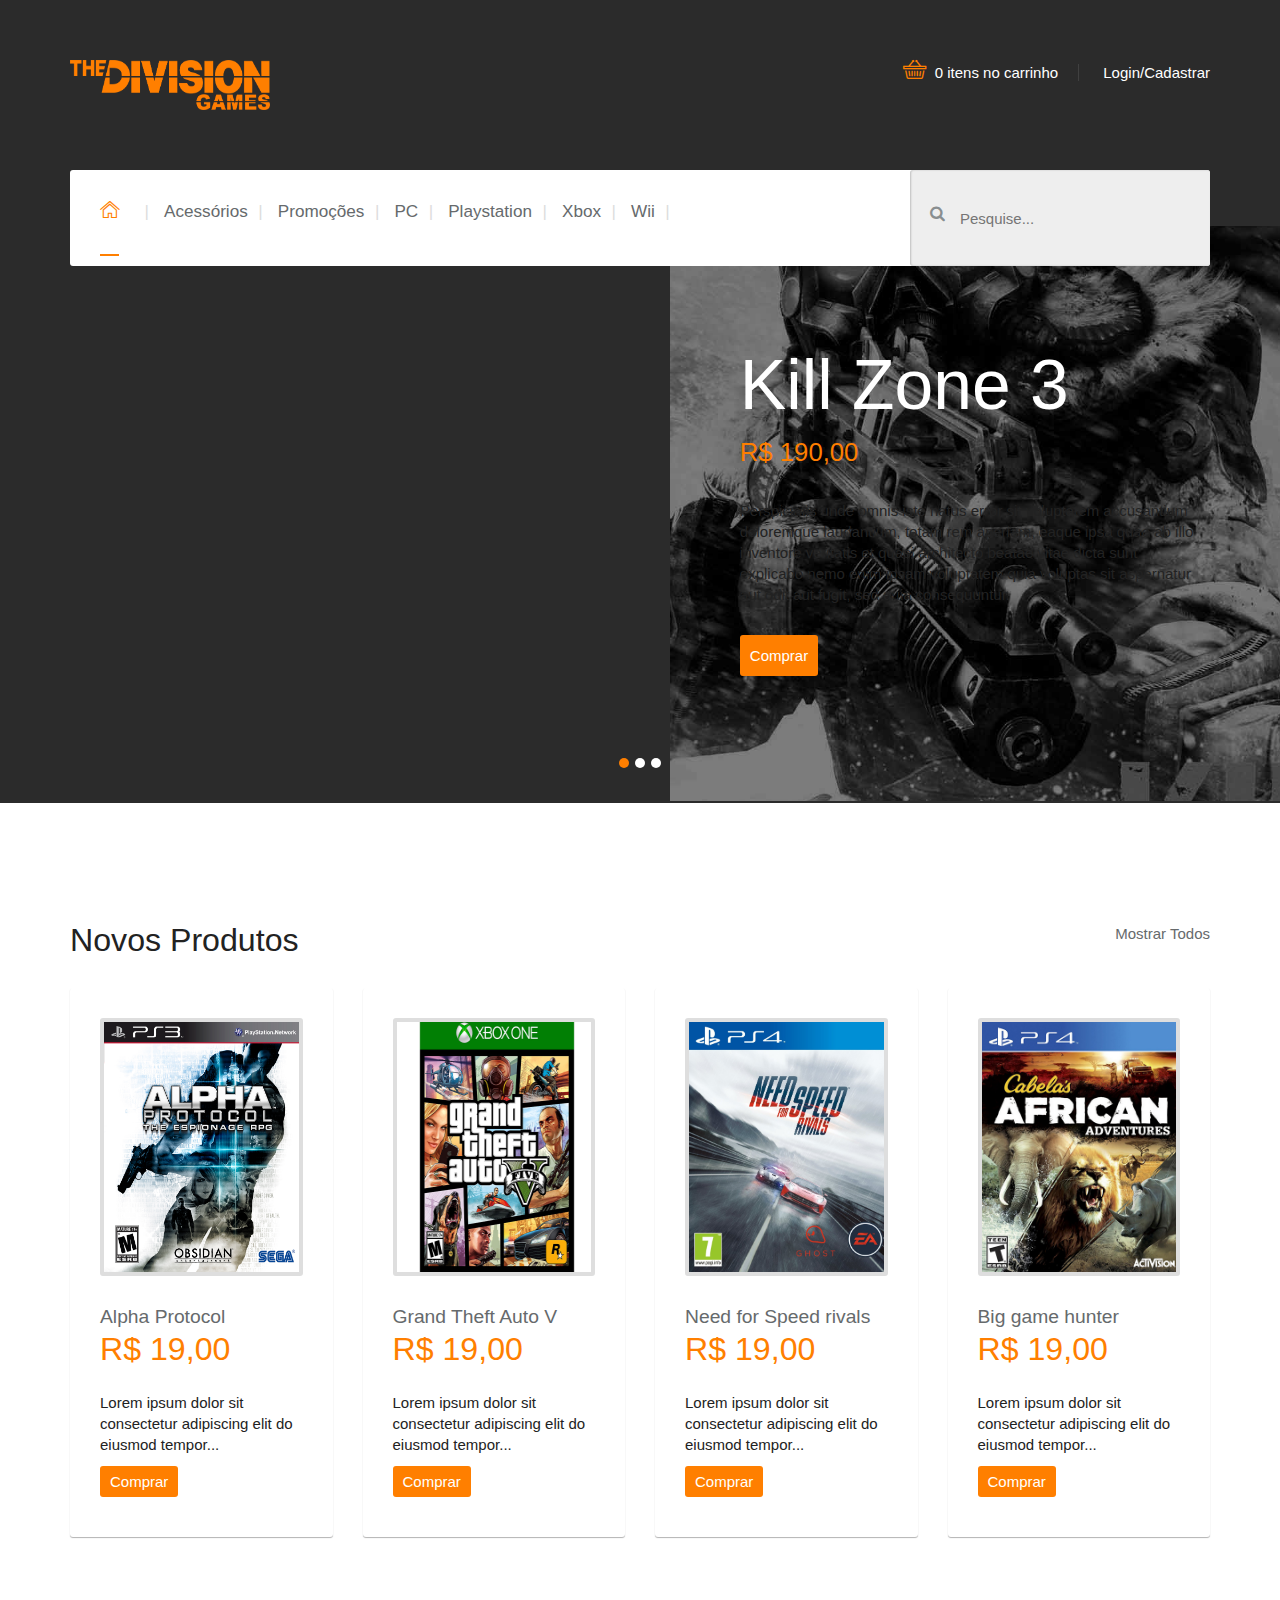
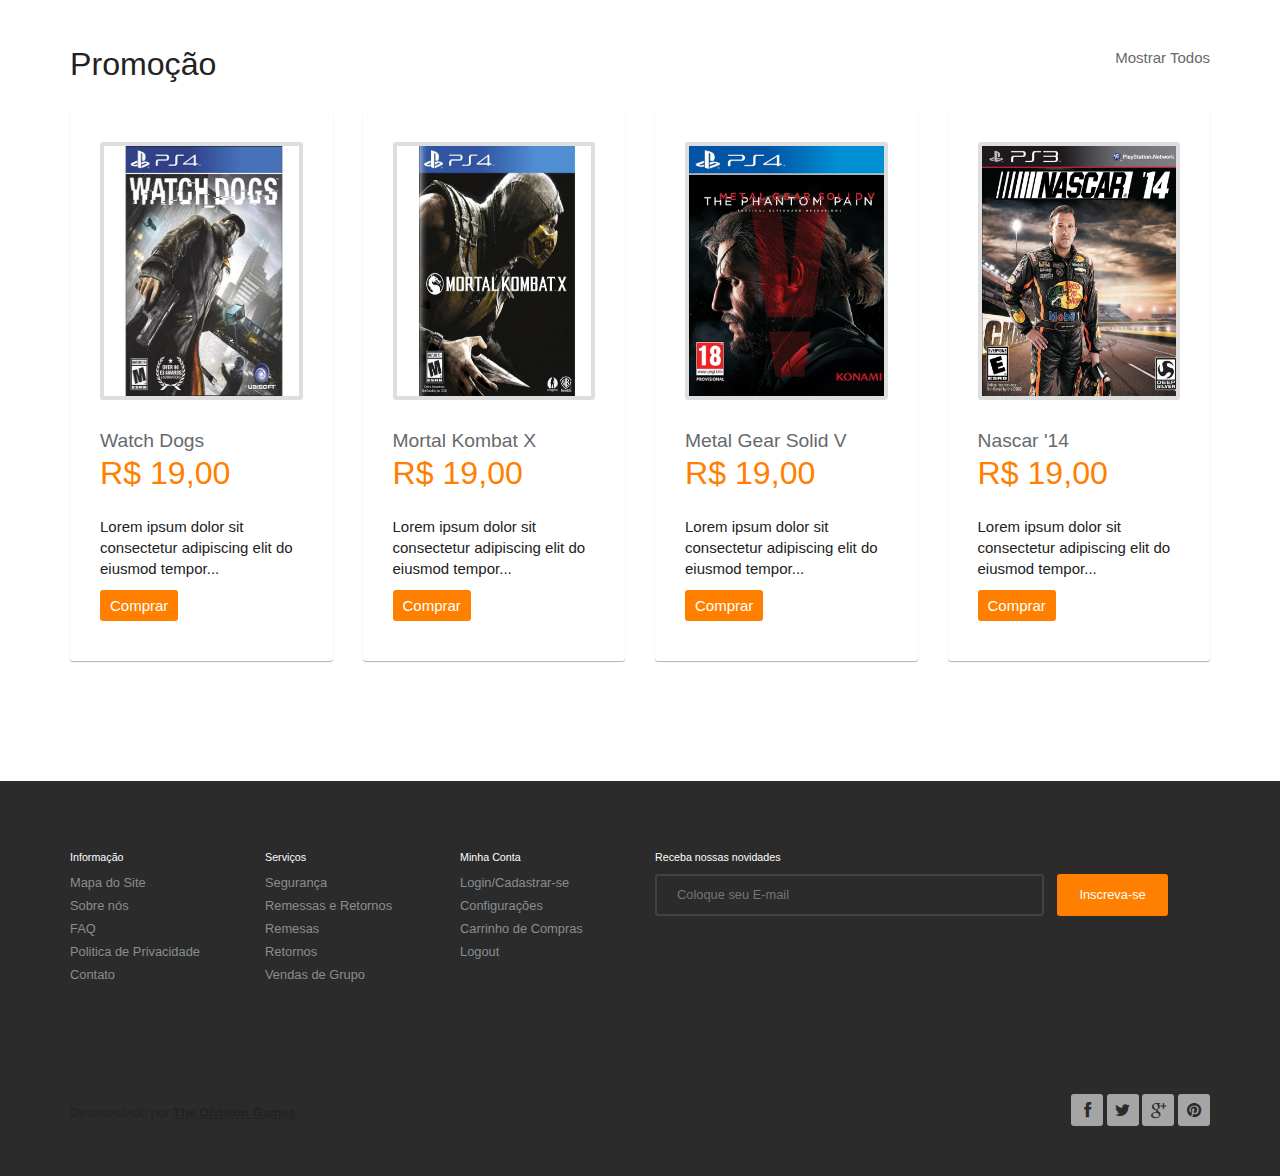
<file: index.html>
<!DOCTYPE html>
<html lang="pt-br">
	<head>
		<meta charset="UTF-8">
		<meta http-equiv="X-UA-Compatible" content="IE=edge">
		<meta name="viewport" content="width=device-width, initial-scale=1.0,maximum-scale=1">
		
		<title>The Division Games - Home</title>

		<!-- Loading third party fonts -->
		<link href="http://fonts.googleapis.com/css?family=Roboto:100,300,400,700|" rel="stylesheet" type="text/css">
		<link href="fonts/font-awesome.min.css" rel="stylesheet" type="text/css">
		<link href="fonts/lineo-icon/style.css" rel="stylesheet" type="text/css">

		<!-- Loading main css file -->
		<link rel="stylesheet" href="css/style.css">
		<link rel="stylesheet" type="text/css" href="css/normalize.css">
		<link rel="stylesheet" href="css/bootstrap.css">
		
		<!--[if lt IE 9]>
		<script src="js/ie-support/html5.js"></script>
		<script src="js/ie-support/respond.js"></script>
		<![endif]-->

	</head>


	<body class="slider-collapse">
		
		<div id="site-content">
			<div class="site-header">
				<div class="container">
					<a href="index.html" id="branding">
						<img src="image/logo.png" alt="" class="logo" height="50" width="200">
						<!--div class="logo-text">
							<h1 class="site-title">The Division Games</h1>
							<small class="site-description">Entretenimento</small>
						</div-->
					</a> <!-- #branding -->

					<div class="right-section pull-right">
						<a href="cart.html" class="cart"><i class="icon-cart"></i> 0 itens no carrinho</a>
						<a href="#" class="login-button">Login/Cadastrar</a>
					</div> <!-- .right-section -->

					<div class="main-navigation">
						<button class="toggle-menu"><i class="fa fa-bars"></i></button>
						<ul class="menu">
							<li class="menu-item home current-menu-item"><a href="index.html"><i class="icon-home"></i></a></li>
							<li class="menu-item"><a href="products.html">Acessórios</a></li>
							<li class="menu-item"><a href="products.html">Promoções</a></li>
							<li class="menu-item"><a href="products.html">PC</a></li>
							<li class="menu-item"><a href="products.html">Playstation</a></li>
							<li class="menu-item"><a href="products.html">Xbox</a></li>
							<li class="menu-item"><a href="products.html">Wii</a></li>
						</ul> <!-- .menu -->
						<div class="search-form">
							<form action="">
								<label><i class="fa fa-lg fa-search"></i></label>
								<input type="text" placeholder="Pesquise..." autocomplete>
							</form>
						</div> <!-- .search-form -->

						<div class="mobile-navigation"></div> <!-- .mobile-navigation -->
					</div> <!-- .main-navigation -->
				</div> <!-- .container -->
			</div> <!-- .site-header -->

			<div class="home-slider">
				<ul class="slides">
					<li data-bg-image="image/killzone-slide.jpg">
						<div class="container">
							<div class="slide-content">
								<h2 class="slide-title">Kill Zone 3</h2>
								<small class="slide-subtitle">R$ 190,00</small>
								
								<p>Perspiciatis unde omnis iste natus error sit voluptatem accusantium doloremque laudantium, totam rem aperiam, eaque ipsa quae ab illo inventore veritatis et quasi architecto beatae vitae dicta sunt explicabo nemo enim ipsam voluptatem quia voluptas sit aspernatur aut odit aut fugit, sed quia consequuntur.</p>
								
								<a href="cart.html" class="button">Comprar</a>
							</div>

							<img src="image/killzone.jpg" class="slide-image" width="300">
						</div>
					</li>
					<li data-bg-image="image/needforspeed-slide.jpg">
						<div class="container">
							<div class="slide-content">
								<h2 class="slide-title">Need for Speed: Rivals</h2>
								<small class="slide-subtitle">R$ 190,00</small>
								
								<p>Perspiciatis unde omnis iste natus error sit voluptatem accusantium doloremque laudantium, totam rem aperiam, eaque ipsa quae ab illo inventore veritatis et quasi architecto beatae vitae dicta sunt explicabo nemo enim ipsam voluptatem quia voluptas sit aspernatur aut odit aut fugit, sed quia consequuntur.</p>
								
								<a href="cart.html" class="button">Comprar</a>
							</div>

							<img src="image/needforspeed.jpg" class="slide-image" width="300">
						</div>
					</li>
					<li data-bg-image="image/callofduty-slide1.png">
						<div class="container">
							<div class="slide-content">
								<h2 class="slide-title">Call of Duty: Ghosts</h2>
								<small class="slide-subtitle">R$ 190,00</small>
								
								<p>Perspiciatis unde omnis iste natus error sit voluptatem accusantium doloremque laudantium, totam rem aperiam, eaque ipsa quae ab illo inventore veritatis et quasi architecto beatae vitae dicta sunt explicabo nemo enim ipsam voluptatem quia voluptas sit aspernatur aut odit aut fugit, sed quia consequuntur.</p>
								
								<a href="cart.html" class="button">Comprar</a>
							</div>

							<img src="image/callofduty.jpg" class="slide-image" width="300">
						</div>
					</li>
				</ul> <!-- .slides -->
			</div> <!-- .home-slider -->

			<main class="main-content">
				<div class="container">
					<div class="page">
						<section>
							<header>
								<h2 class="section-title">Novos Produtos</h2>
								<a href="#" class="all">Mostrar Todos</a>
							</header>

							<div class="product-list">
								<div class="product">
									<div class="inner-product">
										<div class="figure-image">
											<a href="single.html"><img src="image/alphaprotocol.jpg" alt="Game 1" height="250" width="200"></a>
										</div>
										<h3 class="product-title"><a href="#">Alpha Protocol</a></h3>
										<small class="price">R$ 19,00</small>
										<p>Lorem ipsum dolor sit consectetur adipiscing elit do eiusmod tempor...</p>
										<a href="cart.html" class="button">Comprar</a>
										<!--a href="#" class="button muted">Read Details</a-->
									</div>
								</div> <!-- .product -->

								<div class="product">
									<div class="inner-product">
										<div class="figure-image">
											<a href="single.html"><img src="image/gta5.jpeg" alt="Game 2" height="250" width="200"></a>
										</div>
										<h3 class="product-title"><a href="#">Grand Theft Auto V</a></h3>
										<small class="price">R$ 19,00</small>
										<p>Lorem ipsum dolor sit consectetur adipiscing elit do eiusmod tempor...</p>
										<a href="cart.html" class="button">Comprar</a>
										<!--a href="#" class="button muted">Read Details</a-->
									</div>
								</div> <!-- .product -->

								<div class="product">
									<div class="inner-product">
										<div class="figure-image">
											<a href="single.html"><img src="image/needforspeed.jpg" alt="Game 3" height="250" width="200"></a>
										</div>
										<h3 class="product-title"><a href="#">Need for Speed rivals</a></h3>
										<small class="price">R$ 19,00</small>
										<p>Lorem ipsum dolor sit consectetur adipiscing elit do eiusmod tempor...</p>
										<a href="cart.html" class="button">Comprar</a>
										<!--a href="#" class="button muted">Read Details</a-->
									</div>
								</div> <!-- .product -->

								<div class="product">
									<div class="inner-product">
										<div class="figure-image">
											<a href="single.html"><img src="image/bighunter.png" alt="Game 4" height="250" width="200"></a>
										</div>
										<h3 class="product-title"><a href="#">Big game hunter</a></h3>
										<small class="price">R$ 19,00</small>
										<p>Lorem ipsum dolor sit consectetur adipiscing elit do eiusmod tempor...</p>
										<a href="cart.html" class="button">Comprar</a>
										<!--a href="#" class="button muted">Read Details</a-->
									</div>
								</div> <!-- .product -->

							</div> <!-- .product-list -->

						</section>

						<section>
							<header>
								<h2 class="section-title">Promoção</h2>
								<a href="#" class="all">Mostrar Todos</a>
							</header>

							<div class="product-list">
								
								<div class="product">
									<div class="inner-product">
										<div class="figure-image">
											<a href="single.html"><img src="image/watchdogs.jpg" alt="Game 1" height="250" width="200"></a>
										</div>
										<h3 class="product-title"><a href="#">Watch Dogs</a></h3>
										<small class="price">R$ 19,00</small>
										<p>Lorem ipsum dolor sit consectetur adipiscing elit do eiusmod tempor...</p>
										<a href="cart.html" class="button">Comprar</a>
										<!--a href="#" class="button muted">Read Details</a-->
									</div>
								</div> <!-- .product -->
								
								
								<div class="product">
									<div class="inner-product">
										<div class="figure-image">
											<a href="single.html"><img src="image/mortalkombat.jpeg" alt="Game 2" height="250" width="200"></a>
										</div>
										<h3 class="product-title"><a href="#">Mortal Kombat X</a></h3>
										<small class="price">R$ 19,00</small>
										<p>Lorem ipsum dolor sit consectetur adipiscing elit do eiusmod tempor...</p>
										<a href="cart.html" class="button">Comprar</a>
										<!--a href="#" class="button muted">Read Details</a-->
									</div>
								</div> <!-- .product -->
								
								
								<div class="product">
									<div class="inner-product">
										<div class="figure-image">
											<a href="single.html"><img src="image/metalgear.jpg" alt="Game 3" height="250" width="200"></a>
										</div>
										<h3 class="product-title"><a href="#">Metal Gear Solid V</a></h3>
										<small class="price">R$ 19,00</small>
										<p>Lorem ipsum dolor sit consectetur adipiscing elit do eiusmod tempor...</p>
										<a href="cart.html" class="button">Comprar</a>
										<!--a href="#" class="button muted">Read Details</a-->
									</div>
								</div> <!-- .product -->
								
								
								<div class="product">
									<div class="inner-product">
										<div class="figure-image">
											<a href="single.html"><img src="image/nascar14.jpg" alt="Game 4" height="250" width="200"></a>
										</div>
										<h3 class="product-title"><a href="#">Nascar '14</a></h3>
										<small class="price">R$ 19,00</small>
										<p>Lorem ipsum dolor sit consectetur adipiscing elit do eiusmod tempor...</p>
										<a href="cart.html" class="button">Comprar</a>
										<!--a href="#" class="button muted">Read Details</a-->
									</div>
								</div> <!-- .product -->
								
							</div> <!-- .product-list -->

						</section>
					</div>
				</div> <!-- .container -->
			</main> <!-- .main-content -->

			<div class="site-footer">
				<div class="container">
					<div class="row">
						<div class="col-md-2">
							<div class="widget">
								<h3 class="widget-title">Informação</h3>
								<ul class="no-bullet">
									<li><a href="#">Mapa do Site</a></li>
									<li><a href="#">Sobre nós</a></li>
									<li><a href="#">FAQ</a></li>
									<li><a href="#">Politica de Privacidade</a></li>
									<li><a href="#">Contato</a></li>
								</ul>
							</div> <!-- .widget -->
						</div> <!-- column -->
						<div class="col-md-2">
							<div class="widget">
								<h3 class="widget-title">Serviços</h3>
								<ul class="no-bullet">
									<li><a href="#">Segurança</a></li>
									<li><a href="#">Remessas e Retornos</a></li>
									<li><a href="#">Remesas</a></li>
									<li><a href="#">Retornos</a></li>
									<li><a href="#">Vendas de Grupo</a></li>
								</ul>
							</div> 
						</div> 
						<div class="col-md-2">
							<div class="widget">
								<h3 class="widget-title">Minha Conta</h3>
								<ul class="no-bullet">
									<li><a href="#">Login/Cadastrar-se</a></li>
									<li><a href="#">Configurações</a></li>
									<li><a href="#">Carrinho de Compras</a></li>
									<!--li><a href="#">Order Tracking</a></li-->
									<li><a href="#">Logout</a></li>
								</ul>
							</div> <!-- .widget -->
						</div> <!-- column -->
						<div class="col-md-6">
							<div class="widget">
								<h3 class="widget-title">Receba nossas novidades</h3>
								<form action="#" class="newsletter-form">
									<input type="email" placeholder="Coloque seu E-mail">
									<input type="submit" value="Inscreva-se">
								</form>
							</div> <!-- .widget -->
						</div> <!-- column -->
					</div><!-- .row -->

					<div class="colophon">
						<div class="copy">Desenvolvido por <u><b>The Division Games<b></u></div>
						<div class="social-links square">
							<a href="#" class="facebook"><i class="fa fa-facebook"></i></a>
							<a href="#" class="twitter"><i class="fa fa-twitter"></i></a>
							<a href="#" class="google-plus"><i class="fa fa-google-plus"></i></a>
							<a href="#" class="pinterest"><i class="fa fa-pinterest"></i></a>
						</div> <!-- .social-links -->
					</div> <!-- .colophon -->
				</div> <!-- .container -->
			</div> <!-- .site-footer -->
		</div>

		<div class="overlay"></div>

		<div class="auth-popup popup">
			<a href="#" class="close"><i class="fa fa-times"></i></a>
			<div class="row">
				<div class="col-md-6">
					<h2 class="section-title">Login</h2>
					<form action="#">
						<input type="text" placeholder="Login">
						<input type="password" placeholder="Senha">
						<input type="submit" value="Login">
					</form>
				</div> <!-- .column -->
				<div class="col-md-6">
					<h2 class="section-title">Criar uma conta</h2>
					<form action="#">
						<input type="text" placeholder="Login">
						<input type="email" placeholder="E-mail">
						<input type="submit" value="Cadastrar">
					</form>
				</div> <!-- .column -->
			</div> <!-- .row -->
		</div> <!-- .auth-popup -->

		<script src="js/jquery-1.11.1.min.js"></script>
		<script src="js/plugins.js"></script>
		<script src="js/app.js"></script>
		
	</body>

</html>
</file>
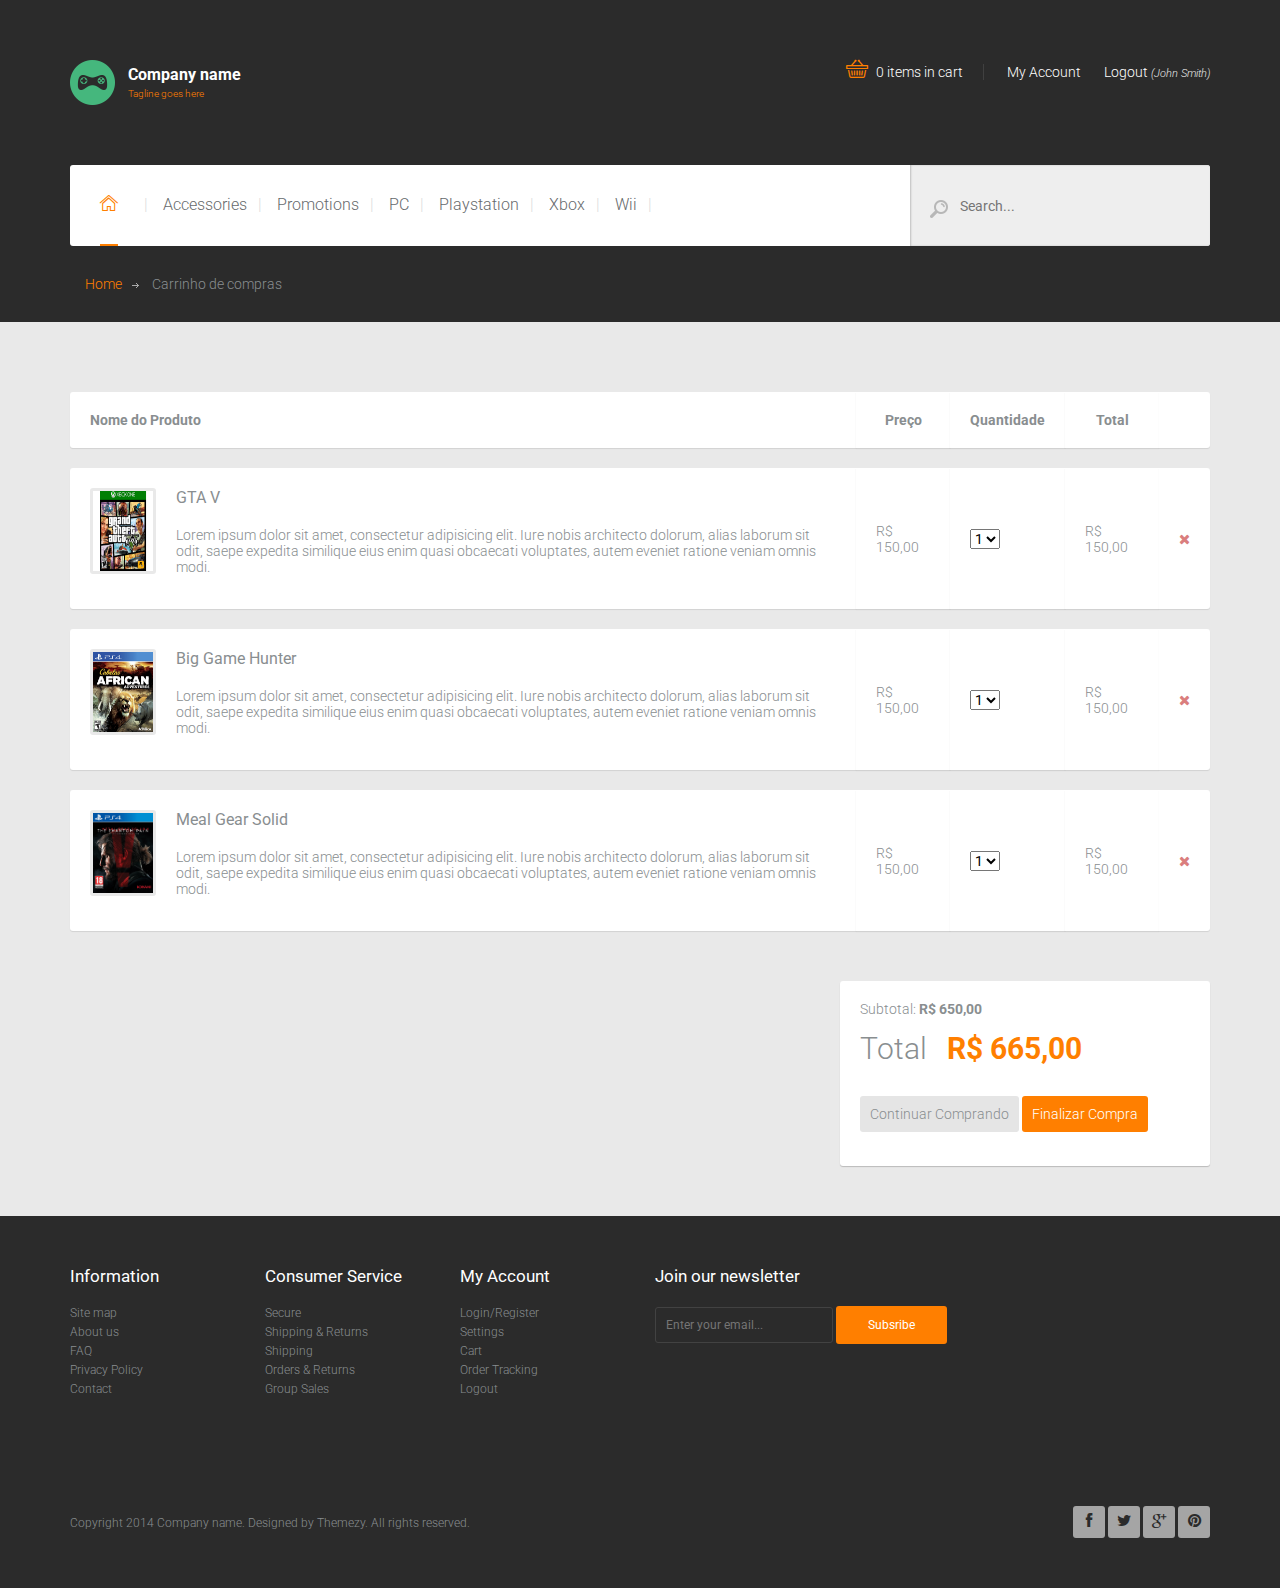
<file: cart.html>
<!DOCTYPE html>
<html lang="pt-br">
	<head>
		<meta charset="UTF-8">
		<meta http-equiv="X-UA-Compatible" content="IE=edge">
		<meta name="viewport" content="width=device-width, initial-scale=1.0,maximum-scale=1">
		
		<title>The Division Games - Carrinho de Compras</title>

		<!-- Loading third party fonts -->
		<link href="http://fonts.googleapis.com/css?family=Roboto:400,700|" rel="stylesheet" type="text/css">
		<link href="fonts/font-awesome.min.css" rel="stylesheet" type="text/css">
		<link href="fonts/lineo-icon/style.css" rel="stylesheet" type="text/css">

		<!-- Loading main css file -->
		<link rel="stylesheet" href="css/normalize.css">
		<link rel="stylesheet" href="css/style.css">

		<!--[if lt IE 9]>
		<script src="js/ie-support/html5.js"></script>
		<script src="js/ie-support/respond.js"></script>
		<![endif]-->

	</head>


	<body>
		
		<div id="site-content">
			<div class="site-header">
				<div class="container">
					<a href="index.html" id="branding">
						<img src="images/logo.png" alt="" class="logo">
						<div class="logo-text">
							<h1 class="site-title">Company name</h1>
							<small class="site-description">Tagline goes here</small>
						</div>
					</a> <!-- #branding -->

					<div class="right-section pull-right">
						<a href="cart.html" class="cart"><i class="icon-cart"></i> 0 items in cart</a>
						<a href="#">My Account</a>
						<a href="#">Logout <small>(John Smith)</small></a>
					</div> <!-- .right-section -->

					<div class="main-navigation">
						<button class="toggle-menu"><i class="fa fa-bars"></i></button>
						<ul class="menu">
							<li class="menu-item home current-menu-item"><a href="index.html"><i class="icon-home"></i></a></li>
							<li class="menu-item"><a href="products.html">Accessories</a></li>
							<li class="menu-item"><a href="products.html">Promotions</a></li>
							<li class="menu-item"><a href="products.html">PC</a></li>
							<li class="menu-item"><a href="products.html">Playstation</a></li>
							<li class="menu-item"><a href="products.html">Xbox</a></li>
							<li class="menu-item"><a href="products.html">Wii</a></li>
						</ul> <!-- .menu -->
						<div class="search-form">
							<label><img src="images/icon-search.png"></label>
							<input type="text" placeholder="Search...">
						</div> <!-- .search-form -->

						<div class="mobile-navigation"></div> <!-- .mobile-navigation -->
					</div> <!-- .main-navigation -->

					<div class="breadcrumbs">
						<div class="container">
							<a href="index.html">Home</a>
							<span>Carrinho de compras</span>
						</div>
					</div>
				</div> <!-- .container -->
			</div> <!-- .site-header -->
			<main class="main-content">
				<div class="container">
					<div class="page">
						
						<table class="cart">
							<thead>
								<tr>
									<th class="product-name">Nome do Produto</th>
									<th class="product-price">Preço</th>
									<th class="product-qty">Quantidade</th>
									<th class="product-total">Total</th>
									<th class="action"></th>
								</tr>
							</thead>
							<tbody>
								<tr>
									<td class="product-name">
										<div class="product-thumbnail">
											<img src="image/gta5.jpeg" alt="" height="80" width="60">
										</div>
										<div class="product-detail">
											<h3 class="product-title">GTA V</h3>
											<p>Lorem ipsum dolor sit amet, consectetur adipisicing elit. Iure nobis architecto dolorum, alias laborum sit odit, saepe expedita similique eius enim quasi obcaecati voluptates, autem eveniet ratione veniam omnis modi.</p>
										</div>
									</td>
									<td class="product-price">R$ 150,00</td>
									<td class="product-qty">
										<select name="#">
											<option value="1">1</option>
											<option value="2">2</option>
											<option value="3">3</option>
										</select>
									</td>
									<td class="product-total">R$ 150,00</td>
									<td class="action"><a href="#"><i class="fa fa-times"></i></a></td>
								</tr>
								<tr>
									<td class="product-name">
										<div class="product-thumbnail">
											<img src="image/bighunter.png" alt="" height="80" width="60">
										</div>
										<div class="product-detail">
											<h3 class="product-title">Big Game Hunter</h3>
											<p>Lorem ipsum dolor sit amet, consectetur adipisicing elit. Iure nobis architecto dolorum, alias laborum sit odit, saepe expedita similique eius enim quasi obcaecati voluptates, autem eveniet ratione veniam omnis modi.</p>
										</div>
									</td>
									<td class="product-price">R$ 150,00</td>
									<td class="product-qty">
										<select name="#">
											<option value="1">1</option>
											<option value="2">2</option>
											<option value="3">3</option>
										</select>
									</td>
									<td class="product-total">R$ 150,00</td>
									<td class="action"><a href="#"><i class="fa fa-times"></i></a></td>
								</tr>
								<tr>
									<td class="product-name">
										<div class="product-thumbnail">
											<img src="image/metalgear.jpg" alt="" height="80" width="60">
										</div>
										<div class="product-detail">
											<h3 class="product-title">Meal Gear Solid</h3>
											<p>Lorem ipsum dolor sit amet, consectetur adipisicing elit. Iure nobis architecto dolorum, alias laborum sit odit, saepe expedita similique eius enim quasi obcaecati voluptates, autem eveniet ratione veniam omnis modi.</p>
										</div>
									</td>
									<td class="product-price">R$ 150,00</td>
									<td class="product-qty">
										<select name="#">
											<option value="1">1</option>
											<option value="2">2</option>
											<option value="3">3</option>
										</select>
									</td>
									<td class="product-total">R$ 150,00</td>
									<td class="action"><a href="#"><i class="fa fa-times"></i></a></td>
								</tr>
							</tbody>
						</table> <!-- .cart -->

						<div class="cart-total">
							<p><strong>Subtotal:</strong> R$ 650,00</p>
							<p class="total"><strong>Total</strong><span class="num">R$ 665,00</span></p>
							<p>
								<a href="#" class="button muted">Continuar Comprando</a>
								<a href="#" class="button">Finalizar Compra</a>
							</p>
						</div> <!-- .cart-total -->
						
					</div>
				</div> <!-- .container -->
			</main> <!-- .main-content -->

			<div class="site-footer">
				<div class="container">
					<div class="row">
						<div class="col-md-2">
							<div class="widget">
								<h3 class="widget-title">Information</h3>
								<ul class="no-bullet">
									<li><a href="#">Site map</a></li>
									<li><a href="#">About us</a></li>
									<li><a href="#">FAQ</a></li>
									<li><a href="#">Privacy Policy</a></li>
									<li><a href="#">Contact</a></li>
								</ul>
							</div> <!-- .widget -->
						</div> <!-- column -->
						<div class="col-md-2">
							<div class="widget">
								<h3 class="widget-title">Consumer Service</h3>
								<ul class="no-bullet">
									<li><a href="#">Secure</a></li>
									<li><a href="#">Shipping &amp; Returns</a></li>
									<li><a href="#">Shipping</a></li>
									<li><a href="#">Orders &amp; Returns</a></li>
									<li><a href="#">Group Sales</a></li>
								</ul>
							</div> <!-- .widget -->
						</div> <!-- column -->
						<div class="col-md-2">
							<div class="widget">
								<h3 class="widget-title">My Account</h3>
								<ul class="no-bullet">
									<li><a href="#">Login/Register</a></li>
									<li><a href="#">Settings</a></li>
									<li><a href="#">Cart</a></li>
									<li><a href="#">Order Tracking</a></li>
									<li><a href="#">Logout</a></li>
								</ul>
							</div> <!-- .widget -->
						</div> <!-- column -->
						<div class="col-md-6">
							<div class="widget">
								<h3 class="widget-title">Join our newsletter</h3>
								<form action="#" class="newsletter-form">
									<input type="text" placeholder="Enter your email...">
									<input type="submit" value="Subsribe">
								</form>
							</div> <!-- .widget -->
						</div> <!-- column -->
					</div><!-- .row -->

					<div class="colophon">
						<div class="copy">Copyright 2014 Company name. Designed by Themezy. All rights reserved.</div>
						<div class="social-links square">
							<a href="#"><i class="fa fa-facebook"></i></a>
							<a href="#"><i class="fa fa-twitter"></i></a>
							<a href="#"><i class="fa fa-google-plus"></i></a>
							<a href="#"><i class="fa fa-pinterest"></i></a>
						</div> <!-- .social-links -->
					</div> <!-- .colophon -->
				</div> <!-- .container -->
			</div> <!-- .site-footer -->
		</div>

		<div class="overlay"></div>

		<div class="auth-popup popup">
			<a href="#" class="close"><i class="fa fa-times"></i></a>
			<div class="row">
				<div class="col-md-6">
					<h2 class="section-title">Login</h2>
					<form action="#">
						<input type="text" placeholder="Username...">
						<input type="password" placeholder="Password...">
						<input type="submit" value="Login">
					</form>
				</div> <!-- .column -->
				<div class="col-md-6">
					<h2 class="section-title">Create an account</h2>
					<form action="#">
						<input type="text" placeholder="Username...">
						<input type="text" placeholder="Email address...">
						<input type="submit" value="register">
					</form>
				</div> <!-- .column -->
			</div> <!-- .row -->
		</div> <!-- .auth-popup -->

		<script src="js/jquery-1.11.1.min.js"></script>
		<script src="js/plugins.js"></script>
		<script src="js/app.js"></script>
		
	</body>

</html>
</file>
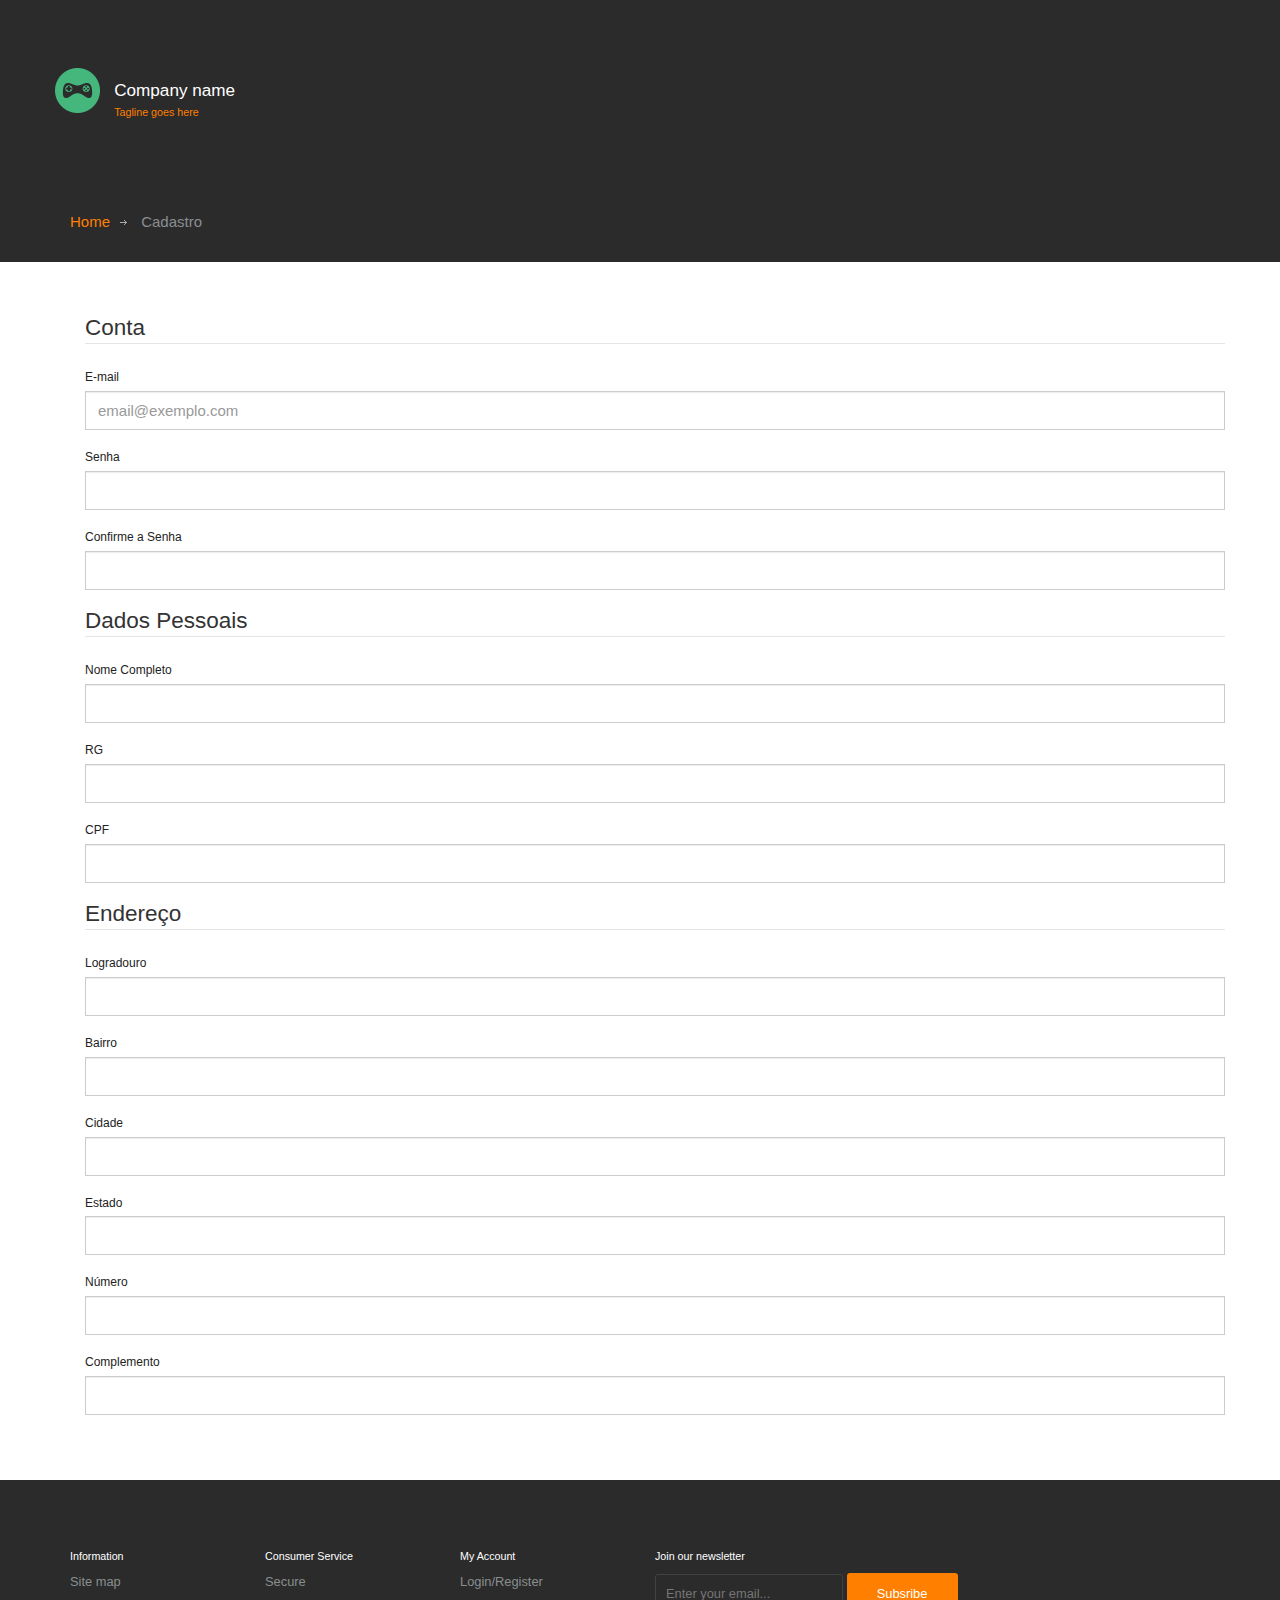
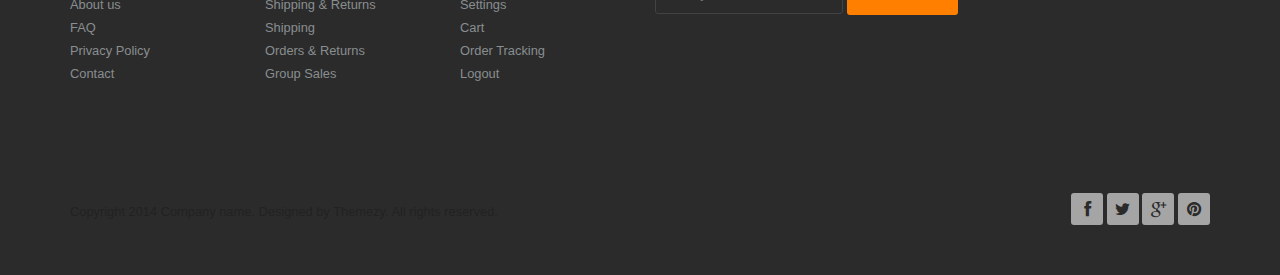
<file: formulario.html>
<!DOCTYPE html>
<html lang="pt-br">
	<head>
		<meta charset="UTF-8">
		<meta http-equiv="X-UA-Compatible" content="IE=edge">
		<meta name="viewport" content="width=device-width, initial-scale=1.0,maximum-scale=1">

		<title>The Division Games</title>

		<!-- Loading third party fonts -->
		<link href="http://fonts.googleapis.com/css?family=Roboto:100,300,400,700|" rel="stylesheet" type="text/css">
		<link href="fonts/font-awesome.min.css" rel="stylesheet" type="text/css">
		<link href="fonts/lineo-icon/style.css" rel="stylesheet" type="text/css">

		<!-- Loading main css file -->
		<link rel="stylesheet" href="css/normalize.css">
		<link rel="stylesheet" href="css/style.css">
		<link rel="stylesheet" href="css/bootstrap.css">

		<!--[if lt IE 9]>
		<script src="js/ie-support/html5.js"></script>
		<script src="js/ie-support/respond.js"></script>
		<![endif]-->

	</head>


	<body>

		<div id="site-content">
			<div class="site-header">
				<div class="container">
					<div class="row">
						<a href="index.html" id="branding">
							<img src="images/logo.png" alt="" class="logo">
							<div class="logo-text">
								<h1 class="site-title">Company name</h1>
								<small class="site-description">Tagline goes here</small>
							</div>
						</a> <!-- #branding -->
					</div>
					<div class="row">
						<div class="breadcrumbs">
							<div class="container">
								<a href="#">Home</a>
								<span>Cadastro</span>
							</div>
						</div>
					</div>
				</div> <!-- .container -->
			</div> <!-- .site-header -->
			<main class="main-content">
				<div class="container">
					<div class="page">
						<div class="container">
							<form class="" action="index.html" method="post">
								<fieldset>
									<legend>Conta</legend>
									<div class="form-group">
										<label class="label-control" for="emailInput">E-mail</label>
										<input class="form-control" type="email" name="emailInput" placeholder="email@exemplo.com">
									</div>
									<div class="form-group">
										<label class="label-control" for="inputPassword">Senha</label>
										<input class="form-control" type="password" name="inputPassword" minlength="6">
									</div>
									<div class="form-group">
										<label class="label-control" for="inputConfirm">Confirme a Senha</label>
										<input class="form-control" type="password" name="inputConform" minlength="6">
									</div>
									<legend>Dados Pessoais</legend>
									<div class="form-group">
										<label class="label-control" for="nameInput">Nome Completo</label>
										<input class="form-control" type="text" name="nameInput" maxlength="200">
									</div>
									<div class="form-group">
										<label class="label-control" for="rgInput">RG</label>
										<input class="form-control" type="text" name="rgInput" maxlength="14">
									</div>
									<div class="form-group">
										<label class="label-control" for="cpfInput">CPF</label>
										<input class="form-control" type="text" name="cpfinput" maxlength="14">
									</div>
									<legend>Endereço</legend>
									<div class="form-group">
										<label class="label-control" for="logradouroInput">Logradouro</label>
										<input class="form-control" type="text" name="logradouroInput">
									</div>
									<div class="form-group">
										<label class="label-control" for="bairroInput">Bairro</label>
										<input class="form-control" type="text" name="bairroinput">
									</div>
									<div class="form-group">
										<label class="label-control" for="cidadeInput">Cidade</label>
										<input class="form-control" type="text" name="cidadeinput">
									</div>
									<div class="form-group">
										<label class="label-control" for="ufInput">Estado</label>
										<input class="form-control" type="text" name="ufinput">
									</div>
									<div class="form-group">
										<label class="label-control" for="numeroInput">Número</label>
										<input class="form-control" type="text" name="numeroinput">
									</div>
									<div class="form-group">
										<label class="label-control" for="complementoInput">Complemento</label>
										<input class="form-control" type="text" name="complementoinput">
									</div>
								</fieldset>
							</form>
						</div>
					</div>
				</div> <!-- .container -->
			</main> <!-- .main-content -->

			<div class="site-footer">
				<div class="container">
					<div class="row">
						<div class="col-md-2">
							<div class="widget">
								<h3 class="widget-title">Information</h3>
								<ul class="no-bullet">
									<li><a href="#">Site map</a></li>
									<li><a href="#">About us</a></li>
									<li><a href="#">FAQ</a></li>
									<li><a href="#">Privacy Policy</a></li>
									<li><a href="#">Contact</a></li>
								</ul>
							</div> <!-- .widget -->
						</div> <!-- column -->
						<div class="col-md-2">
							<div class="widget">
								<h3 class="widget-title">Consumer Service</h3>
								<ul class="no-bullet">
									<li><a href="#">Secure</a></li>
									<li><a href="#">Shipping &amp; Returns</a></li>
									<li><a href="#">Shipping</a></li>
									<li><a href="#">Orders &amp; Returns</a></li>
									<li><a href="#">Group Sales</a></li>
								</ul>
							</div> <!-- .widget -->
						</div> <!-- column -->
						<div class="col-md-2">
							<div class="widget">
								<h3 class="widget-title">My Account</h3>
								<ul class="no-bullet">
									<li><a href="#">Login/Register</a></li>
									<li><a href="#">Settings</a></li>
									<li><a href="#">Cart</a></li>
									<li><a href="#">Order Tracking</a></li>
									<li><a href="#">Logout</a></li>
								</ul>
							</div> <!-- .widget -->
						</div> <!-- column -->
						<div class="col-md-6">
							<div class="widget">
								<h3 class="widget-title">Join our newsletter</h3>
								<form action="#" class="newsletter-form">
									<input type="text" placeholder="Enter your email...">
									<input type="submit" value="Subsribe">
								</form>
							</div> <!-- .widget -->
						</div> <!-- column -->
					</div><!-- .row -->

					<div class="colophon">
						<div class="copy">Copyright 2014 Company name. Designed by Themezy. All rights reserved.</div>
						<div class="social-links square">
							<a href="#"><i class="fa fa-facebook"></i></a>
							<a href="#"><i class="fa fa-twitter"></i></a>
							<a href="#"><i class="fa fa-google-plus"></i></a>
							<a href="#"><i class="fa fa-pinterest"></i></a>
						</div> <!-- .social-links -->
					</div> <!-- .colophon -->
				</div> <!-- .container -->
			</div> <!-- .site-footer -->
		</div>

		<div class="overlay"></div>

		<div class="auth-popup popup">
			<a href="#" class="close"><i class="fa fa-close"></i></a>
			<div class="row">
				<div class="col-md-6">
					<h2 class="section-title">Login</h2>
					<form action="#">
						<input type="text" placeholder="Username...">
						<input type="password" placeholder="Password...">
						<input type="submit" value="Login">
					</form>
				</div> <!-- .column -->
				<div class="col-md-6">
					<h2 class="section-title">Create an account</h2>
					<form action="#">
						<input type="text" placeholder="Username...">
						<input type="text" placeholder="Email address...">
						<input type="submit" value="register">
					</form>
				</div> <!-- .column -->
			</div> <!-- .row -->
		</div> <!-- .auth-popup -->

		<script src="js/jquery-1.11.1.min.js"></script>
		<script src="js/plugins.js"></script>
		<script src="js/app.js"></script>

	</body>

</html>
</file>
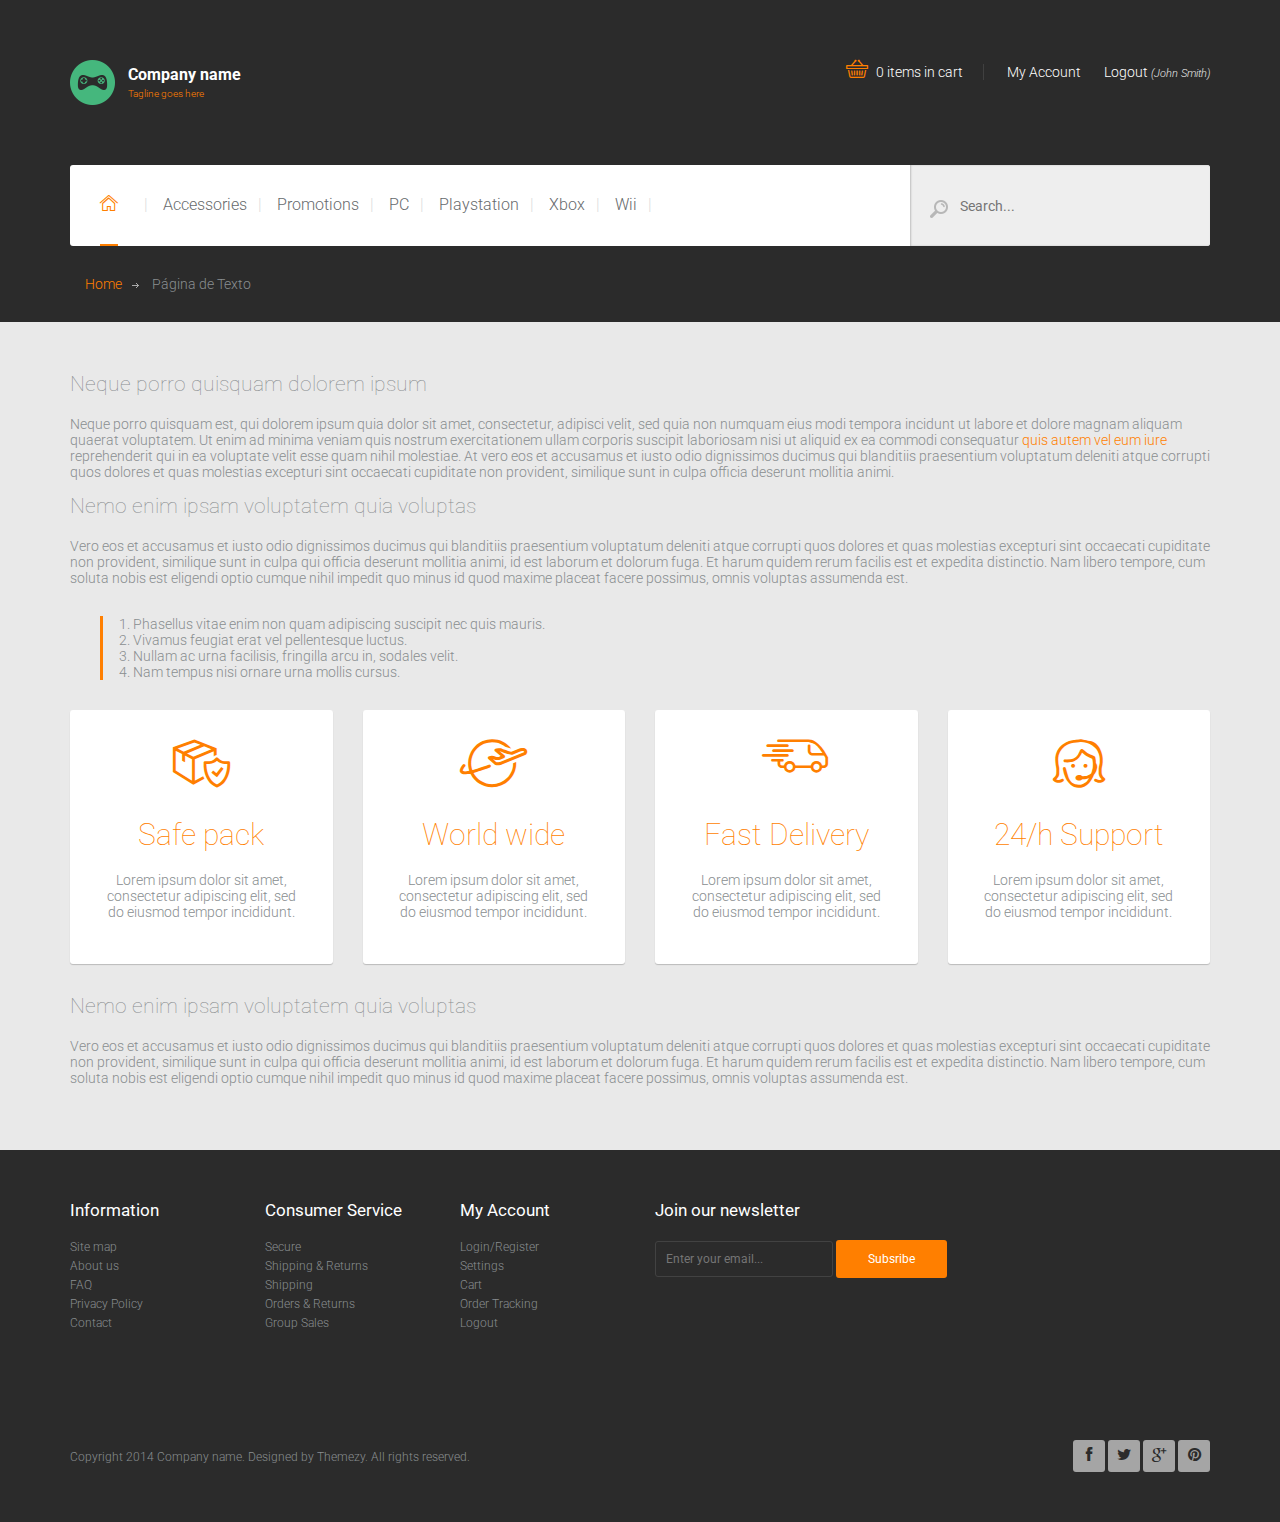
<file: text-page.html>
<!DOCTYPE html>
<html lang="pt-br">
	<head>
		<meta charset="UTF-8">
		<meta http-equiv="X-UA-Compatible" content="IE=edge">
		<meta name="viewport" content="width=device-width, initial-scale=1.0,maximum-scale=1">
		
		<title>The Division Games</title>

		<!-- Loading third party fonts -->
		<link href="http://fonts.googleapis.com/css?family=Roboto:100,300,400,700|" rel="stylesheet" type="text/css">
		<link href="fonts/font-awesome.min.css" rel="stylesheet" type="text/css">
		<link href="fonts/lineo-icon/style.css" rel="stylesheet" type="text/css">

		<!-- Loading main css file -->
		<link rel="stylesheet" href="css/normalize.css">
		<link rel="stylesheet" href="css/style.css">
		
		<!--[if lt IE 9]>
		<script src="js/ie-support/html5.js"></script>
		<script src="js/ie-support/respond.js"></script>
		<![endif]-->

	</head>


	<body>
		
		<div id="site-content">
			<div class="site-header">
				<div class="container">
					<a href="index.html" id="branding">
						<img src="images/logo.png" alt="" class="logo">
						<div class="logo-text">
							<h1 class="site-title">Company name</h1>
							<small class="site-description">Tagline goes here</small>
						</div>
					</a> <!-- #branding -->

					<div class="right-section pull-right">
						<a href="cart.html" class="cart"><i class="icon-cart"></i> 0 items in cart</a>
						<a href="#">My Account</a>
						<a href="#">Logout <small>(John Smith)</small></a>
					</div> <!-- .right-section -->

					<div class="main-navigation">
						<button class="toggle-menu"><i class="fa fa-bars"></i></button>
						<ul class="menu">
							<li class="menu-item home current-menu-item"><a href="index.html"><i class="icon-home"></i></a></li>
							<li class="menu-item"><a href="products.html">Accessories</a></li>
							<li class="menu-item"><a href="products.html">Promotions</a></li>
							<li class="menu-item"><a href="products.html">PC</a></li>
							<li class="menu-item"><a href="products.html">Playstation</a></li>
							<li class="menu-item"><a href="products.html">Xbox</a></li>
							<li class="menu-item"><a href="products.html">Wii</a></li>
						</ul> <!-- .menu -->
						<div class="search-form">
							<label><img src="images/icon-search.png"></label>
							<input type="text" placeholder="Search...">
						</div> <!-- .search-form -->

						<div class="mobile-navigation"></div> <!-- .mobile-navigation -->
					</div> <!-- .main-navigation -->
					<div class="breadcrumbs">
						<div class="container">
							<a href="#">Home</a>
							<span>Página de Texto</span>
						</div>
					</div>
				</div> <!-- .container -->
			</div> <!-- .site-header -->
			<main class="main-content">
				<div class="container">
					<div class="page">
						
						<h2>Neque porro quisquam dolorem ipsum</h2>
						<p>Neque porro quisquam est, qui dolorem ipsum quia dolor sit amet, consectetur, adipisci velit, sed quia non numquam eius modi tempora incidunt ut labore et dolore magnam aliquam quaerat voluptatem. Ut enim ad minima veniam quis nostrum exercitationem ullam corporis suscipit laboriosam nisi ut aliquid ex ea commodi consequatur<a href="#"> quis autem vel eum iure </a>reprehenderit qui in ea voluptate velit esse quam nihil molestiae. At vero eos et accusamus et iusto odio dignissimos ducimus qui blanditiis praesentium voluptatum deleniti atque corrupti quos dolores et quas molestias excepturi sint occaecati cupiditate non provident, similique sunt in culpa officia deserunt mollitia animi.</p>

						<h2>Nemo enim ipsam voluptatem quia voluptas</h2>
						<p>Vero eos et accusamus et iusto odio dignissimos ducimus qui blanditiis praesentium voluptatum deleniti atque corrupti quos dolores et quas molestias excepturi sint occaecati cupiditate non provident, similique sunt in culpa qui officia deserunt mollitia animi, id est laborum et dolorum fuga. Et harum quidem rerum facilis est et expedita distinctio. Nam libero tempore, cum soluta nobis est eligendi optio cumque nihil impedit quo minus id quod maxime placeat facere possimus, omnis voluptas assumenda est.</p>
						<ol>
							<li>Phasellus vitae enim non quam adipiscing suscipit nec quis mauris.</li>
							<li>Vivamus feugiat erat vel pellentesque luctus.</li>
							<li>Nullam ac urna facilisis, fringilla arcu in, sodales velit.</li>
							<li>Nam tempus nisi ornare urna mollis cursus.</li>
						</ol>

						<div class="row">
							<div class="col-md-3">
								<div class="feature">
									<div class="feature-icon">
										<i class="icon-box-check"></i>
									</div>
									<h3 class="feature-title">Safe pack</h3>
									<p>Lorem ipsum dolor sit amet, consectetur adipiscing elit, sed do eiusmod tempor incididunt.</p>
								</div> <!-- .feature -->
							</div> <!-- .column -->
							<div class="col-md-3">
								<div class="feature">
									<div class="feature-icon">
										<i class="icon-plane-globe"></i>
									</div>
									<h3 class="feature-title">World wide</h3>
									<p>Lorem ipsum dolor sit amet, consectetur adipiscing elit, sed do eiusmod tempor incididunt.</p>
								</div> <!-- .feature -->
							</div> <!-- .column -->
							<div class="col-md-3">
								<div class="feature">
									<div class="feature-icon">
										<i class="icon-car"></i>
									</div>
									<h3 class="feature-title">Fast Delivery</h3>
									<p>Lorem ipsum dolor sit amet, consectetur adipiscing elit, sed do eiusmod tempor incididunt.</p>
								</div> <!-- .feature -->
							</div> <!-- .column -->
							<div class="col-md-3">
								<div class="feature">
									<div class="feature-icon">
										<i class="icon-customer-service"></i>
									</div>
									<h3 class="feature-title">24/h Support</h3>
									<p>Lorem ipsum dolor sit amet, consectetur adipiscing elit, sed do eiusmod tempor incididunt.</p>
								</div> <!-- .feature -->
							</div> <!-- .column -->
						</div> <!-- .row -->

						<h2>Nemo enim ipsam voluptatem quia voluptas</h2>
						<p>Vero eos et accusamus et iusto odio dignissimos ducimus qui blanditiis praesentium voluptatum deleniti atque corrupti quos dolores et quas molestias excepturi sint occaecati cupiditate non provident, similique sunt in culpa qui officia deserunt mollitia animi, id est laborum et dolorum fuga. Et harum quidem rerum facilis est et expedita distinctio. Nam libero tempore, cum soluta nobis est eligendi optio cumque nihil impedit quo minus id quod maxime placeat facere possimus, omnis voluptas assumenda est.</p>
						
					</div>
				</div> <!-- .container -->
			</main> <!-- .main-content -->

			<div class="site-footer">
				<div class="container">
					<div class="row">
						<div class="col-md-2">
							<div class="widget">
								<h3 class="widget-title">Information</h3>
								<ul class="no-bullet">
									<li><a href="#">Site map</a></li>
									<li><a href="#">About us</a></li>
									<li><a href="#">FAQ</a></li>
									<li><a href="#">Privacy Policy</a></li>
									<li><a href="#">Contact</a></li>
								</ul>
							</div> <!-- .widget -->
						</div> <!-- column -->
						<div class="col-md-2">
							<div class="widget">
								<h3 class="widget-title">Consumer Service</h3>
								<ul class="no-bullet">
									<li><a href="#">Secure</a></li>
									<li><a href="#">Shipping &amp; Returns</a></li>
									<li><a href="#">Shipping</a></li>
									<li><a href="#">Orders &amp; Returns</a></li>
									<li><a href="#">Group Sales</a></li>
								</ul>
							</div> <!-- .widget -->
						</div> <!-- column -->
						<div class="col-md-2">
							<div class="widget">
								<h3 class="widget-title">My Account</h3>
								<ul class="no-bullet">
									<li><a href="#">Login/Register</a></li>
									<li><a href="#">Settings</a></li>
									<li><a href="#">Cart</a></li>
									<li><a href="#">Order Tracking</a></li>
									<li><a href="#">Logout</a></li>
								</ul>
							</div> <!-- .widget -->
						</div> <!-- column -->
						<div class="col-md-6">
							<div class="widget">
								<h3 class="widget-title">Join our newsletter</h3>
								<form action="#" class="newsletter-form">
									<input type="text" placeholder="Enter your email...">
									<input type="submit" value="Subsribe">
								</form>
							</div> <!-- .widget -->
						</div> <!-- column -->
					</div><!-- .row -->

					<div class="colophon">
						<div class="copy">Copyright 2014 Company name. Designed by Themezy. All rights reserved.</div>
						<div class="social-links square">
							<a href="#"><i class="fa fa-facebook"></i></a>
							<a href="#"><i class="fa fa-twitter"></i></a>
							<a href="#"><i class="fa fa-google-plus"></i></a>
							<a href="#"><i class="fa fa-pinterest"></i></a>
						</div> <!-- .social-links -->
					</div> <!-- .colophon -->
				</div> <!-- .container -->
			</div> <!-- .site-footer -->
		</div>

		<div class="overlay"></div>

		<div class="auth-popup popup">
			<a href="#" class="close"><i class="fa fa-close"></i></a>
			<div class="row">
				<div class="col-md-6">
					<h2 class="section-title">Login</h2>
					<form action="#">
						<input type="text" placeholder="Username...">
						<input type="password" placeholder="Password...">
						<input type="submit" value="Login">
					</form>
				</div> <!-- .column -->
				<div class="col-md-6">
					<h2 class="section-title">Create an account</h2>
					<form action="#">
						<input type="text" placeholder="Username...">
						<input type="text" placeholder="Email address...">
						<input type="submit" value="register">
					</form>
				</div> <!-- .column -->
			</div> <!-- .row -->
		</div> <!-- .auth-popup -->

		<script src="js/jquery-1.11.1.min.js"></script>
		<script src="js/plugins.js"></script>
		<script src="js/app.js"></script>
		
	</body>

</html>
</file>
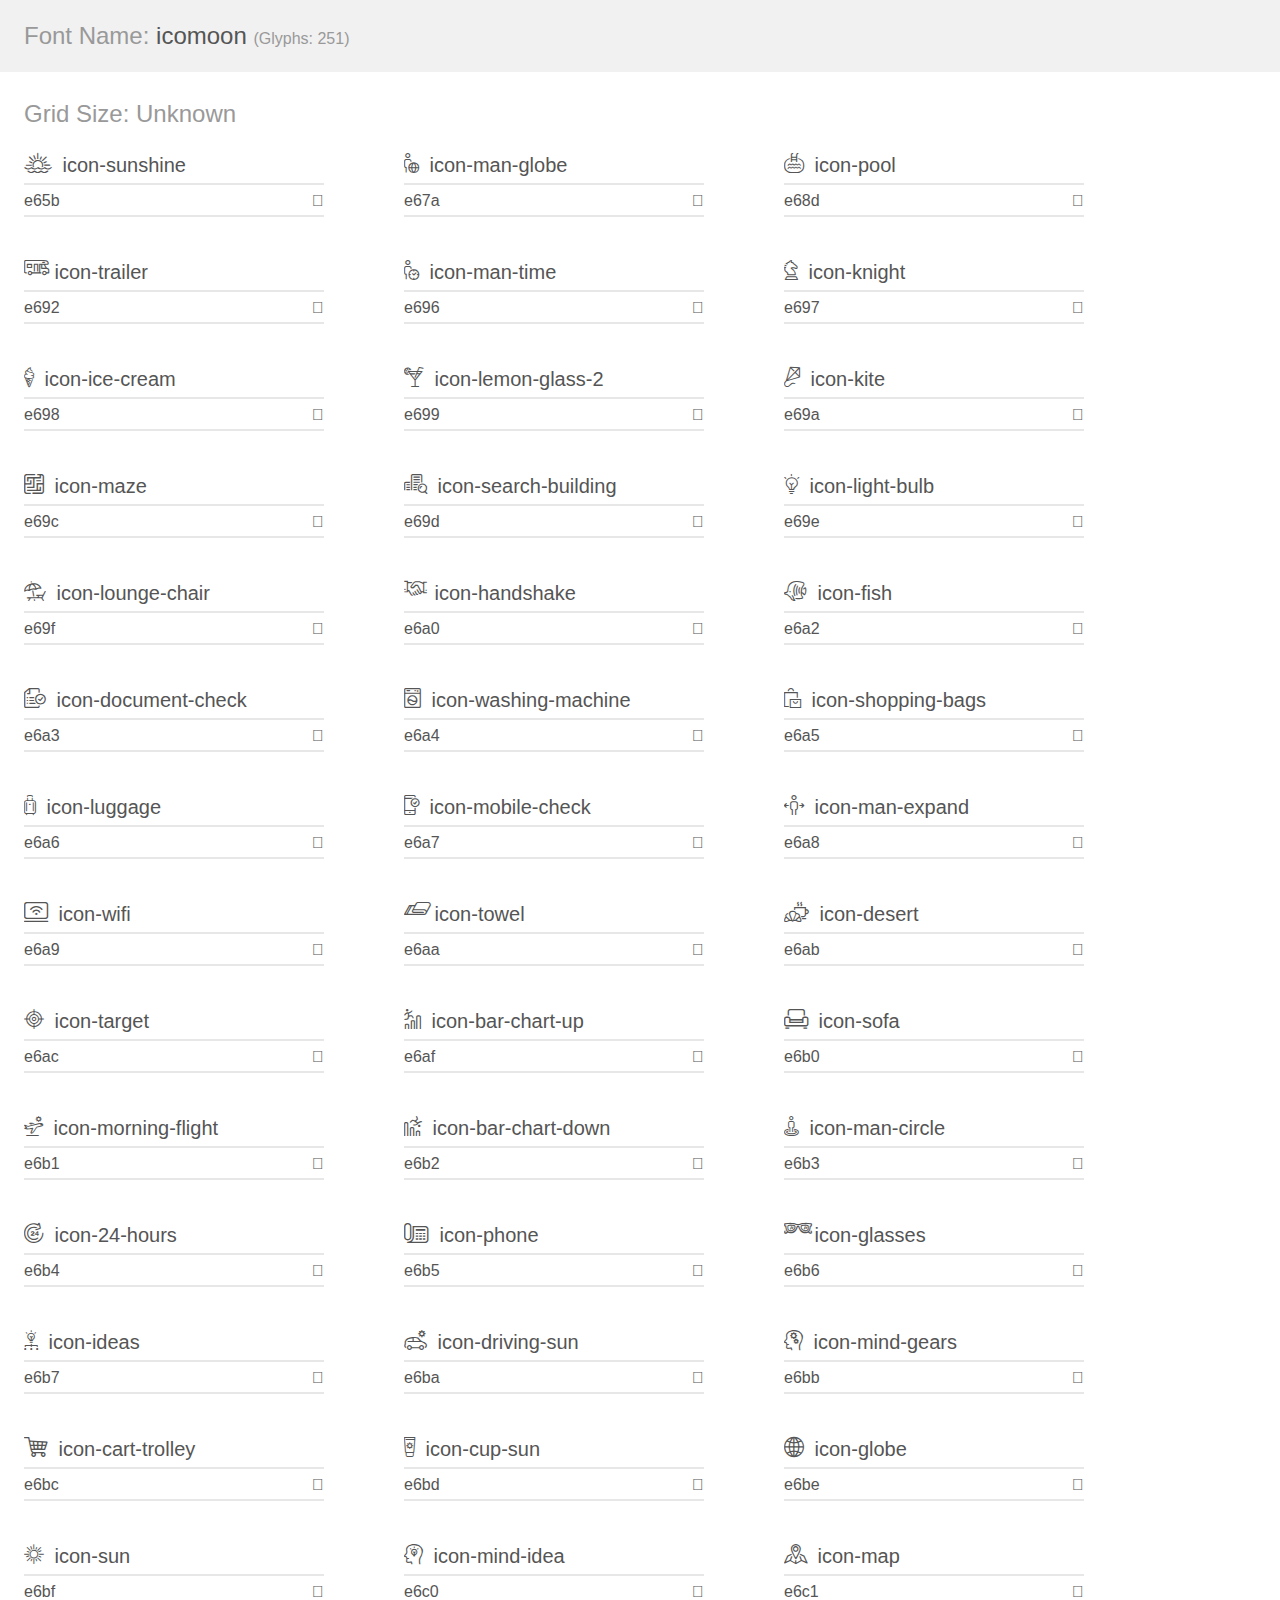
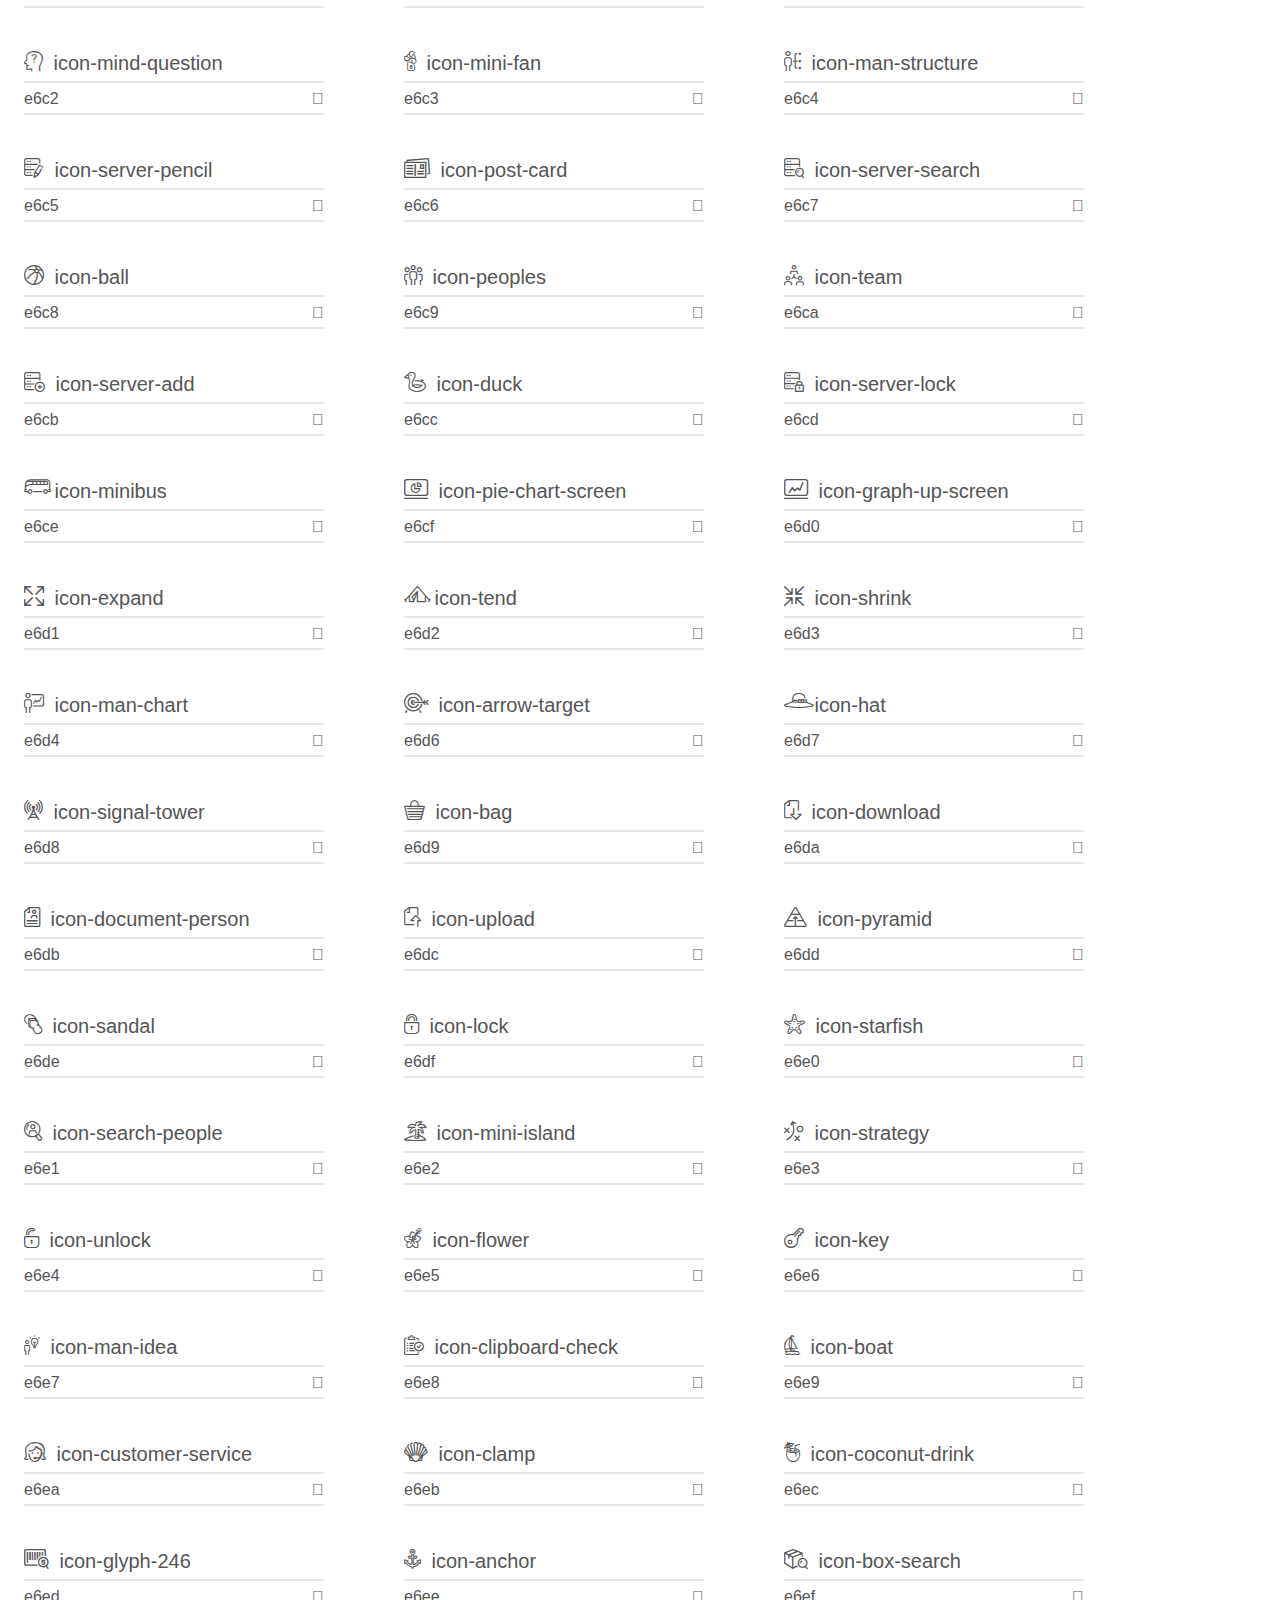
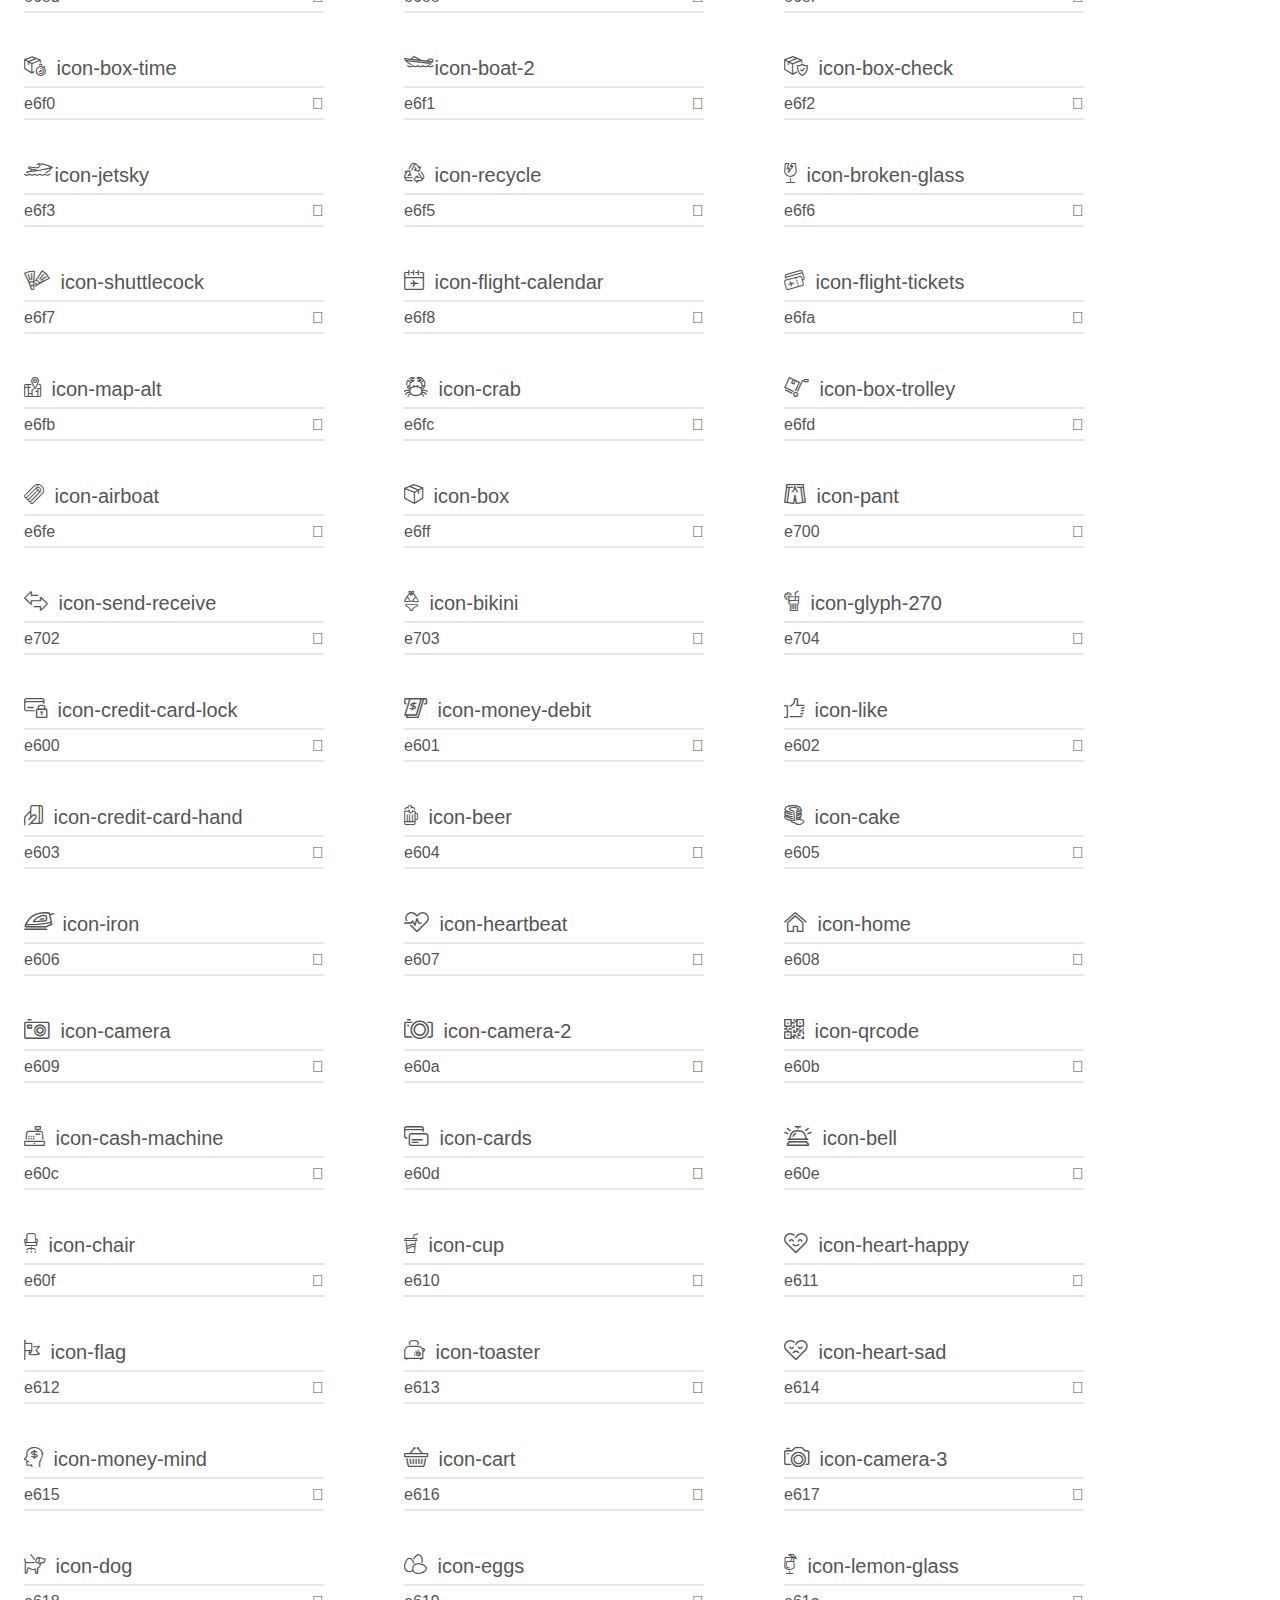
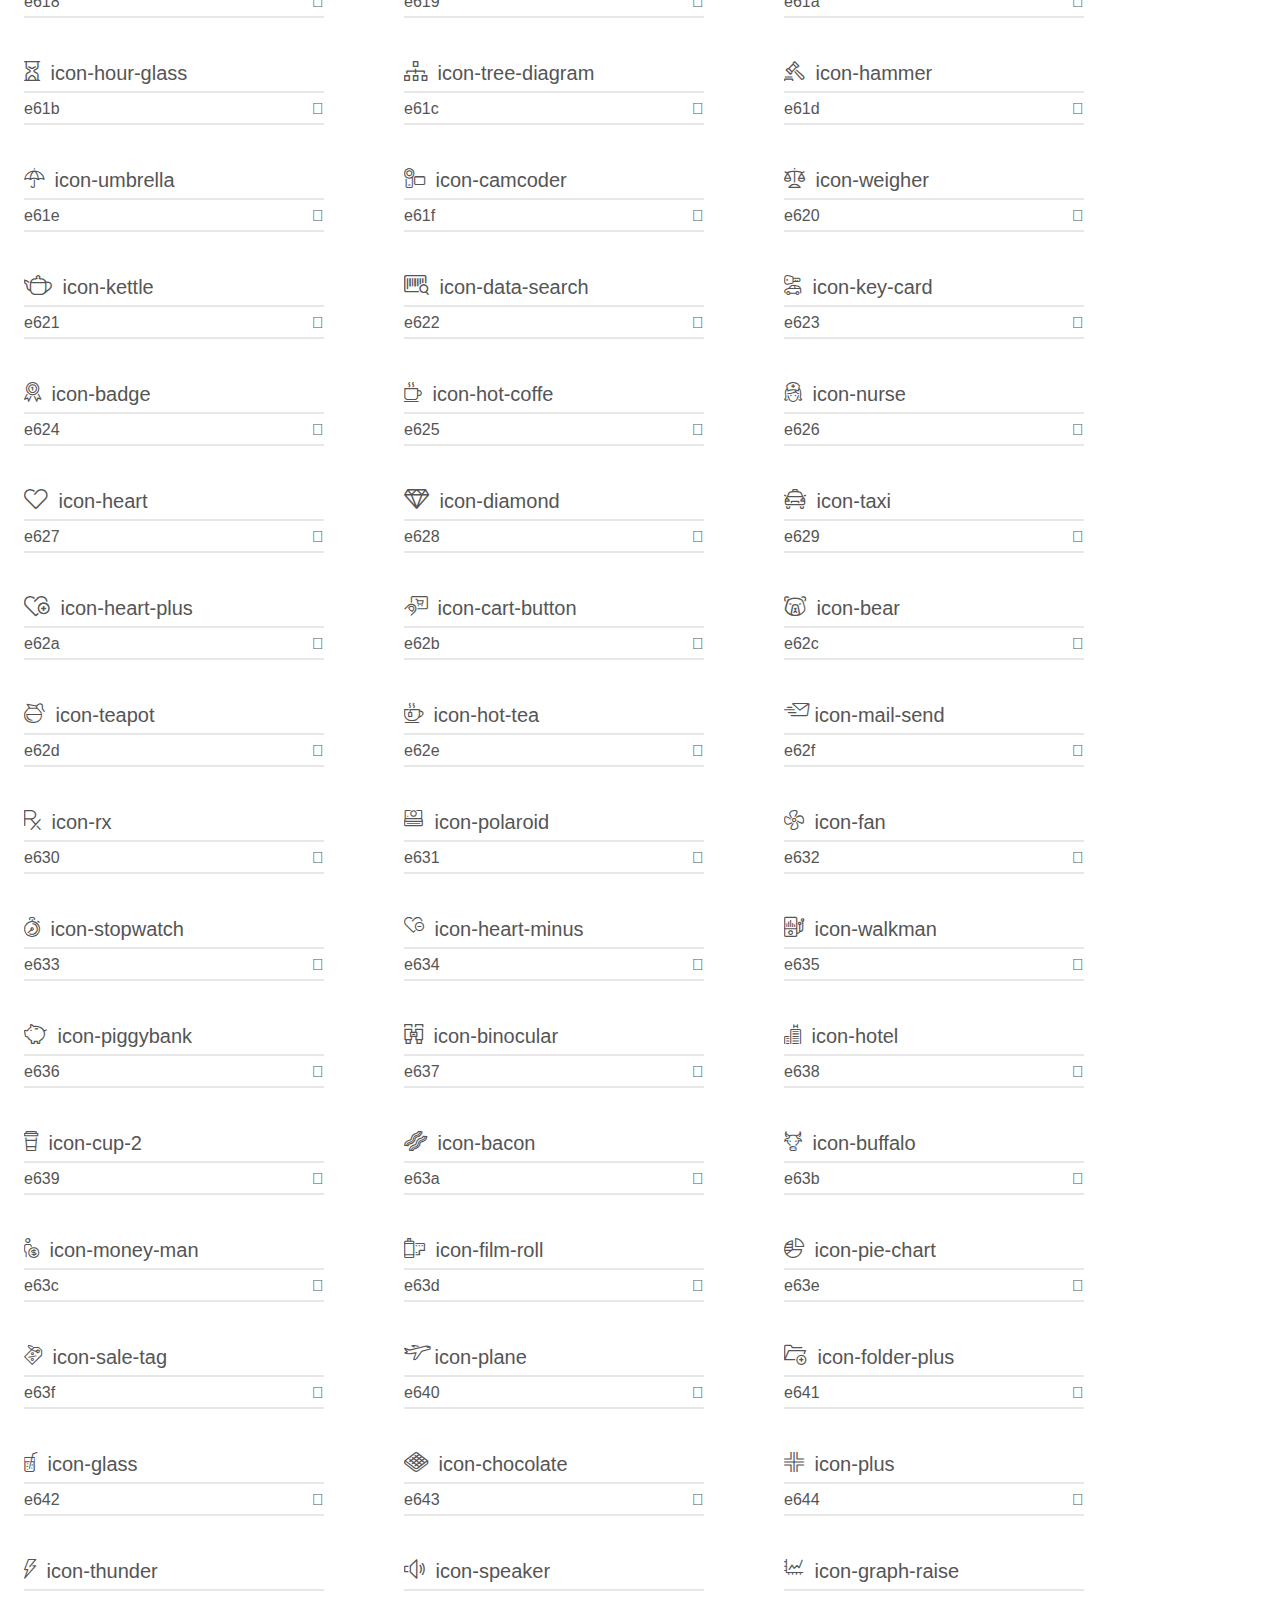
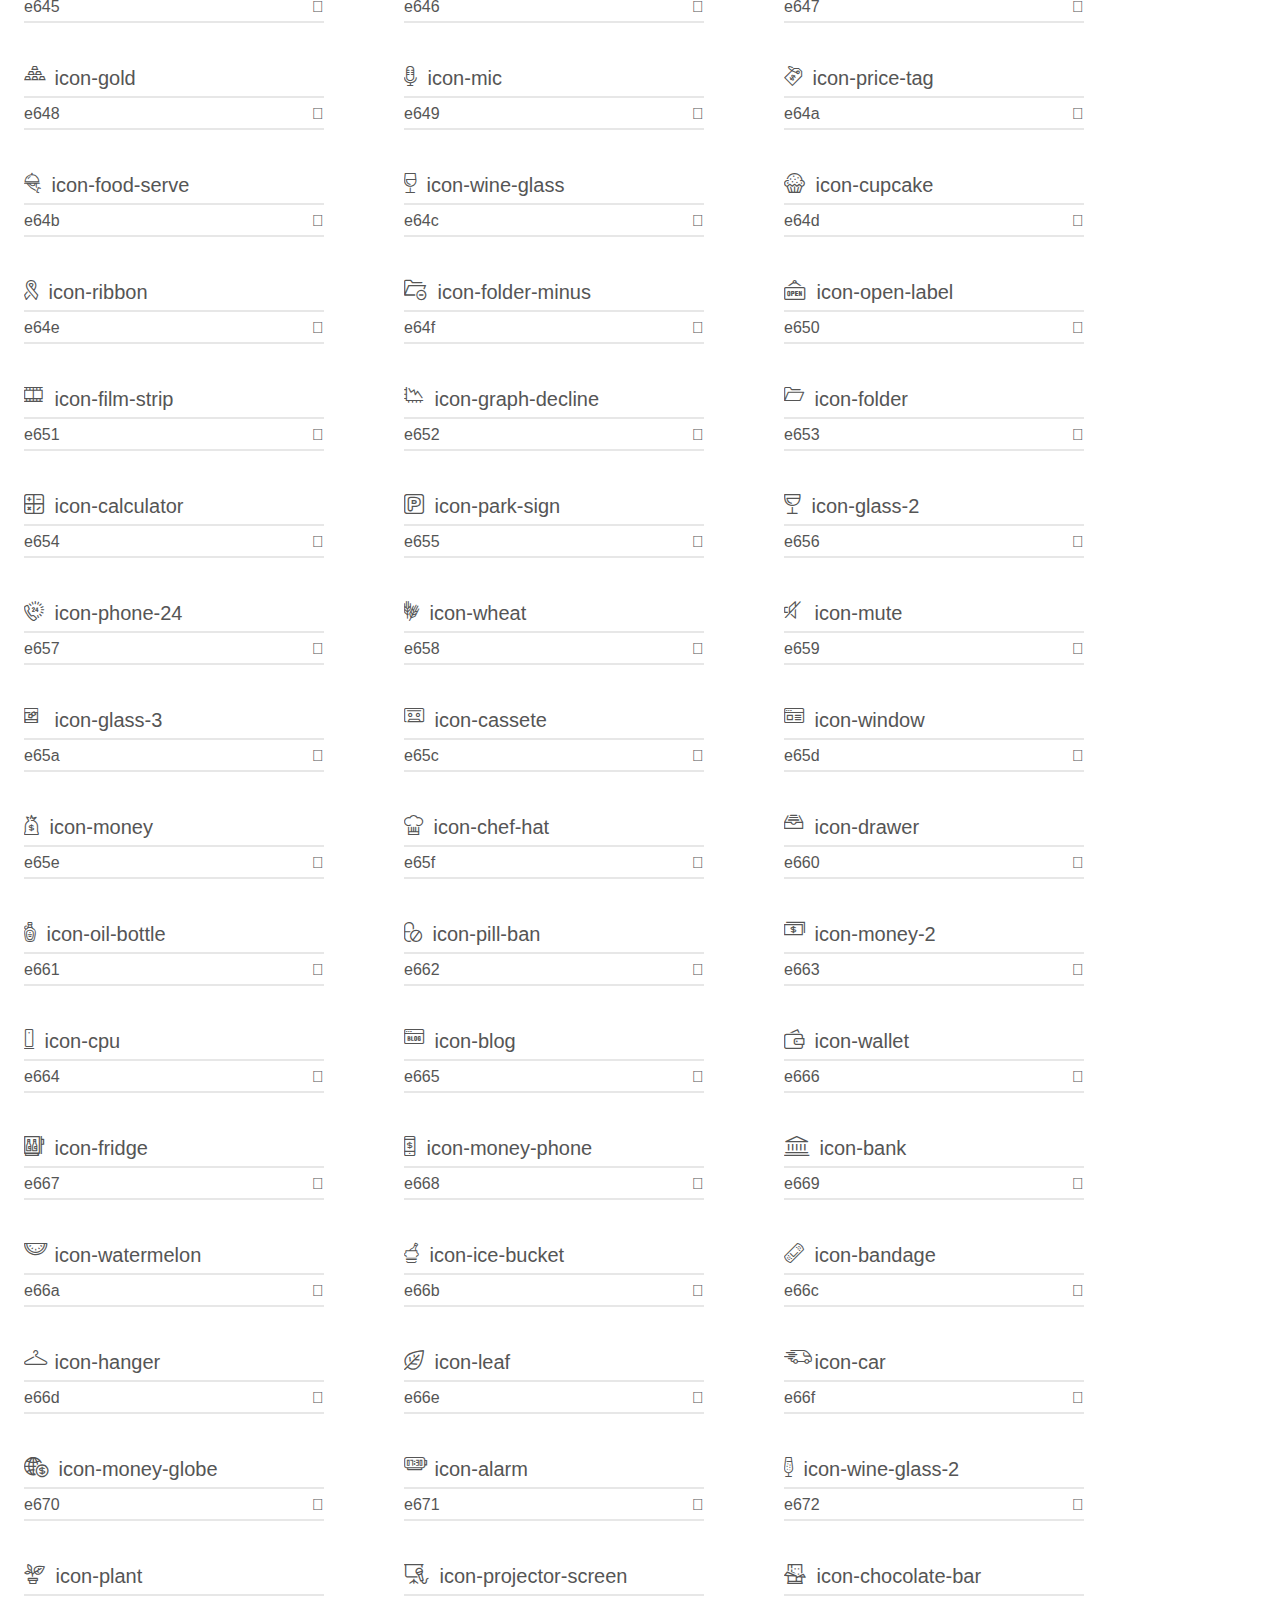
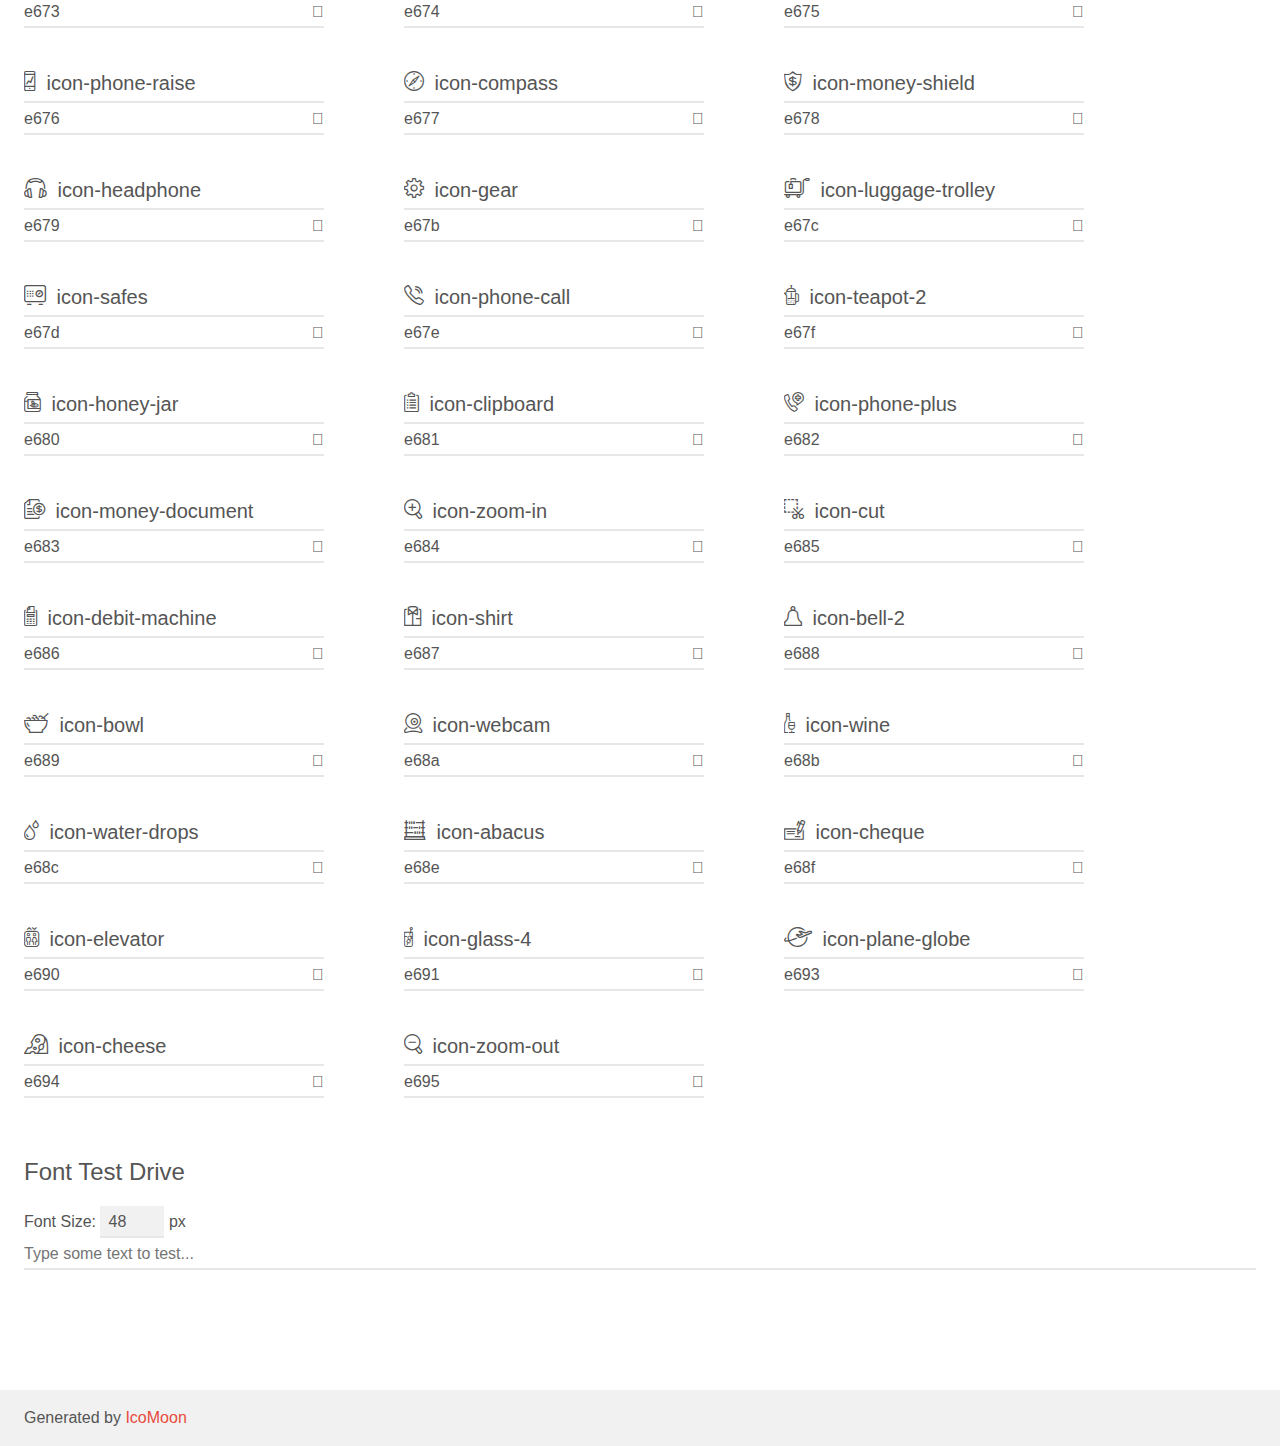
<file: fonts/lineo-icon/demo.html>
<!doctype html>
<html>
<head>
	<meta charset="utf-8">
	<title>IcoMoon Demo</title>
	<meta name="description" content="An Icon Font Generated By IcoMoon.io">
	<meta name="viewport" content="width=device-width">
	<link rel="stylesheet" href="demo-files/demo.css">
	<link rel="stylesheet" href="style.css"></head>
<body>
	<div class="bgc1 clearfix">
		<h1 class="mhmm mvm"><span class="fgc1">Font Name:</span> icomoon <small class="fgc1">(Glyphs:&nbsp;251)</small></h1>
	</div>
	<div class="clearfix mhl ptl">
		<h1 class="mvm mtn fgc1">Grid Size: Unknown</h1>
		<div class="glyph fs1">
			<div class="clearfix bshadow0 pbs">
				<span class="icon-sunshine"></span><span class="mls"> icon-sunshine</span>
			</div>
			<fieldset class="fs0 size1of1 clearfix hidden-false">
				<input type="text" readonly value="e65b" class="unit size1of2" />
				<input type="text" maxlength="1" readonly value="&#xe65b;" class="unitRight size1of2 talign-right" />
			</fieldset>
			<div class="fs0 bshadow0 clearfix hidden-true">
				<span class="unit pvs fgc1">liga: </span>
				<input type="text" readonly value="" class="liga unitRight" />
			</div>
		</div>
		<div class="glyph fs1">
			<div class="clearfix bshadow0 pbs">
				<span class="icon-man-globe"></span><span class="mls"> icon-man-globe</span>
			</div>
			<fieldset class="fs0 size1of1 clearfix hidden-false">
				<input type="text" readonly value="e67a" class="unit size1of2" />
				<input type="text" maxlength="1" readonly value="&#xe67a;" class="unitRight size1of2 talign-right" />
			</fieldset>
			<div class="fs0 bshadow0 clearfix hidden-true">
				<span class="unit pvs fgc1">liga: </span>
				<input type="text" readonly value="" class="liga unitRight" />
			</div>
		</div>
		<div class="glyph fs1">
			<div class="clearfix bshadow0 pbs">
				<span class="icon-pool"></span><span class="mls"> icon-pool</span>
			</div>
			<fieldset class="fs0 size1of1 clearfix hidden-false">
				<input type="text" readonly value="e68d" class="unit size1of2" />
				<input type="text" maxlength="1" readonly value="&#xe68d;" class="unitRight size1of2 talign-right" />
			</fieldset>
			<div class="fs0 bshadow0 clearfix hidden-true">
				<span class="unit pvs fgc1">liga: </span>
				<input type="text" readonly value="" class="liga unitRight" />
			</div>
		</div>
		<div class="glyph fs1">
			<div class="clearfix bshadow0 pbs">
				<span class="icon-trailer"></span><span class="mls"> icon-trailer</span>
			</div>
			<fieldset class="fs0 size1of1 clearfix hidden-false">
				<input type="text" readonly value="e692" class="unit size1of2" />
				<input type="text" maxlength="1" readonly value="&#xe692;" class="unitRight size1of2 talign-right" />
			</fieldset>
			<div class="fs0 bshadow0 clearfix hidden-true">
				<span class="unit pvs fgc1">liga: </span>
				<input type="text" readonly value="" class="liga unitRight" />
			</div>
		</div>
		<div class="glyph fs1">
			<div class="clearfix bshadow0 pbs">
				<span class="icon-man-time"></span><span class="mls"> icon-man-time</span>
			</div>
			<fieldset class="fs0 size1of1 clearfix hidden-false">
				<input type="text" readonly value="e696" class="unit size1of2" />
				<input type="text" maxlength="1" readonly value="&#xe696;" class="unitRight size1of2 talign-right" />
			</fieldset>
			<div class="fs0 bshadow0 clearfix hidden-true">
				<span class="unit pvs fgc1">liga: </span>
				<input type="text" readonly value="" class="liga unitRight" />
			</div>
		</div>
		<div class="glyph fs1">
			<div class="clearfix bshadow0 pbs">
				<span class="icon-knight"></span><span class="mls"> icon-knight</span>
			</div>
			<fieldset class="fs0 size1of1 clearfix hidden-false">
				<input type="text" readonly value="e697" class="unit size1of2" />
				<input type="text" maxlength="1" readonly value="&#xe697;" class="unitRight size1of2 talign-right" />
			</fieldset>
			<div class="fs0 bshadow0 clearfix hidden-true">
				<span class="unit pvs fgc1">liga: </span>
				<input type="text" readonly value="" class="liga unitRight" />
			</div>
		</div>
		<div class="glyph fs1">
			<div class="clearfix bshadow0 pbs">
				<span class="icon-ice-cream"></span><span class="mls"> icon-ice-cream</span>
			</div>
			<fieldset class="fs0 size1of1 clearfix hidden-false">
				<input type="text" readonly value="e698" class="unit size1of2" />
				<input type="text" maxlength="1" readonly value="&#xe698;" class="unitRight size1of2 talign-right" />
			</fieldset>
			<div class="fs0 bshadow0 clearfix hidden-true">
				<span class="unit pvs fgc1">liga: </span>
				<input type="text" readonly value="" class="liga unitRight" />
			</div>
		</div>
		<div class="glyph fs1">
			<div class="clearfix bshadow0 pbs">
				<span class="icon-lemon-glass-2"></span><span class="mls"> icon-lemon-glass-2</span>
			</div>
			<fieldset class="fs0 size1of1 clearfix hidden-false">
				<input type="text" readonly value="e699" class="unit size1of2" />
				<input type="text" maxlength="1" readonly value="&#xe699;" class="unitRight size1of2 talign-right" />
			</fieldset>
			<div class="fs0 bshadow0 clearfix hidden-true">
				<span class="unit pvs fgc1">liga: </span>
				<input type="text" readonly value="" class="liga unitRight" />
			</div>
		</div>
		<div class="glyph fs1">
			<div class="clearfix bshadow0 pbs">
				<span class="icon-kite"></span><span class="mls"> icon-kite</span>
			</div>
			<fieldset class="fs0 size1of1 clearfix hidden-false">
				<input type="text" readonly value="e69a" class="unit size1of2" />
				<input type="text" maxlength="1" readonly value="&#xe69a;" class="unitRight size1of2 talign-right" />
			</fieldset>
			<div class="fs0 bshadow0 clearfix hidden-true">
				<span class="unit pvs fgc1">liga: </span>
				<input type="text" readonly value="" class="liga unitRight" />
			</div>
		</div>
		<div class="glyph fs1">
			<div class="clearfix bshadow0 pbs">
				<span class="icon-maze"></span><span class="mls"> icon-maze</span>
			</div>
			<fieldset class="fs0 size1of1 clearfix hidden-false">
				<input type="text" readonly value="e69c" class="unit size1of2" />
				<input type="text" maxlength="1" readonly value="&#xe69c;" class="unitRight size1of2 talign-right" />
			</fieldset>
			<div class="fs0 bshadow0 clearfix hidden-true">
				<span class="unit pvs fgc1">liga: </span>
				<input type="text" readonly value="" class="liga unitRight" />
			</div>
		</div>
		<div class="glyph fs1">
			<div class="clearfix bshadow0 pbs">
				<span class="icon-search-building"></span><span class="mls"> icon-search-building</span>
			</div>
			<fieldset class="fs0 size1of1 clearfix hidden-false">
				<input type="text" readonly value="e69d" class="unit size1of2" />
				<input type="text" maxlength="1" readonly value="&#xe69d;" class="unitRight size1of2 talign-right" />
			</fieldset>
			<div class="fs0 bshadow0 clearfix hidden-true">
				<span class="unit pvs fgc1">liga: </span>
				<input type="text" readonly value="" class="liga unitRight" />
			</div>
		</div>
		<div class="glyph fs1">
			<div class="clearfix bshadow0 pbs">
				<span class="icon-light-bulb"></span><span class="mls"> icon-light-bulb</span>
			</div>
			<fieldset class="fs0 size1of1 clearfix hidden-false">
				<input type="text" readonly value="e69e" class="unit size1of2" />
				<input type="text" maxlength="1" readonly value="&#xe69e;" class="unitRight size1of2 talign-right" />
			</fieldset>
			<div class="fs0 bshadow0 clearfix hidden-true">
				<span class="unit pvs fgc1">liga: </span>
				<input type="text" readonly value="" class="liga unitRight" />
			</div>
		</div>
		<div class="glyph fs1">
			<div class="clearfix bshadow0 pbs">
				<span class="icon-lounge-chair"></span><span class="mls"> icon-lounge-chair</span>
			</div>
			<fieldset class="fs0 size1of1 clearfix hidden-false">
				<input type="text" readonly value="e69f" class="unit size1of2" />
				<input type="text" maxlength="1" readonly value="&#xe69f;" class="unitRight size1of2 talign-right" />
			</fieldset>
			<div class="fs0 bshadow0 clearfix hidden-true">
				<span class="unit pvs fgc1">liga: </span>
				<input type="text" readonly value="" class="liga unitRight" />
			</div>
		</div>
		<div class="glyph fs1">
			<div class="clearfix bshadow0 pbs">
				<span class="icon-handshake"></span><span class="mls"> icon-handshake</span>
			</div>
			<fieldset class="fs0 size1of1 clearfix hidden-false">
				<input type="text" readonly value="e6a0" class="unit size1of2" />
				<input type="text" maxlength="1" readonly value="&#xe6a0;" class="unitRight size1of2 talign-right" />
			</fieldset>
			<div class="fs0 bshadow0 clearfix hidden-true">
				<span class="unit pvs fgc1">liga: </span>
				<input type="text" readonly value="" class="liga unitRight" />
			</div>
		</div>
		<div class="glyph fs1">
			<div class="clearfix bshadow0 pbs">
				<span class="icon-fish"></span><span class="mls"> icon-fish</span>
			</div>
			<fieldset class="fs0 size1of1 clearfix hidden-false">
				<input type="text" readonly value="e6a2" class="unit size1of2" />
				<input type="text" maxlength="1" readonly value="&#xe6a2;" class="unitRight size1of2 talign-right" />
			</fieldset>
			<div class="fs0 bshadow0 clearfix hidden-true">
				<span class="unit pvs fgc1">liga: </span>
				<input type="text" readonly value="" class="liga unitRight" />
			</div>
		</div>
		<div class="glyph fs1">
			<div class="clearfix bshadow0 pbs">
				<span class="icon-document-check"></span><span class="mls"> icon-document-check</span>
			</div>
			<fieldset class="fs0 size1of1 clearfix hidden-false">
				<input type="text" readonly value="e6a3" class="unit size1of2" />
				<input type="text" maxlength="1" readonly value="&#xe6a3;" class="unitRight size1of2 talign-right" />
			</fieldset>
			<div class="fs0 bshadow0 clearfix hidden-true">
				<span class="unit pvs fgc1">liga: </span>
				<input type="text" readonly value="" class="liga unitRight" />
			</div>
		</div>
		<div class="glyph fs1">
			<div class="clearfix bshadow0 pbs">
				<span class="icon-washing-machine"></span><span class="mls"> icon-washing-machine</span>
			</div>
			<fieldset class="fs0 size1of1 clearfix hidden-false">
				<input type="text" readonly value="e6a4" class="unit size1of2" />
				<input type="text" maxlength="1" readonly value="&#xe6a4;" class="unitRight size1of2 talign-right" />
			</fieldset>
			<div class="fs0 bshadow0 clearfix hidden-true">
				<span class="unit pvs fgc1">liga: </span>
				<input type="text" readonly value="" class="liga unitRight" />
			</div>
		</div>
		<div class="glyph fs1">
			<div class="clearfix bshadow0 pbs">
				<span class="icon-shopping-bags"></span><span class="mls"> icon-shopping-bags</span>
			</div>
			<fieldset class="fs0 size1of1 clearfix hidden-false">
				<input type="text" readonly value="e6a5" class="unit size1of2" />
				<input type="text" maxlength="1" readonly value="&#xe6a5;" class="unitRight size1of2 talign-right" />
			</fieldset>
			<div class="fs0 bshadow0 clearfix hidden-true">
				<span class="unit pvs fgc1">liga: </span>
				<input type="text" readonly value="" class="liga unitRight" />
			</div>
		</div>
		<div class="glyph fs1">
			<div class="clearfix bshadow0 pbs">
				<span class="icon-luggage"></span><span class="mls"> icon-luggage</span>
			</div>
			<fieldset class="fs0 size1of1 clearfix hidden-false">
				<input type="text" readonly value="e6a6" class="unit size1of2" />
				<input type="text" maxlength="1" readonly value="&#xe6a6;" class="unitRight size1of2 talign-right" />
			</fieldset>
			<div class="fs0 bshadow0 clearfix hidden-true">
				<span class="unit pvs fgc1">liga: </span>
				<input type="text" readonly value="" class="liga unitRight" />
			</div>
		</div>
		<div class="glyph fs1">
			<div class="clearfix bshadow0 pbs">
				<span class="icon-mobile-check"></span><span class="mls"> icon-mobile-check</span>
			</div>
			<fieldset class="fs0 size1of1 clearfix hidden-false">
				<input type="text" readonly value="e6a7" class="unit size1of2" />
				<input type="text" maxlength="1" readonly value="&#xe6a7;" class="unitRight size1of2 talign-right" />
			</fieldset>
			<div class="fs0 bshadow0 clearfix hidden-true">
				<span class="unit pvs fgc1">liga: </span>
				<input type="text" readonly value="" class="liga unitRight" />
			</div>
		</div>
		<div class="glyph fs1">
			<div class="clearfix bshadow0 pbs">
				<span class="icon-man-expand"></span><span class="mls"> icon-man-expand</span>
			</div>
			<fieldset class="fs0 size1of1 clearfix hidden-false">
				<input type="text" readonly value="e6a8" class="unit size1of2" />
				<input type="text" maxlength="1" readonly value="&#xe6a8;" class="unitRight size1of2 talign-right" />
			</fieldset>
			<div class="fs0 bshadow0 clearfix hidden-true">
				<span class="unit pvs fgc1">liga: </span>
				<input type="text" readonly value="" class="liga unitRight" />
			</div>
		</div>
		<div class="glyph fs1">
			<div class="clearfix bshadow0 pbs">
				<span class="icon-wifi"></span><span class="mls"> icon-wifi</span>
			</div>
			<fieldset class="fs0 size1of1 clearfix hidden-false">
				<input type="text" readonly value="e6a9" class="unit size1of2" />
				<input type="text" maxlength="1" readonly value="&#xe6a9;" class="unitRight size1of2 talign-right" />
			</fieldset>
			<div class="fs0 bshadow0 clearfix hidden-true">
				<span class="unit pvs fgc1">liga: </span>
				<input type="text" readonly value="" class="liga unitRight" />
			</div>
		</div>
		<div class="glyph fs1">
			<div class="clearfix bshadow0 pbs">
				<span class="icon-towel"></span><span class="mls"> icon-towel</span>
			</div>
			<fieldset class="fs0 size1of1 clearfix hidden-false">
				<input type="text" readonly value="e6aa" class="unit size1of2" />
				<input type="text" maxlength="1" readonly value="&#xe6aa;" class="unitRight size1of2 talign-right" />
			</fieldset>
			<div class="fs0 bshadow0 clearfix hidden-true">
				<span class="unit pvs fgc1">liga: </span>
				<input type="text" readonly value="" class="liga unitRight" />
			</div>
		</div>
		<div class="glyph fs1">
			<div class="clearfix bshadow0 pbs">
				<span class="icon-desert"></span><span class="mls"> icon-desert</span>
			</div>
			<fieldset class="fs0 size1of1 clearfix hidden-false">
				<input type="text" readonly value="e6ab" class="unit size1of2" />
				<input type="text" maxlength="1" readonly value="&#xe6ab;" class="unitRight size1of2 talign-right" />
			</fieldset>
			<div class="fs0 bshadow0 clearfix hidden-true">
				<span class="unit pvs fgc1">liga: </span>
				<input type="text" readonly value="" class="liga unitRight" />
			</div>
		</div>
		<div class="glyph fs1">
			<div class="clearfix bshadow0 pbs">
				<span class="icon-target"></span><span class="mls"> icon-target</span>
			</div>
			<fieldset class="fs0 size1of1 clearfix hidden-false">
				<input type="text" readonly value="e6ac" class="unit size1of2" />
				<input type="text" maxlength="1" readonly value="&#xe6ac;" class="unitRight size1of2 talign-right" />
			</fieldset>
			<div class="fs0 bshadow0 clearfix hidden-true">
				<span class="unit pvs fgc1">liga: </span>
				<input type="text" readonly value="" class="liga unitRight" />
			</div>
		</div>
		<div class="glyph fs1">
			<div class="clearfix bshadow0 pbs">
				<span class="icon-bar-chart-up"></span><span class="mls"> icon-bar-chart-up</span>
			</div>
			<fieldset class="fs0 size1of1 clearfix hidden-false">
				<input type="text" readonly value="e6af" class="unit size1of2" />
				<input type="text" maxlength="1" readonly value="&#xe6af;" class="unitRight size1of2 talign-right" />
			</fieldset>
			<div class="fs0 bshadow0 clearfix hidden-true">
				<span class="unit pvs fgc1">liga: </span>
				<input type="text" readonly value="" class="liga unitRight" />
			</div>
		</div>
		<div class="glyph fs1">
			<div class="clearfix bshadow0 pbs">
				<span class="icon-sofa"></span><span class="mls"> icon-sofa</span>
			</div>
			<fieldset class="fs0 size1of1 clearfix hidden-false">
				<input type="text" readonly value="e6b0" class="unit size1of2" />
				<input type="text" maxlength="1" readonly value="&#xe6b0;" class="unitRight size1of2 talign-right" />
			</fieldset>
			<div class="fs0 bshadow0 clearfix hidden-true">
				<span class="unit pvs fgc1">liga: </span>
				<input type="text" readonly value="" class="liga unitRight" />
			</div>
		</div>
		<div class="glyph fs1">
			<div class="clearfix bshadow0 pbs">
				<span class="icon-morning-flight"></span><span class="mls"> icon-morning-flight</span>
			</div>
			<fieldset class="fs0 size1of1 clearfix hidden-false">
				<input type="text" readonly value="e6b1" class="unit size1of2" />
				<input type="text" maxlength="1" readonly value="&#xe6b1;" class="unitRight size1of2 talign-right" />
			</fieldset>
			<div class="fs0 bshadow0 clearfix hidden-true">
				<span class="unit pvs fgc1">liga: </span>
				<input type="text" readonly value="" class="liga unitRight" />
			</div>
		</div>
		<div class="glyph fs1">
			<div class="clearfix bshadow0 pbs">
				<span class="icon-bar-chart-down"></span><span class="mls"> icon-bar-chart-down</span>
			</div>
			<fieldset class="fs0 size1of1 clearfix hidden-false">
				<input type="text" readonly value="e6b2" class="unit size1of2" />
				<input type="text" maxlength="1" readonly value="&#xe6b2;" class="unitRight size1of2 talign-right" />
			</fieldset>
			<div class="fs0 bshadow0 clearfix hidden-true">
				<span class="unit pvs fgc1">liga: </span>
				<input type="text" readonly value="" class="liga unitRight" />
			</div>
		</div>
		<div class="glyph fs1">
			<div class="clearfix bshadow0 pbs">
				<span class="icon-man-circle"></span><span class="mls"> icon-man-circle</span>
			</div>
			<fieldset class="fs0 size1of1 clearfix hidden-false">
				<input type="text" readonly value="e6b3" class="unit size1of2" />
				<input type="text" maxlength="1" readonly value="&#xe6b3;" class="unitRight size1of2 talign-right" />
			</fieldset>
			<div class="fs0 bshadow0 clearfix hidden-true">
				<span class="unit pvs fgc1">liga: </span>
				<input type="text" readonly value="" class="liga unitRight" />
			</div>
		</div>
		<div class="glyph fs1">
			<div class="clearfix bshadow0 pbs">
				<span class="icon-24-hours"></span><span class="mls"> icon-24-hours</span>
			</div>
			<fieldset class="fs0 size1of1 clearfix hidden-false">
				<input type="text" readonly value="e6b4" class="unit size1of2" />
				<input type="text" maxlength="1" readonly value="&#xe6b4;" class="unitRight size1of2 talign-right" />
			</fieldset>
			<div class="fs0 bshadow0 clearfix hidden-true">
				<span class="unit pvs fgc1">liga: </span>
				<input type="text" readonly value="" class="liga unitRight" />
			</div>
		</div>
		<div class="glyph fs1">
			<div class="clearfix bshadow0 pbs">
				<span class="icon-phone"></span><span class="mls"> icon-phone</span>
			</div>
			<fieldset class="fs0 size1of1 clearfix hidden-false">
				<input type="text" readonly value="e6b5" class="unit size1of2" />
				<input type="text" maxlength="1" readonly value="&#xe6b5;" class="unitRight size1of2 talign-right" />
			</fieldset>
			<div class="fs0 bshadow0 clearfix hidden-true">
				<span class="unit pvs fgc1">liga: </span>
				<input type="text" readonly value="" class="liga unitRight" />
			</div>
		</div>
		<div class="glyph fs1">
			<div class="clearfix bshadow0 pbs">
				<span class="icon-glasses"></span><span class="mls"> icon-glasses</span>
			</div>
			<fieldset class="fs0 size1of1 clearfix hidden-false">
				<input type="text" readonly value="e6b6" class="unit size1of2" />
				<input type="text" maxlength="1" readonly value="&#xe6b6;" class="unitRight size1of2 talign-right" />
			</fieldset>
			<div class="fs0 bshadow0 clearfix hidden-true">
				<span class="unit pvs fgc1">liga: </span>
				<input type="text" readonly value="" class="liga unitRight" />
			</div>
		</div>
		<div class="glyph fs1">
			<div class="clearfix bshadow0 pbs">
				<span class="icon-ideas"></span><span class="mls"> icon-ideas</span>
			</div>
			<fieldset class="fs0 size1of1 clearfix hidden-false">
				<input type="text" readonly value="e6b7" class="unit size1of2" />
				<input type="text" maxlength="1" readonly value="&#xe6b7;" class="unitRight size1of2 talign-right" />
			</fieldset>
			<div class="fs0 bshadow0 clearfix hidden-true">
				<span class="unit pvs fgc1">liga: </span>
				<input type="text" readonly value="" class="liga unitRight" />
			</div>
		</div>
		<div class="glyph fs1">
			<div class="clearfix bshadow0 pbs">
				<span class="icon-driving-sun"></span><span class="mls"> icon-driving-sun</span>
			</div>
			<fieldset class="fs0 size1of1 clearfix hidden-false">
				<input type="text" readonly value="e6ba" class="unit size1of2" />
				<input type="text" maxlength="1" readonly value="&#xe6ba;" class="unitRight size1of2 talign-right" />
			</fieldset>
			<div class="fs0 bshadow0 clearfix hidden-true">
				<span class="unit pvs fgc1">liga: </span>
				<input type="text" readonly value="" class="liga unitRight" />
			</div>
		</div>
		<div class="glyph fs1">
			<div class="clearfix bshadow0 pbs">
				<span class="icon-mind-gears"></span><span class="mls"> icon-mind-gears</span>
			</div>
			<fieldset class="fs0 size1of1 clearfix hidden-false">
				<input type="text" readonly value="e6bb" class="unit size1of2" />
				<input type="text" maxlength="1" readonly value="&#xe6bb;" class="unitRight size1of2 talign-right" />
			</fieldset>
			<div class="fs0 bshadow0 clearfix hidden-true">
				<span class="unit pvs fgc1">liga: </span>
				<input type="text" readonly value="" class="liga unitRight" />
			</div>
		</div>
		<div class="glyph fs1">
			<div class="clearfix bshadow0 pbs">
				<span class="icon-cart-trolley"></span><span class="mls"> icon-cart-trolley</span>
			</div>
			<fieldset class="fs0 size1of1 clearfix hidden-false">
				<input type="text" readonly value="e6bc" class="unit size1of2" />
				<input type="text" maxlength="1" readonly value="&#xe6bc;" class="unitRight size1of2 talign-right" />
			</fieldset>
			<div class="fs0 bshadow0 clearfix hidden-true">
				<span class="unit pvs fgc1">liga: </span>
				<input type="text" readonly value="" class="liga unitRight" />
			</div>
		</div>
		<div class="glyph fs1">
			<div class="clearfix bshadow0 pbs">
				<span class="icon-cup-sun"></span><span class="mls"> icon-cup-sun</span>
			</div>
			<fieldset class="fs0 size1of1 clearfix hidden-false">
				<input type="text" readonly value="e6bd" class="unit size1of2" />
				<input type="text" maxlength="1" readonly value="&#xe6bd;" class="unitRight size1of2 talign-right" />
			</fieldset>
			<div class="fs0 bshadow0 clearfix hidden-true">
				<span class="unit pvs fgc1">liga: </span>
				<input type="text" readonly value="" class="liga unitRight" />
			</div>
		</div>
		<div class="glyph fs1">
			<div class="clearfix bshadow0 pbs">
				<span class="icon-globe"></span><span class="mls"> icon-globe</span>
			</div>
			<fieldset class="fs0 size1of1 clearfix hidden-false">
				<input type="text" readonly value="e6be" class="unit size1of2" />
				<input type="text" maxlength="1" readonly value="&#xe6be;" class="unitRight size1of2 talign-right" />
			</fieldset>
			<div class="fs0 bshadow0 clearfix hidden-true">
				<span class="unit pvs fgc1">liga: </span>
				<input type="text" readonly value="" class="liga unitRight" />
			</div>
		</div>
		<div class="glyph fs1">
			<div class="clearfix bshadow0 pbs">
				<span class="icon-sun"></span><span class="mls"> icon-sun</span>
			</div>
			<fieldset class="fs0 size1of1 clearfix hidden-false">
				<input type="text" readonly value="e6bf" class="unit size1of2" />
				<input type="text" maxlength="1" readonly value="&#xe6bf;" class="unitRight size1of2 talign-right" />
			</fieldset>
			<div class="fs0 bshadow0 clearfix hidden-true">
				<span class="unit pvs fgc1">liga: </span>
				<input type="text" readonly value="" class="liga unitRight" />
			</div>
		</div>
		<div class="glyph fs1">
			<div class="clearfix bshadow0 pbs">
				<span class="icon-mind-idea"></span><span class="mls"> icon-mind-idea</span>
			</div>
			<fieldset class="fs0 size1of1 clearfix hidden-false">
				<input type="text" readonly value="e6c0" class="unit size1of2" />
				<input type="text" maxlength="1" readonly value="&#xe6c0;" class="unitRight size1of2 talign-right" />
			</fieldset>
			<div class="fs0 bshadow0 clearfix hidden-true">
				<span class="unit pvs fgc1">liga: </span>
				<input type="text" readonly value="" class="liga unitRight" />
			</div>
		</div>
		<div class="glyph fs1">
			<div class="clearfix bshadow0 pbs">
				<span class="icon-map"></span><span class="mls"> icon-map</span>
			</div>
			<fieldset class="fs0 size1of1 clearfix hidden-false">
				<input type="text" readonly value="e6c1" class="unit size1of2" />
				<input type="text" maxlength="1" readonly value="&#xe6c1;" class="unitRight size1of2 talign-right" />
			</fieldset>
			<div class="fs0 bshadow0 clearfix hidden-true">
				<span class="unit pvs fgc1">liga: </span>
				<input type="text" readonly value="" class="liga unitRight" />
			</div>
		</div>
		<div class="glyph fs1">
			<div class="clearfix bshadow0 pbs">
				<span class="icon-mind-question"></span><span class="mls"> icon-mind-question</span>
			</div>
			<fieldset class="fs0 size1of1 clearfix hidden-false">
				<input type="text" readonly value="e6c2" class="unit size1of2" />
				<input type="text" maxlength="1" readonly value="&#xe6c2;" class="unitRight size1of2 talign-right" />
			</fieldset>
			<div class="fs0 bshadow0 clearfix hidden-true">
				<span class="unit pvs fgc1">liga: </span>
				<input type="text" readonly value="" class="liga unitRight" />
			</div>
		</div>
		<div class="glyph fs1">
			<div class="clearfix bshadow0 pbs">
				<span class="icon-mini-fan"></span><span class="mls"> icon-mini-fan</span>
			</div>
			<fieldset class="fs0 size1of1 clearfix hidden-false">
				<input type="text" readonly value="e6c3" class="unit size1of2" />
				<input type="text" maxlength="1" readonly value="&#xe6c3;" class="unitRight size1of2 talign-right" />
			</fieldset>
			<div class="fs0 bshadow0 clearfix hidden-true">
				<span class="unit pvs fgc1">liga: </span>
				<input type="text" readonly value="" class="liga unitRight" />
			</div>
		</div>
		<div class="glyph fs1">
			<div class="clearfix bshadow0 pbs">
				<span class="icon-man-structure"></span><span class="mls"> icon-man-structure</span>
			</div>
			<fieldset class="fs0 size1of1 clearfix hidden-false">
				<input type="text" readonly value="e6c4" class="unit size1of2" />
				<input type="text" maxlength="1" readonly value="&#xe6c4;" class="unitRight size1of2 talign-right" />
			</fieldset>
			<div class="fs0 bshadow0 clearfix hidden-true">
				<span class="unit pvs fgc1">liga: </span>
				<input type="text" readonly value="" class="liga unitRight" />
			</div>
		</div>
		<div class="glyph fs1">
			<div class="clearfix bshadow0 pbs">
				<span class="icon-server-pencil"></span><span class="mls"> icon-server-pencil</span>
			</div>
			<fieldset class="fs0 size1of1 clearfix hidden-false">
				<input type="text" readonly value="e6c5" class="unit size1of2" />
				<input type="text" maxlength="1" readonly value="&#xe6c5;" class="unitRight size1of2 talign-right" />
			</fieldset>
			<div class="fs0 bshadow0 clearfix hidden-true">
				<span class="unit pvs fgc1">liga: </span>
				<input type="text" readonly value="" class="liga unitRight" />
			</div>
		</div>
		<div class="glyph fs1">
			<div class="clearfix bshadow0 pbs">
				<span class="icon-post-card"></span><span class="mls"> icon-post-card</span>
			</div>
			<fieldset class="fs0 size1of1 clearfix hidden-false">
				<input type="text" readonly value="e6c6" class="unit size1of2" />
				<input type="text" maxlength="1" readonly value="&#xe6c6;" class="unitRight size1of2 talign-right" />
			</fieldset>
			<div class="fs0 bshadow0 clearfix hidden-true">
				<span class="unit pvs fgc1">liga: </span>
				<input type="text" readonly value="" class="liga unitRight" />
			</div>
		</div>
		<div class="glyph fs1">
			<div class="clearfix bshadow0 pbs">
				<span class="icon-server-search"></span><span class="mls"> icon-server-search</span>
			</div>
			<fieldset class="fs0 size1of1 clearfix hidden-false">
				<input type="text" readonly value="e6c7" class="unit size1of2" />
				<input type="text" maxlength="1" readonly value="&#xe6c7;" class="unitRight size1of2 talign-right" />
			</fieldset>
			<div class="fs0 bshadow0 clearfix hidden-true">
				<span class="unit pvs fgc1">liga: </span>
				<input type="text" readonly value="" class="liga unitRight" />
			</div>
		</div>
		<div class="glyph fs1">
			<div class="clearfix bshadow0 pbs">
				<span class="icon-ball"></span><span class="mls"> icon-ball</span>
			</div>
			<fieldset class="fs0 size1of1 clearfix hidden-false">
				<input type="text" readonly value="e6c8" class="unit size1of2" />
				<input type="text" maxlength="1" readonly value="&#xe6c8;" class="unitRight size1of2 talign-right" />
			</fieldset>
			<div class="fs0 bshadow0 clearfix hidden-true">
				<span class="unit pvs fgc1">liga: </span>
				<input type="text" readonly value="" class="liga unitRight" />
			</div>
		</div>
		<div class="glyph fs1">
			<div class="clearfix bshadow0 pbs">
				<span class="icon-peoples"></span><span class="mls"> icon-peoples</span>
			</div>
			<fieldset class="fs0 size1of1 clearfix hidden-false">
				<input type="text" readonly value="e6c9" class="unit size1of2" />
				<input type="text" maxlength="1" readonly value="&#xe6c9;" class="unitRight size1of2 talign-right" />
			</fieldset>
			<div class="fs0 bshadow0 clearfix hidden-true">
				<span class="unit pvs fgc1">liga: </span>
				<input type="text" readonly value="" class="liga unitRight" />
			</div>
		</div>
		<div class="glyph fs1">
			<div class="clearfix bshadow0 pbs">
				<span class="icon-team"></span><span class="mls"> icon-team</span>
			</div>
			<fieldset class="fs0 size1of1 clearfix hidden-false">
				<input type="text" readonly value="e6ca" class="unit size1of2" />
				<input type="text" maxlength="1" readonly value="&#xe6ca;" class="unitRight size1of2 talign-right" />
			</fieldset>
			<div class="fs0 bshadow0 clearfix hidden-true">
				<span class="unit pvs fgc1">liga: </span>
				<input type="text" readonly value="" class="liga unitRight" />
			</div>
		</div>
		<div class="glyph fs1">
			<div class="clearfix bshadow0 pbs">
				<span class="icon-server-add"></span><span class="mls"> icon-server-add</span>
			</div>
			<fieldset class="fs0 size1of1 clearfix hidden-false">
				<input type="text" readonly value="e6cb" class="unit size1of2" />
				<input type="text" maxlength="1" readonly value="&#xe6cb;" class="unitRight size1of2 talign-right" />
			</fieldset>
			<div class="fs0 bshadow0 clearfix hidden-true">
				<span class="unit pvs fgc1">liga: </span>
				<input type="text" readonly value="" class="liga unitRight" />
			</div>
		</div>
		<div class="glyph fs1">
			<div class="clearfix bshadow0 pbs">
				<span class="icon-duck"></span><span class="mls"> icon-duck</span>
			</div>
			<fieldset class="fs0 size1of1 clearfix hidden-false">
				<input type="text" readonly value="e6cc" class="unit size1of2" />
				<input type="text" maxlength="1" readonly value="&#xe6cc;" class="unitRight size1of2 talign-right" />
			</fieldset>
			<div class="fs0 bshadow0 clearfix hidden-true">
				<span class="unit pvs fgc1">liga: </span>
				<input type="text" readonly value="" class="liga unitRight" />
			</div>
		</div>
		<div class="glyph fs1">
			<div class="clearfix bshadow0 pbs">
				<span class="icon-server-lock"></span><span class="mls"> icon-server-lock</span>
			</div>
			<fieldset class="fs0 size1of1 clearfix hidden-false">
				<input type="text" readonly value="e6cd" class="unit size1of2" />
				<input type="text" maxlength="1" readonly value="&#xe6cd;" class="unitRight size1of2 talign-right" />
			</fieldset>
			<div class="fs0 bshadow0 clearfix hidden-true">
				<span class="unit pvs fgc1">liga: </span>
				<input type="text" readonly value="" class="liga unitRight" />
			</div>
		</div>
		<div class="glyph fs1">
			<div class="clearfix bshadow0 pbs">
				<span class="icon-minibus"></span><span class="mls"> icon-minibus</span>
			</div>
			<fieldset class="fs0 size1of1 clearfix hidden-false">
				<input type="text" readonly value="e6ce" class="unit size1of2" />
				<input type="text" maxlength="1" readonly value="&#xe6ce;" class="unitRight size1of2 talign-right" />
			</fieldset>
			<div class="fs0 bshadow0 clearfix hidden-true">
				<span class="unit pvs fgc1">liga: </span>
				<input type="text" readonly value="" class="liga unitRight" />
			</div>
		</div>
		<div class="glyph fs1">
			<div class="clearfix bshadow0 pbs">
				<span class="icon-pie-chart-screen"></span><span class="mls"> icon-pie-chart-screen</span>
			</div>
			<fieldset class="fs0 size1of1 clearfix hidden-false">
				<input type="text" readonly value="e6cf" class="unit size1of2" />
				<input type="text" maxlength="1" readonly value="&#xe6cf;" class="unitRight size1of2 talign-right" />
			</fieldset>
			<div class="fs0 bshadow0 clearfix hidden-true">
				<span class="unit pvs fgc1">liga: </span>
				<input type="text" readonly value="" class="liga unitRight" />
			</div>
		</div>
		<div class="glyph fs1">
			<div class="clearfix bshadow0 pbs">
				<span class="icon-graph-up-screen"></span><span class="mls"> icon-graph-up-screen</span>
			</div>
			<fieldset class="fs0 size1of1 clearfix hidden-false">
				<input type="text" readonly value="e6d0" class="unit size1of2" />
				<input type="text" maxlength="1" readonly value="&#xe6d0;" class="unitRight size1of2 talign-right" />
			</fieldset>
			<div class="fs0 bshadow0 clearfix hidden-true">
				<span class="unit pvs fgc1">liga: </span>
				<input type="text" readonly value="" class="liga unitRight" />
			</div>
		</div>
		<div class="glyph fs1">
			<div class="clearfix bshadow0 pbs">
				<span class="icon-expand"></span><span class="mls"> icon-expand</span>
			</div>
			<fieldset class="fs0 size1of1 clearfix hidden-false">
				<input type="text" readonly value="e6d1" class="unit size1of2" />
				<input type="text" maxlength="1" readonly value="&#xe6d1;" class="unitRight size1of2 talign-right" />
			</fieldset>
			<div class="fs0 bshadow0 clearfix hidden-true">
				<span class="unit pvs fgc1">liga: </span>
				<input type="text" readonly value="" class="liga unitRight" />
			</div>
		</div>
		<div class="glyph fs1">
			<div class="clearfix bshadow0 pbs">
				<span class="icon-tend"></span><span class="mls"> icon-tend</span>
			</div>
			<fieldset class="fs0 size1of1 clearfix hidden-false">
				<input type="text" readonly value="e6d2" class="unit size1of2" />
				<input type="text" maxlength="1" readonly value="&#xe6d2;" class="unitRight size1of2 talign-right" />
			</fieldset>
			<div class="fs0 bshadow0 clearfix hidden-true">
				<span class="unit pvs fgc1">liga: </span>
				<input type="text" readonly value="" class="liga unitRight" />
			</div>
		</div>
		<div class="glyph fs1">
			<div class="clearfix bshadow0 pbs">
				<span class="icon-shrink"></span><span class="mls"> icon-shrink</span>
			</div>
			<fieldset class="fs0 size1of1 clearfix hidden-false">
				<input type="text" readonly value="e6d3" class="unit size1of2" />
				<input type="text" maxlength="1" readonly value="&#xe6d3;" class="unitRight size1of2 talign-right" />
			</fieldset>
			<div class="fs0 bshadow0 clearfix hidden-true">
				<span class="unit pvs fgc1">liga: </span>
				<input type="text" readonly value="" class="liga unitRight" />
			</div>
		</div>
		<div class="glyph fs1">
			<div class="clearfix bshadow0 pbs">
				<span class="icon-man-chart"></span><span class="mls"> icon-man-chart</span>
			</div>
			<fieldset class="fs0 size1of1 clearfix hidden-false">
				<input type="text" readonly value="e6d4" class="unit size1of2" />
				<input type="text" maxlength="1" readonly value="&#xe6d4;" class="unitRight size1of2 talign-right" />
			</fieldset>
			<div class="fs0 bshadow0 clearfix hidden-true">
				<span class="unit pvs fgc1">liga: </span>
				<input type="text" readonly value="" class="liga unitRight" />
			</div>
		</div>
		<div class="glyph fs1">
			<div class="clearfix bshadow0 pbs">
				<span class="icon-arrow-target"></span><span class="mls"> icon-arrow-target</span>
			</div>
			<fieldset class="fs0 size1of1 clearfix hidden-false">
				<input type="text" readonly value="e6d6" class="unit size1of2" />
				<input type="text" maxlength="1" readonly value="&#xe6d6;" class="unitRight size1of2 talign-right" />
			</fieldset>
			<div class="fs0 bshadow0 clearfix hidden-true">
				<span class="unit pvs fgc1">liga: </span>
				<input type="text" readonly value="" class="liga unitRight" />
			</div>
		</div>
		<div class="glyph fs1">
			<div class="clearfix bshadow0 pbs">
				<span class="icon-hat"></span><span class="mls"> icon-hat</span>
			</div>
			<fieldset class="fs0 size1of1 clearfix hidden-false">
				<input type="text" readonly value="e6d7" class="unit size1of2" />
				<input type="text" maxlength="1" readonly value="&#xe6d7;" class="unitRight size1of2 talign-right" />
			</fieldset>
			<div class="fs0 bshadow0 clearfix hidden-true">
				<span class="unit pvs fgc1">liga: </span>
				<input type="text" readonly value="" class="liga unitRight" />
			</div>
		</div>
		<div class="glyph fs1">
			<div class="clearfix bshadow0 pbs">
				<span class="icon-signal-tower"></span><span class="mls"> icon-signal-tower</span>
			</div>
			<fieldset class="fs0 size1of1 clearfix hidden-false">
				<input type="text" readonly value="e6d8" class="unit size1of2" />
				<input type="text" maxlength="1" readonly value="&#xe6d8;" class="unitRight size1of2 talign-right" />
			</fieldset>
			<div class="fs0 bshadow0 clearfix hidden-true">
				<span class="unit pvs fgc1">liga: </span>
				<input type="text" readonly value="" class="liga unitRight" />
			</div>
		</div>
		<div class="glyph fs1">
			<div class="clearfix bshadow0 pbs">
				<span class="icon-bag"></span><span class="mls"> icon-bag</span>
			</div>
			<fieldset class="fs0 size1of1 clearfix hidden-false">
				<input type="text" readonly value="e6d9" class="unit size1of2" />
				<input type="text" maxlength="1" readonly value="&#xe6d9;" class="unitRight size1of2 talign-right" />
			</fieldset>
			<div class="fs0 bshadow0 clearfix hidden-true">
				<span class="unit pvs fgc1">liga: </span>
				<input type="text" readonly value="" class="liga unitRight" />
			</div>
		</div>
		<div class="glyph fs1">
			<div class="clearfix bshadow0 pbs">
				<span class="icon-download"></span><span class="mls"> icon-download</span>
			</div>
			<fieldset class="fs0 size1of1 clearfix hidden-false">
				<input type="text" readonly value="e6da" class="unit size1of2" />
				<input type="text" maxlength="1" readonly value="&#xe6da;" class="unitRight size1of2 talign-right" />
			</fieldset>
			<div class="fs0 bshadow0 clearfix hidden-true">
				<span class="unit pvs fgc1">liga: </span>
				<input type="text" readonly value="" class="liga unitRight" />
			</div>
		</div>
		<div class="glyph fs1">
			<div class="clearfix bshadow0 pbs">
				<span class="icon-document-person"></span><span class="mls"> icon-document-person</span>
			</div>
			<fieldset class="fs0 size1of1 clearfix hidden-false">
				<input type="text" readonly value="e6db" class="unit size1of2" />
				<input type="text" maxlength="1" readonly value="&#xe6db;" class="unitRight size1of2 talign-right" />
			</fieldset>
			<div class="fs0 bshadow0 clearfix hidden-true">
				<span class="unit pvs fgc1">liga: </span>
				<input type="text" readonly value="" class="liga unitRight" />
			</div>
		</div>
		<div class="glyph fs1">
			<div class="clearfix bshadow0 pbs">
				<span class="icon-upload"></span><span class="mls"> icon-upload</span>
			</div>
			<fieldset class="fs0 size1of1 clearfix hidden-false">
				<input type="text" readonly value="e6dc" class="unit size1of2" />
				<input type="text" maxlength="1" readonly value="&#xe6dc;" class="unitRight size1of2 talign-right" />
			</fieldset>
			<div class="fs0 bshadow0 clearfix hidden-true">
				<span class="unit pvs fgc1">liga: </span>
				<input type="text" readonly value="" class="liga unitRight" />
			</div>
		</div>
		<div class="glyph fs1">
			<div class="clearfix bshadow0 pbs">
				<span class="icon-pyramid"></span><span class="mls"> icon-pyramid</span>
			</div>
			<fieldset class="fs0 size1of1 clearfix hidden-false">
				<input type="text" readonly value="e6dd" class="unit size1of2" />
				<input type="text" maxlength="1" readonly value="&#xe6dd;" class="unitRight size1of2 talign-right" />
			</fieldset>
			<div class="fs0 bshadow0 clearfix hidden-true">
				<span class="unit pvs fgc1">liga: </span>
				<input type="text" readonly value="" class="liga unitRight" />
			</div>
		</div>
		<div class="glyph fs1">
			<div class="clearfix bshadow0 pbs">
				<span class="icon-sandal"></span><span class="mls"> icon-sandal</span>
			</div>
			<fieldset class="fs0 size1of1 clearfix hidden-false">
				<input type="text" readonly value="e6de" class="unit size1of2" />
				<input type="text" maxlength="1" readonly value="&#xe6de;" class="unitRight size1of2 talign-right" />
			</fieldset>
			<div class="fs0 bshadow0 clearfix hidden-true">
				<span class="unit pvs fgc1">liga: </span>
				<input type="text" readonly value="" class="liga unitRight" />
			</div>
		</div>
		<div class="glyph fs1">
			<div class="clearfix bshadow0 pbs">
				<span class="icon-lock"></span><span class="mls"> icon-lock</span>
			</div>
			<fieldset class="fs0 size1of1 clearfix hidden-false">
				<input type="text" readonly value="e6df" class="unit size1of2" />
				<input type="text" maxlength="1" readonly value="&#xe6df;" class="unitRight size1of2 talign-right" />
			</fieldset>
			<div class="fs0 bshadow0 clearfix hidden-true">
				<span class="unit pvs fgc1">liga: </span>
				<input type="text" readonly value="" class="liga unitRight" />
			</div>
		</div>
		<div class="glyph fs1">
			<div class="clearfix bshadow0 pbs">
				<span class="icon-starfish"></span><span class="mls"> icon-starfish</span>
			</div>
			<fieldset class="fs0 size1of1 clearfix hidden-false">
				<input type="text" readonly value="e6e0" class="unit size1of2" />
				<input type="text" maxlength="1" readonly value="&#xe6e0;" class="unitRight size1of2 talign-right" />
			</fieldset>
			<div class="fs0 bshadow0 clearfix hidden-true">
				<span class="unit pvs fgc1">liga: </span>
				<input type="text" readonly value="" class="liga unitRight" />
			</div>
		</div>
		<div class="glyph fs1">
			<div class="clearfix bshadow0 pbs">
				<span class="icon-search-people"></span><span class="mls"> icon-search-people</span>
			</div>
			<fieldset class="fs0 size1of1 clearfix hidden-false">
				<input type="text" readonly value="e6e1" class="unit size1of2" />
				<input type="text" maxlength="1" readonly value="&#xe6e1;" class="unitRight size1of2 talign-right" />
			</fieldset>
			<div class="fs0 bshadow0 clearfix hidden-true">
				<span class="unit pvs fgc1">liga: </span>
				<input type="text" readonly value="" class="liga unitRight" />
			</div>
		</div>
		<div class="glyph fs1">
			<div class="clearfix bshadow0 pbs">
				<span class="icon-mini-island"></span><span class="mls"> icon-mini-island</span>
			</div>
			<fieldset class="fs0 size1of1 clearfix hidden-false">
				<input type="text" readonly value="e6e2" class="unit size1of2" />
				<input type="text" maxlength="1" readonly value="&#xe6e2;" class="unitRight size1of2 talign-right" />
			</fieldset>
			<div class="fs0 bshadow0 clearfix hidden-true">
				<span class="unit pvs fgc1">liga: </span>
				<input type="text" readonly value="" class="liga unitRight" />
			</div>
		</div>
		<div class="glyph fs1">
			<div class="clearfix bshadow0 pbs">
				<span class="icon-strategy"></span><span class="mls"> icon-strategy</span>
			</div>
			<fieldset class="fs0 size1of1 clearfix hidden-false">
				<input type="text" readonly value="e6e3" class="unit size1of2" />
				<input type="text" maxlength="1" readonly value="&#xe6e3;" class="unitRight size1of2 talign-right" />
			</fieldset>
			<div class="fs0 bshadow0 clearfix hidden-true">
				<span class="unit pvs fgc1">liga: </span>
				<input type="text" readonly value="" class="liga unitRight" />
			</div>
		</div>
		<div class="glyph fs1">
			<div class="clearfix bshadow0 pbs">
				<span class="icon-unlock"></span><span class="mls"> icon-unlock</span>
			</div>
			<fieldset class="fs0 size1of1 clearfix hidden-false">
				<input type="text" readonly value="e6e4" class="unit size1of2" />
				<input type="text" maxlength="1" readonly value="&#xe6e4;" class="unitRight size1of2 talign-right" />
			</fieldset>
			<div class="fs0 bshadow0 clearfix hidden-true">
				<span class="unit pvs fgc1">liga: </span>
				<input type="text" readonly value="" class="liga unitRight" />
			</div>
		</div>
		<div class="glyph fs1">
			<div class="clearfix bshadow0 pbs">
				<span class="icon-flower"></span><span class="mls"> icon-flower</span>
			</div>
			<fieldset class="fs0 size1of1 clearfix hidden-false">
				<input type="text" readonly value="e6e5" class="unit size1of2" />
				<input type="text" maxlength="1" readonly value="&#xe6e5;" class="unitRight size1of2 talign-right" />
			</fieldset>
			<div class="fs0 bshadow0 clearfix hidden-true">
				<span class="unit pvs fgc1">liga: </span>
				<input type="text" readonly value="" class="liga unitRight" />
			</div>
		</div>
		<div class="glyph fs1">
			<div class="clearfix bshadow0 pbs">
				<span class="icon-key"></span><span class="mls"> icon-key</span>
			</div>
			<fieldset class="fs0 size1of1 clearfix hidden-false">
				<input type="text" readonly value="e6e6" class="unit size1of2" />
				<input type="text" maxlength="1" readonly value="&#xe6e6;" class="unitRight size1of2 talign-right" />
			</fieldset>
			<div class="fs0 bshadow0 clearfix hidden-true">
				<span class="unit pvs fgc1">liga: </span>
				<input type="text" readonly value="" class="liga unitRight" />
			</div>
		</div>
		<div class="glyph fs1">
			<div class="clearfix bshadow0 pbs">
				<span class="icon-man-idea"></span><span class="mls"> icon-man-idea</span>
			</div>
			<fieldset class="fs0 size1of1 clearfix hidden-false">
				<input type="text" readonly value="e6e7" class="unit size1of2" />
				<input type="text" maxlength="1" readonly value="&#xe6e7;" class="unitRight size1of2 talign-right" />
			</fieldset>
			<div class="fs0 bshadow0 clearfix hidden-true">
				<span class="unit pvs fgc1">liga: </span>
				<input type="text" readonly value="" class="liga unitRight" />
			</div>
		</div>
		<div class="glyph fs1">
			<div class="clearfix bshadow0 pbs">
				<span class="icon-clipboard-check"></span><span class="mls"> icon-clipboard-check</span>
			</div>
			<fieldset class="fs0 size1of1 clearfix hidden-false">
				<input type="text" readonly value="e6e8" class="unit size1of2" />
				<input type="text" maxlength="1" readonly value="&#xe6e8;" class="unitRight size1of2 talign-right" />
			</fieldset>
			<div class="fs0 bshadow0 clearfix hidden-true">
				<span class="unit pvs fgc1">liga: </span>
				<input type="text" readonly value="" class="liga unitRight" />
			</div>
		</div>
		<div class="glyph fs1">
			<div class="clearfix bshadow0 pbs">
				<span class="icon-boat"></span><span class="mls"> icon-boat</span>
			</div>
			<fieldset class="fs0 size1of1 clearfix hidden-false">
				<input type="text" readonly value="e6e9" class="unit size1of2" />
				<input type="text" maxlength="1" readonly value="&#xe6e9;" class="unitRight size1of2 talign-right" />
			</fieldset>
			<div class="fs0 bshadow0 clearfix hidden-true">
				<span class="unit pvs fgc1">liga: </span>
				<input type="text" readonly value="" class="liga unitRight" />
			</div>
		</div>
		<div class="glyph fs1">
			<div class="clearfix bshadow0 pbs">
				<span class="icon-customer-service"></span><span class="mls"> icon-customer-service</span>
			</div>
			<fieldset class="fs0 size1of1 clearfix hidden-false">
				<input type="text" readonly value="e6ea" class="unit size1of2" />
				<input type="text" maxlength="1" readonly value="&#xe6ea;" class="unitRight size1of2 talign-right" />
			</fieldset>
			<div class="fs0 bshadow0 clearfix hidden-true">
				<span class="unit pvs fgc1">liga: </span>
				<input type="text" readonly value="" class="liga unitRight" />
			</div>
		</div>
		<div class="glyph fs1">
			<div class="clearfix bshadow0 pbs">
				<span class="icon-clamp"></span><span class="mls"> icon-clamp</span>
			</div>
			<fieldset class="fs0 size1of1 clearfix hidden-false">
				<input type="text" readonly value="e6eb" class="unit size1of2" />
				<input type="text" maxlength="1" readonly value="&#xe6eb;" class="unitRight size1of2 talign-right" />
			</fieldset>
			<div class="fs0 bshadow0 clearfix hidden-true">
				<span class="unit pvs fgc1">liga: </span>
				<input type="text" readonly value="" class="liga unitRight" />
			</div>
		</div>
		<div class="glyph fs1">
			<div class="clearfix bshadow0 pbs">
				<span class="icon-coconut-drink"></span><span class="mls"> icon-coconut-drink</span>
			</div>
			<fieldset class="fs0 size1of1 clearfix hidden-false">
				<input type="text" readonly value="e6ec" class="unit size1of2" />
				<input type="text" maxlength="1" readonly value="&#xe6ec;" class="unitRight size1of2 talign-right" />
			</fieldset>
			<div class="fs0 bshadow0 clearfix hidden-true">
				<span class="unit pvs fgc1">liga: </span>
				<input type="text" readonly value="" class="liga unitRight" />
			</div>
		</div>
		<div class="glyph fs1">
			<div class="clearfix bshadow0 pbs">
				<span class="icon-glyph-246"></span><span class="mls"> icon-glyph-246</span>
			</div>
			<fieldset class="fs0 size1of1 clearfix hidden-false">
				<input type="text" readonly value="e6ed" class="unit size1of2" />
				<input type="text" maxlength="1" readonly value="&#xe6ed;" class="unitRight size1of2 talign-right" />
			</fieldset>
			<div class="fs0 bshadow0 clearfix hidden-true">
				<span class="unit pvs fgc1">liga: </span>
				<input type="text" readonly value="" class="liga unitRight" />
			</div>
		</div>
		<div class="glyph fs1">
			<div class="clearfix bshadow0 pbs">
				<span class="icon-anchor"></span><span class="mls"> icon-anchor</span>
			</div>
			<fieldset class="fs0 size1of1 clearfix hidden-false">
				<input type="text" readonly value="e6ee" class="unit size1of2" />
				<input type="text" maxlength="1" readonly value="&#xe6ee;" class="unitRight size1of2 talign-right" />
			</fieldset>
			<div class="fs0 bshadow0 clearfix hidden-true">
				<span class="unit pvs fgc1">liga: </span>
				<input type="text" readonly value="" class="liga unitRight" />
			</div>
		</div>
		<div class="glyph fs1">
			<div class="clearfix bshadow0 pbs">
				<span class="icon-box-search"></span><span class="mls"> icon-box-search</span>
			</div>
			<fieldset class="fs0 size1of1 clearfix hidden-false">
				<input type="text" readonly value="e6ef" class="unit size1of2" />
				<input type="text" maxlength="1" readonly value="&#xe6ef;" class="unitRight size1of2 talign-right" />
			</fieldset>
			<div class="fs0 bshadow0 clearfix hidden-true">
				<span class="unit pvs fgc1">liga: </span>
				<input type="text" readonly value="" class="liga unitRight" />
			</div>
		</div>
		<div class="glyph fs1">
			<div class="clearfix bshadow0 pbs">
				<span class="icon-box-time"></span><span class="mls"> icon-box-time</span>
			</div>
			<fieldset class="fs0 size1of1 clearfix hidden-false">
				<input type="text" readonly value="e6f0" class="unit size1of2" />
				<input type="text" maxlength="1" readonly value="&#xe6f0;" class="unitRight size1of2 talign-right" />
			</fieldset>
			<div class="fs0 bshadow0 clearfix hidden-true">
				<span class="unit pvs fgc1">liga: </span>
				<input type="text" readonly value="" class="liga unitRight" />
			</div>
		</div>
		<div class="glyph fs1">
			<div class="clearfix bshadow0 pbs">
				<span class="icon-boat-2"></span><span class="mls"> icon-boat-2</span>
			</div>
			<fieldset class="fs0 size1of1 clearfix hidden-false">
				<input type="text" readonly value="e6f1" class="unit size1of2" />
				<input type="text" maxlength="1" readonly value="&#xe6f1;" class="unitRight size1of2 talign-right" />
			</fieldset>
			<div class="fs0 bshadow0 clearfix hidden-true">
				<span class="unit pvs fgc1">liga: </span>
				<input type="text" readonly value="" class="liga unitRight" />
			</div>
		</div>
		<div class="glyph fs1">
			<div class="clearfix bshadow0 pbs">
				<span class="icon-box-check"></span><span class="mls"> icon-box-check</span>
			</div>
			<fieldset class="fs0 size1of1 clearfix hidden-false">
				<input type="text" readonly value="e6f2" class="unit size1of2" />
				<input type="text" maxlength="1" readonly value="&#xe6f2;" class="unitRight size1of2 talign-right" />
			</fieldset>
			<div class="fs0 bshadow0 clearfix hidden-true">
				<span class="unit pvs fgc1">liga: </span>
				<input type="text" readonly value="" class="liga unitRight" />
			</div>
		</div>
		<div class="glyph fs1">
			<div class="clearfix bshadow0 pbs">
				<span class="icon-jetsky"></span><span class="mls"> icon-jetsky</span>
			</div>
			<fieldset class="fs0 size1of1 clearfix hidden-false">
				<input type="text" readonly value="e6f3" class="unit size1of2" />
				<input type="text" maxlength="1" readonly value="&#xe6f3;" class="unitRight size1of2 talign-right" />
			</fieldset>
			<div class="fs0 bshadow0 clearfix hidden-true">
				<span class="unit pvs fgc1">liga: </span>
				<input type="text" readonly value="" class="liga unitRight" />
			</div>
		</div>
		<div class="glyph fs1">
			<div class="clearfix bshadow0 pbs">
				<span class="icon-recycle"></span><span class="mls"> icon-recycle</span>
			</div>
			<fieldset class="fs0 size1of1 clearfix hidden-false">
				<input type="text" readonly value="e6f5" class="unit size1of2" />
				<input type="text" maxlength="1" readonly value="&#xe6f5;" class="unitRight size1of2 talign-right" />
			</fieldset>
			<div class="fs0 bshadow0 clearfix hidden-true">
				<span class="unit pvs fgc1">liga: </span>
				<input type="text" readonly value="" class="liga unitRight" />
			</div>
		</div>
		<div class="glyph fs1">
			<div class="clearfix bshadow0 pbs">
				<span class="icon-broken-glass"></span><span class="mls"> icon-broken-glass</span>
			</div>
			<fieldset class="fs0 size1of1 clearfix hidden-false">
				<input type="text" readonly value="e6f6" class="unit size1of2" />
				<input type="text" maxlength="1" readonly value="&#xe6f6;" class="unitRight size1of2 talign-right" />
			</fieldset>
			<div class="fs0 bshadow0 clearfix hidden-true">
				<span class="unit pvs fgc1">liga: </span>
				<input type="text" readonly value="" class="liga unitRight" />
			</div>
		</div>
		<div class="glyph fs1">
			<div class="clearfix bshadow0 pbs">
				<span class="icon-shuttlecock"></span><span class="mls"> icon-shuttlecock</span>
			</div>
			<fieldset class="fs0 size1of1 clearfix hidden-false">
				<input type="text" readonly value="e6f7" class="unit size1of2" />
				<input type="text" maxlength="1" readonly value="&#xe6f7;" class="unitRight size1of2 talign-right" />
			</fieldset>
			<div class="fs0 bshadow0 clearfix hidden-true">
				<span class="unit pvs fgc1">liga: </span>
				<input type="text" readonly value="" class="liga unitRight" />
			</div>
		</div>
		<div class="glyph fs1">
			<div class="clearfix bshadow0 pbs">
				<span class="icon-flight-calendar"></span><span class="mls"> icon-flight-calendar</span>
			</div>
			<fieldset class="fs0 size1of1 clearfix hidden-false">
				<input type="text" readonly value="e6f8" class="unit size1of2" />
				<input type="text" maxlength="1" readonly value="&#xe6f8;" class="unitRight size1of2 talign-right" />
			</fieldset>
			<div class="fs0 bshadow0 clearfix hidden-true">
				<span class="unit pvs fgc1">liga: </span>
				<input type="text" readonly value="" class="liga unitRight" />
			</div>
		</div>
		<div class="glyph fs1">
			<div class="clearfix bshadow0 pbs">
				<span class="icon-flight-tickets"></span><span class="mls"> icon-flight-tickets</span>
			</div>
			<fieldset class="fs0 size1of1 clearfix hidden-false">
				<input type="text" readonly value="e6fa" class="unit size1of2" />
				<input type="text" maxlength="1" readonly value="&#xe6fa;" class="unitRight size1of2 talign-right" />
			</fieldset>
			<div class="fs0 bshadow0 clearfix hidden-true">
				<span class="unit pvs fgc1">liga: </span>
				<input type="text" readonly value="" class="liga unitRight" />
			</div>
		</div>
		<div class="glyph fs1">
			<div class="clearfix bshadow0 pbs">
				<span class="icon-map-alt"></span><span class="mls"> icon-map-alt</span>
			</div>
			<fieldset class="fs0 size1of1 clearfix hidden-false">
				<input type="text" readonly value="e6fb" class="unit size1of2" />
				<input type="text" maxlength="1" readonly value="&#xe6fb;" class="unitRight size1of2 talign-right" />
			</fieldset>
			<div class="fs0 bshadow0 clearfix hidden-true">
				<span class="unit pvs fgc1">liga: </span>
				<input type="text" readonly value="" class="liga unitRight" />
			</div>
		</div>
		<div class="glyph fs1">
			<div class="clearfix bshadow0 pbs">
				<span class="icon-crab"></span><span class="mls"> icon-crab</span>
			</div>
			<fieldset class="fs0 size1of1 clearfix hidden-false">
				<input type="text" readonly value="e6fc" class="unit size1of2" />
				<input type="text" maxlength="1" readonly value="&#xe6fc;" class="unitRight size1of2 talign-right" />
			</fieldset>
			<div class="fs0 bshadow0 clearfix hidden-true">
				<span class="unit pvs fgc1">liga: </span>
				<input type="text" readonly value="" class="liga unitRight" />
			</div>
		</div>
		<div class="glyph fs1">
			<div class="clearfix bshadow0 pbs">
				<span class="icon-box-trolley"></span><span class="mls"> icon-box-trolley</span>
			</div>
			<fieldset class="fs0 size1of1 clearfix hidden-false">
				<input type="text" readonly value="e6fd" class="unit size1of2" />
				<input type="text" maxlength="1" readonly value="&#xe6fd;" class="unitRight size1of2 talign-right" />
			</fieldset>
			<div class="fs0 bshadow0 clearfix hidden-true">
				<span class="unit pvs fgc1">liga: </span>
				<input type="text" readonly value="" class="liga unitRight" />
			</div>
		</div>
		<div class="glyph fs1">
			<div class="clearfix bshadow0 pbs">
				<span class="icon-airboat"></span><span class="mls"> icon-airboat</span>
			</div>
			<fieldset class="fs0 size1of1 clearfix hidden-false">
				<input type="text" readonly value="e6fe" class="unit size1of2" />
				<input type="text" maxlength="1" readonly value="&#xe6fe;" class="unitRight size1of2 talign-right" />
			</fieldset>
			<div class="fs0 bshadow0 clearfix hidden-true">
				<span class="unit pvs fgc1">liga: </span>
				<input type="text" readonly value="" class="liga unitRight" />
			</div>
		</div>
		<div class="glyph fs1">
			<div class="clearfix bshadow0 pbs">
				<span class="icon-box"></span><span class="mls"> icon-box</span>
			</div>
			<fieldset class="fs0 size1of1 clearfix hidden-false">
				<input type="text" readonly value="e6ff" class="unit size1of2" />
				<input type="text" maxlength="1" readonly value="&#xe6ff;" class="unitRight size1of2 talign-right" />
			</fieldset>
			<div class="fs0 bshadow0 clearfix hidden-true">
				<span class="unit pvs fgc1">liga: </span>
				<input type="text" readonly value="" class="liga unitRight" />
			</div>
		</div>
		<div class="glyph fs1">
			<div class="clearfix bshadow0 pbs">
				<span class="icon-pant"></span><span class="mls"> icon-pant</span>
			</div>
			<fieldset class="fs0 size1of1 clearfix hidden-false">
				<input type="text" readonly value="e700" class="unit size1of2" />
				<input type="text" maxlength="1" readonly value="&#xe700;" class="unitRight size1of2 talign-right" />
			</fieldset>
			<div class="fs0 bshadow0 clearfix hidden-true">
				<span class="unit pvs fgc1">liga: </span>
				<input type="text" readonly value="" class="liga unitRight" />
			</div>
		</div>
		<div class="glyph fs1">
			<div class="clearfix bshadow0 pbs">
				<span class="icon-send-receive"></span><span class="mls"> icon-send-receive</span>
			</div>
			<fieldset class="fs0 size1of1 clearfix hidden-false">
				<input type="text" readonly value="e702" class="unit size1of2" />
				<input type="text" maxlength="1" readonly value="&#xe702;" class="unitRight size1of2 talign-right" />
			</fieldset>
			<div class="fs0 bshadow0 clearfix hidden-true">
				<span class="unit pvs fgc1">liga: </span>
				<input type="text" readonly value="" class="liga unitRight" />
			</div>
		</div>
		<div class="glyph fs1">
			<div class="clearfix bshadow0 pbs">
				<span class="icon-bikini"></span><span class="mls"> icon-bikini</span>
			</div>
			<fieldset class="fs0 size1of1 clearfix hidden-false">
				<input type="text" readonly value="e703" class="unit size1of2" />
				<input type="text" maxlength="1" readonly value="&#xe703;" class="unitRight size1of2 talign-right" />
			</fieldset>
			<div class="fs0 bshadow0 clearfix hidden-true">
				<span class="unit pvs fgc1">liga: </span>
				<input type="text" readonly value="" class="liga unitRight" />
			</div>
		</div>
		<div class="glyph fs1">
			<div class="clearfix bshadow0 pbs">
				<span class="icon-glyph-270"></span><span class="mls"> icon-glyph-270</span>
			</div>
			<fieldset class="fs0 size1of1 clearfix hidden-false">
				<input type="text" readonly value="e704" class="unit size1of2" />
				<input type="text" maxlength="1" readonly value="&#xe704;" class="unitRight size1of2 talign-right" />
			</fieldset>
			<div class="fs0 bshadow0 clearfix hidden-true">
				<span class="unit pvs fgc1">liga: </span>
				<input type="text" readonly value="" class="liga unitRight" />
			</div>
		</div>
		<div class="glyph fs1">
			<div class="clearfix bshadow0 pbs">
				<span class="icon-credit-card-lock"></span><span class="mls"> icon-credit-card-lock</span>
			</div>
			<fieldset class="fs0 size1of1 clearfix hidden-false">
				<input type="text" readonly value="e600" class="unit size1of2" />
				<input type="text" maxlength="1" readonly value="&#xe600;" class="unitRight size1of2 talign-right" />
			</fieldset>
			<div class="fs0 bshadow0 clearfix hidden-true">
				<span class="unit pvs fgc1">liga: </span>
				<input type="text" readonly value="" class="liga unitRight" />
			</div>
		</div>
		<div class="glyph fs1">
			<div class="clearfix bshadow0 pbs">
				<span class="icon-money-debit"></span><span class="mls"> icon-money-debit</span>
			</div>
			<fieldset class="fs0 size1of1 clearfix hidden-false">
				<input type="text" readonly value="e601" class="unit size1of2" />
				<input type="text" maxlength="1" readonly value="&#xe601;" class="unitRight size1of2 talign-right" />
			</fieldset>
			<div class="fs0 bshadow0 clearfix hidden-true">
				<span class="unit pvs fgc1">liga: </span>
				<input type="text" readonly value="" class="liga unitRight" />
			</div>
		</div>
		<div class="glyph fs1">
			<div class="clearfix bshadow0 pbs">
				<span class="icon-like"></span><span class="mls"> icon-like</span>
			</div>
			<fieldset class="fs0 size1of1 clearfix hidden-false">
				<input type="text" readonly value="e602" class="unit size1of2" />
				<input type="text" maxlength="1" readonly value="&#xe602;" class="unitRight size1of2 talign-right" />
			</fieldset>
			<div class="fs0 bshadow0 clearfix hidden-true">
				<span class="unit pvs fgc1">liga: </span>
				<input type="text" readonly value="" class="liga unitRight" />
			</div>
		</div>
		<div class="glyph fs1">
			<div class="clearfix bshadow0 pbs">
				<span class="icon-credit-card-hand"></span><span class="mls"> icon-credit-card-hand</span>
			</div>
			<fieldset class="fs0 size1of1 clearfix hidden-false">
				<input type="text" readonly value="e603" class="unit size1of2" />
				<input type="text" maxlength="1" readonly value="&#xe603;" class="unitRight size1of2 talign-right" />
			</fieldset>
			<div class="fs0 bshadow0 clearfix hidden-true">
				<span class="unit pvs fgc1">liga: </span>
				<input type="text" readonly value="" class="liga unitRight" />
			</div>
		</div>
		<div class="glyph fs1">
			<div class="clearfix bshadow0 pbs">
				<span class="icon-beer"></span><span class="mls"> icon-beer</span>
			</div>
			<fieldset class="fs0 size1of1 clearfix hidden-false">
				<input type="text" readonly value="e604" class="unit size1of2" />
				<input type="text" maxlength="1" readonly value="&#xe604;" class="unitRight size1of2 talign-right" />
			</fieldset>
			<div class="fs0 bshadow0 clearfix hidden-true">
				<span class="unit pvs fgc1">liga: </span>
				<input type="text" readonly value="" class="liga unitRight" />
			</div>
		</div>
		<div class="glyph fs1">
			<div class="clearfix bshadow0 pbs">
				<span class="icon-cake"></span><span class="mls"> icon-cake</span>
			</div>
			<fieldset class="fs0 size1of1 clearfix hidden-false">
				<input type="text" readonly value="e605" class="unit size1of2" />
				<input type="text" maxlength="1" readonly value="&#xe605;" class="unitRight size1of2 talign-right" />
			</fieldset>
			<div class="fs0 bshadow0 clearfix hidden-true">
				<span class="unit pvs fgc1">liga: </span>
				<input type="text" readonly value="" class="liga unitRight" />
			</div>
		</div>
		<div class="glyph fs1">
			<div class="clearfix bshadow0 pbs">
				<span class="icon-iron"></span><span class="mls"> icon-iron</span>
			</div>
			<fieldset class="fs0 size1of1 clearfix hidden-false">
				<input type="text" readonly value="e606" class="unit size1of2" />
				<input type="text" maxlength="1" readonly value="&#xe606;" class="unitRight size1of2 talign-right" />
			</fieldset>
			<div class="fs0 bshadow0 clearfix hidden-true">
				<span class="unit pvs fgc1">liga: </span>
				<input type="text" readonly value="" class="liga unitRight" />
			</div>
		</div>
		<div class="glyph fs1">
			<div class="clearfix bshadow0 pbs">
				<span class="icon-heartbeat"></span><span class="mls"> icon-heartbeat</span>
			</div>
			<fieldset class="fs0 size1of1 clearfix hidden-false">
				<input type="text" readonly value="e607" class="unit size1of2" />
				<input type="text" maxlength="1" readonly value="&#xe607;" class="unitRight size1of2 talign-right" />
			</fieldset>
			<div class="fs0 bshadow0 clearfix hidden-true">
				<span class="unit pvs fgc1">liga: </span>
				<input type="text" readonly value="" class="liga unitRight" />
			</div>
		</div>
		<div class="glyph fs1">
			<div class="clearfix bshadow0 pbs">
				<span class="icon-home"></span><span class="mls"> icon-home</span>
			</div>
			<fieldset class="fs0 size1of1 clearfix hidden-false">
				<input type="text" readonly value="e608" class="unit size1of2" />
				<input type="text" maxlength="1" readonly value="&#xe608;" class="unitRight size1of2 talign-right" />
			</fieldset>
			<div class="fs0 bshadow0 clearfix hidden-true">
				<span class="unit pvs fgc1">liga: </span>
				<input type="text" readonly value="" class="liga unitRight" />
			</div>
		</div>
		<div class="glyph fs1">
			<div class="clearfix bshadow0 pbs">
				<span class="icon-camera"></span><span class="mls"> icon-camera</span>
			</div>
			<fieldset class="fs0 size1of1 clearfix hidden-false">
				<input type="text" readonly value="e609" class="unit size1of2" />
				<input type="text" maxlength="1" readonly value="&#xe609;" class="unitRight size1of2 talign-right" />
			</fieldset>
			<div class="fs0 bshadow0 clearfix hidden-true">
				<span class="unit pvs fgc1">liga: </span>
				<input type="text" readonly value="" class="liga unitRight" />
			</div>
		</div>
		<div class="glyph fs1">
			<div class="clearfix bshadow0 pbs">
				<span class="icon-camera-2"></span><span class="mls"> icon-camera-2</span>
			</div>
			<fieldset class="fs0 size1of1 clearfix hidden-false">
				<input type="text" readonly value="e60a" class="unit size1of2" />
				<input type="text" maxlength="1" readonly value="&#xe60a;" class="unitRight size1of2 talign-right" />
			</fieldset>
			<div class="fs0 bshadow0 clearfix hidden-true">
				<span class="unit pvs fgc1">liga: </span>
				<input type="text" readonly value="" class="liga unitRight" />
			</div>
		</div>
		<div class="glyph fs1">
			<div class="clearfix bshadow0 pbs">
				<span class="icon-qrcode"></span><span class="mls"> icon-qrcode</span>
			</div>
			<fieldset class="fs0 size1of1 clearfix hidden-false">
				<input type="text" readonly value="e60b" class="unit size1of2" />
				<input type="text" maxlength="1" readonly value="&#xe60b;" class="unitRight size1of2 talign-right" />
			</fieldset>
			<div class="fs0 bshadow0 clearfix hidden-true">
				<span class="unit pvs fgc1">liga: </span>
				<input type="text" readonly value="" class="liga unitRight" />
			</div>
		</div>
		<div class="glyph fs1">
			<div class="clearfix bshadow0 pbs">
				<span class="icon-cash-machine"></span><span class="mls"> icon-cash-machine</span>
			</div>
			<fieldset class="fs0 size1of1 clearfix hidden-false">
				<input type="text" readonly value="e60c" class="unit size1of2" />
				<input type="text" maxlength="1" readonly value="&#xe60c;" class="unitRight size1of2 talign-right" />
			</fieldset>
			<div class="fs0 bshadow0 clearfix hidden-true">
				<span class="unit pvs fgc1">liga: </span>
				<input type="text" readonly value="" class="liga unitRight" />
			</div>
		</div>
		<div class="glyph fs1">
			<div class="clearfix bshadow0 pbs">
				<span class="icon-cards"></span><span class="mls"> icon-cards</span>
			</div>
			<fieldset class="fs0 size1of1 clearfix hidden-false">
				<input type="text" readonly value="e60d" class="unit size1of2" />
				<input type="text" maxlength="1" readonly value="&#xe60d;" class="unitRight size1of2 talign-right" />
			</fieldset>
			<div class="fs0 bshadow0 clearfix hidden-true">
				<span class="unit pvs fgc1">liga: </span>
				<input type="text" readonly value="" class="liga unitRight" />
			</div>
		</div>
		<div class="glyph fs1">
			<div class="clearfix bshadow0 pbs">
				<span class="icon-bell"></span><span class="mls"> icon-bell</span>
			</div>
			<fieldset class="fs0 size1of1 clearfix hidden-false">
				<input type="text" readonly value="e60e" class="unit size1of2" />
				<input type="text" maxlength="1" readonly value="&#xe60e;" class="unitRight size1of2 talign-right" />
			</fieldset>
			<div class="fs0 bshadow0 clearfix hidden-true">
				<span class="unit pvs fgc1">liga: </span>
				<input type="text" readonly value="" class="liga unitRight" />
			</div>
		</div>
		<div class="glyph fs1">
			<div class="clearfix bshadow0 pbs">
				<span class="icon-chair"></span><span class="mls"> icon-chair</span>
			</div>
			<fieldset class="fs0 size1of1 clearfix hidden-false">
				<input type="text" readonly value="e60f" class="unit size1of2" />
				<input type="text" maxlength="1" readonly value="&#xe60f;" class="unitRight size1of2 talign-right" />
			</fieldset>
			<div class="fs0 bshadow0 clearfix hidden-true">
				<span class="unit pvs fgc1">liga: </span>
				<input type="text" readonly value="" class="liga unitRight" />
			</div>
		</div>
		<div class="glyph fs1">
			<div class="clearfix bshadow0 pbs">
				<span class="icon-cup"></span><span class="mls"> icon-cup</span>
			</div>
			<fieldset class="fs0 size1of1 clearfix hidden-false">
				<input type="text" readonly value="e610" class="unit size1of2" />
				<input type="text" maxlength="1" readonly value="&#xe610;" class="unitRight size1of2 talign-right" />
			</fieldset>
			<div class="fs0 bshadow0 clearfix hidden-true">
				<span class="unit pvs fgc1">liga: </span>
				<input type="text" readonly value="" class="liga unitRight" />
			</div>
		</div>
		<div class="glyph fs1">
			<div class="clearfix bshadow0 pbs">
				<span class="icon-heart-happy"></span><span class="mls"> icon-heart-happy</span>
			</div>
			<fieldset class="fs0 size1of1 clearfix hidden-false">
				<input type="text" readonly value="e611" class="unit size1of2" />
				<input type="text" maxlength="1" readonly value="&#xe611;" class="unitRight size1of2 talign-right" />
			</fieldset>
			<div class="fs0 bshadow0 clearfix hidden-true">
				<span class="unit pvs fgc1">liga: </span>
				<input type="text" readonly value="" class="liga unitRight" />
			</div>
		</div>
		<div class="glyph fs1">
			<div class="clearfix bshadow0 pbs">
				<span class="icon-flag"></span><span class="mls"> icon-flag</span>
			</div>
			<fieldset class="fs0 size1of1 clearfix hidden-false">
				<input type="text" readonly value="e612" class="unit size1of2" />
				<input type="text" maxlength="1" readonly value="&#xe612;" class="unitRight size1of2 talign-right" />
			</fieldset>
			<div class="fs0 bshadow0 clearfix hidden-true">
				<span class="unit pvs fgc1">liga: </span>
				<input type="text" readonly value="" class="liga unitRight" />
			</div>
		</div>
		<div class="glyph fs1">
			<div class="clearfix bshadow0 pbs">
				<span class="icon-toaster"></span><span class="mls"> icon-toaster</span>
			</div>
			<fieldset class="fs0 size1of1 clearfix hidden-false">
				<input type="text" readonly value="e613" class="unit size1of2" />
				<input type="text" maxlength="1" readonly value="&#xe613;" class="unitRight size1of2 talign-right" />
			</fieldset>
			<div class="fs0 bshadow0 clearfix hidden-true">
				<span class="unit pvs fgc1">liga: </span>
				<input type="text" readonly value="" class="liga unitRight" />
			</div>
		</div>
		<div class="glyph fs1">
			<div class="clearfix bshadow0 pbs">
				<span class="icon-heart-sad"></span><span class="mls"> icon-heart-sad</span>
			</div>
			<fieldset class="fs0 size1of1 clearfix hidden-false">
				<input type="text" readonly value="e614" class="unit size1of2" />
				<input type="text" maxlength="1" readonly value="&#xe614;" class="unitRight size1of2 talign-right" />
			</fieldset>
			<div class="fs0 bshadow0 clearfix hidden-true">
				<span class="unit pvs fgc1">liga: </span>
				<input type="text" readonly value="" class="liga unitRight" />
			</div>
		</div>
		<div class="glyph fs1">
			<div class="clearfix bshadow0 pbs">
				<span class="icon-money-mind"></span><span class="mls"> icon-money-mind</span>
			</div>
			<fieldset class="fs0 size1of1 clearfix hidden-false">
				<input type="text" readonly value="e615" class="unit size1of2" />
				<input type="text" maxlength="1" readonly value="&#xe615;" class="unitRight size1of2 talign-right" />
			</fieldset>
			<div class="fs0 bshadow0 clearfix hidden-true">
				<span class="unit pvs fgc1">liga: </span>
				<input type="text" readonly value="" class="liga unitRight" />
			</div>
		</div>
		<div class="glyph fs1">
			<div class="clearfix bshadow0 pbs">
				<span class="icon-cart"></span><span class="mls"> icon-cart</span>
			</div>
			<fieldset class="fs0 size1of1 clearfix hidden-false">
				<input type="text" readonly value="e616" class="unit size1of2" />
				<input type="text" maxlength="1" readonly value="&#xe616;" class="unitRight size1of2 talign-right" />
			</fieldset>
			<div class="fs0 bshadow0 clearfix hidden-true">
				<span class="unit pvs fgc1">liga: </span>
				<input type="text" readonly value="" class="liga unitRight" />
			</div>
		</div>
		<div class="glyph fs1">
			<div class="clearfix bshadow0 pbs">
				<span class="icon-camera-3"></span><span class="mls"> icon-camera-3</span>
			</div>
			<fieldset class="fs0 size1of1 clearfix hidden-false">
				<input type="text" readonly value="e617" class="unit size1of2" />
				<input type="text" maxlength="1" readonly value="&#xe617;" class="unitRight size1of2 talign-right" />
			</fieldset>
			<div class="fs0 bshadow0 clearfix hidden-true">
				<span class="unit pvs fgc1">liga: </span>
				<input type="text" readonly value="" class="liga unitRight" />
			</div>
		</div>
		<div class="glyph fs1">
			<div class="clearfix bshadow0 pbs">
				<span class="icon-dog"></span><span class="mls"> icon-dog</span>
			</div>
			<fieldset class="fs0 size1of1 clearfix hidden-false">
				<input type="text" readonly value="e618" class="unit size1of2" />
				<input type="text" maxlength="1" readonly value="&#xe618;" class="unitRight size1of2 talign-right" />
			</fieldset>
			<div class="fs0 bshadow0 clearfix hidden-true">
				<span class="unit pvs fgc1">liga: </span>
				<input type="text" readonly value="" class="liga unitRight" />
			</div>
		</div>
		<div class="glyph fs1">
			<div class="clearfix bshadow0 pbs">
				<span class="icon-eggs"></span><span class="mls"> icon-eggs</span>
			</div>
			<fieldset class="fs0 size1of1 clearfix hidden-false">
				<input type="text" readonly value="e619" class="unit size1of2" />
				<input type="text" maxlength="1" readonly value="&#xe619;" class="unitRight size1of2 talign-right" />
			</fieldset>
			<div class="fs0 bshadow0 clearfix hidden-true">
				<span class="unit pvs fgc1">liga: </span>
				<input type="text" readonly value="" class="liga unitRight" />
			</div>
		</div>
		<div class="glyph fs1">
			<div class="clearfix bshadow0 pbs">
				<span class="icon-lemon-glass"></span><span class="mls"> icon-lemon-glass</span>
			</div>
			<fieldset class="fs0 size1of1 clearfix hidden-false">
				<input type="text" readonly value="e61a" class="unit size1of2" />
				<input type="text" maxlength="1" readonly value="&#xe61a;" class="unitRight size1of2 talign-right" />
			</fieldset>
			<div class="fs0 bshadow0 clearfix hidden-true">
				<span class="unit pvs fgc1">liga: </span>
				<input type="text" readonly value="" class="liga unitRight" />
			</div>
		</div>
		<div class="glyph fs1">
			<div class="clearfix bshadow0 pbs">
				<span class="icon-hour-glass"></span><span class="mls"> icon-hour-glass</span>
			</div>
			<fieldset class="fs0 size1of1 clearfix hidden-false">
				<input type="text" readonly value="e61b" class="unit size1of2" />
				<input type="text" maxlength="1" readonly value="&#xe61b;" class="unitRight size1of2 talign-right" />
			</fieldset>
			<div class="fs0 bshadow0 clearfix hidden-true">
				<span class="unit pvs fgc1">liga: </span>
				<input type="text" readonly value="" class="liga unitRight" />
			</div>
		</div>
		<div class="glyph fs1">
			<div class="clearfix bshadow0 pbs">
				<span class="icon-tree-diagram"></span><span class="mls"> icon-tree-diagram</span>
			</div>
			<fieldset class="fs0 size1of1 clearfix hidden-false">
				<input type="text" readonly value="e61c" class="unit size1of2" />
				<input type="text" maxlength="1" readonly value="&#xe61c;" class="unitRight size1of2 talign-right" />
			</fieldset>
			<div class="fs0 bshadow0 clearfix hidden-true">
				<span class="unit pvs fgc1">liga: </span>
				<input type="text" readonly value="" class="liga unitRight" />
			</div>
		</div>
		<div class="glyph fs1">
			<div class="clearfix bshadow0 pbs">
				<span class="icon-hammer"></span><span class="mls"> icon-hammer</span>
			</div>
			<fieldset class="fs0 size1of1 clearfix hidden-false">
				<input type="text" readonly value="e61d" class="unit size1of2" />
				<input type="text" maxlength="1" readonly value="&#xe61d;" class="unitRight size1of2 talign-right" />
			</fieldset>
			<div class="fs0 bshadow0 clearfix hidden-true">
				<span class="unit pvs fgc1">liga: </span>
				<input type="text" readonly value="" class="liga unitRight" />
			</div>
		</div>
		<div class="glyph fs1">
			<div class="clearfix bshadow0 pbs">
				<span class="icon-umbrella"></span><span class="mls"> icon-umbrella</span>
			</div>
			<fieldset class="fs0 size1of1 clearfix hidden-false">
				<input type="text" readonly value="e61e" class="unit size1of2" />
				<input type="text" maxlength="1" readonly value="&#xe61e;" class="unitRight size1of2 talign-right" />
			</fieldset>
			<div class="fs0 bshadow0 clearfix hidden-true">
				<span class="unit pvs fgc1">liga: </span>
				<input type="text" readonly value="" class="liga unitRight" />
			</div>
		</div>
		<div class="glyph fs1">
			<div class="clearfix bshadow0 pbs">
				<span class="icon-camcoder"></span><span class="mls"> icon-camcoder</span>
			</div>
			<fieldset class="fs0 size1of1 clearfix hidden-false">
				<input type="text" readonly value="e61f" class="unit size1of2" />
				<input type="text" maxlength="1" readonly value="&#xe61f;" class="unitRight size1of2 talign-right" />
			</fieldset>
			<div class="fs0 bshadow0 clearfix hidden-true">
				<span class="unit pvs fgc1">liga: </span>
				<input type="text" readonly value="" class="liga unitRight" />
			</div>
		</div>
		<div class="glyph fs1">
			<div class="clearfix bshadow0 pbs">
				<span class="icon-weigher"></span><span class="mls"> icon-weigher</span>
			</div>
			<fieldset class="fs0 size1of1 clearfix hidden-false">
				<input type="text" readonly value="e620" class="unit size1of2" />
				<input type="text" maxlength="1" readonly value="&#xe620;" class="unitRight size1of2 talign-right" />
			</fieldset>
			<div class="fs0 bshadow0 clearfix hidden-true">
				<span class="unit pvs fgc1">liga: </span>
				<input type="text" readonly value="" class="liga unitRight" />
			</div>
		</div>
		<div class="glyph fs1">
			<div class="clearfix bshadow0 pbs">
				<span class="icon-kettle"></span><span class="mls"> icon-kettle</span>
			</div>
			<fieldset class="fs0 size1of1 clearfix hidden-false">
				<input type="text" readonly value="e621" class="unit size1of2" />
				<input type="text" maxlength="1" readonly value="&#xe621;" class="unitRight size1of2 talign-right" />
			</fieldset>
			<div class="fs0 bshadow0 clearfix hidden-true">
				<span class="unit pvs fgc1">liga: </span>
				<input type="text" readonly value="" class="liga unitRight" />
			</div>
		</div>
		<div class="glyph fs1">
			<div class="clearfix bshadow0 pbs">
				<span class="icon-data-search"></span><span class="mls"> icon-data-search</span>
			</div>
			<fieldset class="fs0 size1of1 clearfix hidden-false">
				<input type="text" readonly value="e622" class="unit size1of2" />
				<input type="text" maxlength="1" readonly value="&#xe622;" class="unitRight size1of2 talign-right" />
			</fieldset>
			<div class="fs0 bshadow0 clearfix hidden-true">
				<span class="unit pvs fgc1">liga: </span>
				<input type="text" readonly value="" class="liga unitRight" />
			</div>
		</div>
		<div class="glyph fs1">
			<div class="clearfix bshadow0 pbs">
				<span class="icon-key-card"></span><span class="mls"> icon-key-card</span>
			</div>
			<fieldset class="fs0 size1of1 clearfix hidden-false">
				<input type="text" readonly value="e623" class="unit size1of2" />
				<input type="text" maxlength="1" readonly value="&#xe623;" class="unitRight size1of2 talign-right" />
			</fieldset>
			<div class="fs0 bshadow0 clearfix hidden-true">
				<span class="unit pvs fgc1">liga: </span>
				<input type="text" readonly value="" class="liga unitRight" />
			</div>
		</div>
		<div class="glyph fs1">
			<div class="clearfix bshadow0 pbs">
				<span class="icon-badge"></span><span class="mls"> icon-badge</span>
			</div>
			<fieldset class="fs0 size1of1 clearfix hidden-false">
				<input type="text" readonly value="e624" class="unit size1of2" />
				<input type="text" maxlength="1" readonly value="&#xe624;" class="unitRight size1of2 talign-right" />
			</fieldset>
			<div class="fs0 bshadow0 clearfix hidden-true">
				<span class="unit pvs fgc1">liga: </span>
				<input type="text" readonly value="" class="liga unitRight" />
			</div>
		</div>
		<div class="glyph fs1">
			<div class="clearfix bshadow0 pbs">
				<span class="icon-hot-coffe"></span><span class="mls"> icon-hot-coffe</span>
			</div>
			<fieldset class="fs0 size1of1 clearfix hidden-false">
				<input type="text" readonly value="e625" class="unit size1of2" />
				<input type="text" maxlength="1" readonly value="&#xe625;" class="unitRight size1of2 talign-right" />
			</fieldset>
			<div class="fs0 bshadow0 clearfix hidden-true">
				<span class="unit pvs fgc1">liga: </span>
				<input type="text" readonly value="" class="liga unitRight" />
			</div>
		</div>
		<div class="glyph fs1">
			<div class="clearfix bshadow0 pbs">
				<span class="icon-nurse"></span><span class="mls"> icon-nurse</span>
			</div>
			<fieldset class="fs0 size1of1 clearfix hidden-false">
				<input type="text" readonly value="e626" class="unit size1of2" />
				<input type="text" maxlength="1" readonly value="&#xe626;" class="unitRight size1of2 talign-right" />
			</fieldset>
			<div class="fs0 bshadow0 clearfix hidden-true">
				<span class="unit pvs fgc1">liga: </span>
				<input type="text" readonly value="" class="liga unitRight" />
			</div>
		</div>
		<div class="glyph fs1">
			<div class="clearfix bshadow0 pbs">
				<span class="icon-heart"></span><span class="mls"> icon-heart</span>
			</div>
			<fieldset class="fs0 size1of1 clearfix hidden-false">
				<input type="text" readonly value="e627" class="unit size1of2" />
				<input type="text" maxlength="1" readonly value="&#xe627;" class="unitRight size1of2 talign-right" />
			</fieldset>
			<div class="fs0 bshadow0 clearfix hidden-true">
				<span class="unit pvs fgc1">liga: </span>
				<input type="text" readonly value="" class="liga unitRight" />
			</div>
		</div>
		<div class="glyph fs1">
			<div class="clearfix bshadow0 pbs">
				<span class="icon-diamond"></span><span class="mls"> icon-diamond</span>
			</div>
			<fieldset class="fs0 size1of1 clearfix hidden-false">
				<input type="text" readonly value="e628" class="unit size1of2" />
				<input type="text" maxlength="1" readonly value="&#xe628;" class="unitRight size1of2 talign-right" />
			</fieldset>
			<div class="fs0 bshadow0 clearfix hidden-true">
				<span class="unit pvs fgc1">liga: </span>
				<input type="text" readonly value="" class="liga unitRight" />
			</div>
		</div>
		<div class="glyph fs1">
			<div class="clearfix bshadow0 pbs">
				<span class="icon-taxi"></span><span class="mls"> icon-taxi</span>
			</div>
			<fieldset class="fs0 size1of1 clearfix hidden-false">
				<input type="text" readonly value="e629" class="unit size1of2" />
				<input type="text" maxlength="1" readonly value="&#xe629;" class="unitRight size1of2 talign-right" />
			</fieldset>
			<div class="fs0 bshadow0 clearfix hidden-true">
				<span class="unit pvs fgc1">liga: </span>
				<input type="text" readonly value="" class="liga unitRight" />
			</div>
		</div>
		<div class="glyph fs1">
			<div class="clearfix bshadow0 pbs">
				<span class="icon-heart-plus"></span><span class="mls"> icon-heart-plus</span>
			</div>
			<fieldset class="fs0 size1of1 clearfix hidden-false">
				<input type="text" readonly value="e62a" class="unit size1of2" />
				<input type="text" maxlength="1" readonly value="&#xe62a;" class="unitRight size1of2 talign-right" />
			</fieldset>
			<div class="fs0 bshadow0 clearfix hidden-true">
				<span class="unit pvs fgc1">liga: </span>
				<input type="text" readonly value="" class="liga unitRight" />
			</div>
		</div>
		<div class="glyph fs1">
			<div class="clearfix bshadow0 pbs">
				<span class="icon-cart-button"></span><span class="mls"> icon-cart-button</span>
			</div>
			<fieldset class="fs0 size1of1 clearfix hidden-false">
				<input type="text" readonly value="e62b" class="unit size1of2" />
				<input type="text" maxlength="1" readonly value="&#xe62b;" class="unitRight size1of2 talign-right" />
			</fieldset>
			<div class="fs0 bshadow0 clearfix hidden-true">
				<span class="unit pvs fgc1">liga: </span>
				<input type="text" readonly value="" class="liga unitRight" />
			</div>
		</div>
		<div class="glyph fs1">
			<div class="clearfix bshadow0 pbs">
				<span class="icon-bear"></span><span class="mls"> icon-bear</span>
			</div>
			<fieldset class="fs0 size1of1 clearfix hidden-false">
				<input type="text" readonly value="e62c" class="unit size1of2" />
				<input type="text" maxlength="1" readonly value="&#xe62c;" class="unitRight size1of2 talign-right" />
			</fieldset>
			<div class="fs0 bshadow0 clearfix hidden-true">
				<span class="unit pvs fgc1">liga: </span>
				<input type="text" readonly value="" class="liga unitRight" />
			</div>
		</div>
		<div class="glyph fs1">
			<div class="clearfix bshadow0 pbs">
				<span class="icon-teapot"></span><span class="mls"> icon-teapot</span>
			</div>
			<fieldset class="fs0 size1of1 clearfix hidden-false">
				<input type="text" readonly value="e62d" class="unit size1of2" />
				<input type="text" maxlength="1" readonly value="&#xe62d;" class="unitRight size1of2 talign-right" />
			</fieldset>
			<div class="fs0 bshadow0 clearfix hidden-true">
				<span class="unit pvs fgc1">liga: </span>
				<input type="text" readonly value="" class="liga unitRight" />
			</div>
		</div>
		<div class="glyph fs1">
			<div class="clearfix bshadow0 pbs">
				<span class="icon-hot-tea"></span><span class="mls"> icon-hot-tea</span>
			</div>
			<fieldset class="fs0 size1of1 clearfix hidden-false">
				<input type="text" readonly value="e62e" class="unit size1of2" />
				<input type="text" maxlength="1" readonly value="&#xe62e;" class="unitRight size1of2 talign-right" />
			</fieldset>
			<div class="fs0 bshadow0 clearfix hidden-true">
				<span class="unit pvs fgc1">liga: </span>
				<input type="text" readonly value="" class="liga unitRight" />
			</div>
		</div>
		<div class="glyph fs1">
			<div class="clearfix bshadow0 pbs">
				<span class="icon-mail-send"></span><span class="mls"> icon-mail-send</span>
			</div>
			<fieldset class="fs0 size1of1 clearfix hidden-false">
				<input type="text" readonly value="e62f" class="unit size1of2" />
				<input type="text" maxlength="1" readonly value="&#xe62f;" class="unitRight size1of2 talign-right" />
			</fieldset>
			<div class="fs0 bshadow0 clearfix hidden-true">
				<span class="unit pvs fgc1">liga: </span>
				<input type="text" readonly value="" class="liga unitRight" />
			</div>
		</div>
		<div class="glyph fs1">
			<div class="clearfix bshadow0 pbs">
				<span class="icon-rx"></span><span class="mls"> icon-rx</span>
			</div>
			<fieldset class="fs0 size1of1 clearfix hidden-false">
				<input type="text" readonly value="e630" class="unit size1of2" />
				<input type="text" maxlength="1" readonly value="&#xe630;" class="unitRight size1of2 talign-right" />
			</fieldset>
			<div class="fs0 bshadow0 clearfix hidden-true">
				<span class="unit pvs fgc1">liga: </span>
				<input type="text" readonly value="" class="liga unitRight" />
			</div>
		</div>
		<div class="glyph fs1">
			<div class="clearfix bshadow0 pbs">
				<span class="icon-polaroid"></span><span class="mls"> icon-polaroid</span>
			</div>
			<fieldset class="fs0 size1of1 clearfix hidden-false">
				<input type="text" readonly value="e631" class="unit size1of2" />
				<input type="text" maxlength="1" readonly value="&#xe631;" class="unitRight size1of2 talign-right" />
			</fieldset>
			<div class="fs0 bshadow0 clearfix hidden-true">
				<span class="unit pvs fgc1">liga: </span>
				<input type="text" readonly value="" class="liga unitRight" />
			</div>
		</div>
		<div class="glyph fs1">
			<div class="clearfix bshadow0 pbs">
				<span class="icon-fan"></span><span class="mls"> icon-fan</span>
			</div>
			<fieldset class="fs0 size1of1 clearfix hidden-false">
				<input type="text" readonly value="e632" class="unit size1of2" />
				<input type="text" maxlength="1" readonly value="&#xe632;" class="unitRight size1of2 talign-right" />
			</fieldset>
			<div class="fs0 bshadow0 clearfix hidden-true">
				<span class="unit pvs fgc1">liga: </span>
				<input type="text" readonly value="" class="liga unitRight" />
			</div>
		</div>
		<div class="glyph fs1">
			<div class="clearfix bshadow0 pbs">
				<span class="icon-stopwatch"></span><span class="mls"> icon-stopwatch</span>
			</div>
			<fieldset class="fs0 size1of1 clearfix hidden-false">
				<input type="text" readonly value="e633" class="unit size1of2" />
				<input type="text" maxlength="1" readonly value="&#xe633;" class="unitRight size1of2 talign-right" />
			</fieldset>
			<div class="fs0 bshadow0 clearfix hidden-true">
				<span class="unit pvs fgc1">liga: </span>
				<input type="text" readonly value="" class="liga unitRight" />
			</div>
		</div>
		<div class="glyph fs1">
			<div class="clearfix bshadow0 pbs">
				<span class="icon-heart-minus"></span><span class="mls"> icon-heart-minus</span>
			</div>
			<fieldset class="fs0 size1of1 clearfix hidden-false">
				<input type="text" readonly value="e634" class="unit size1of2" />
				<input type="text" maxlength="1" readonly value="&#xe634;" class="unitRight size1of2 talign-right" />
			</fieldset>
			<div class="fs0 bshadow0 clearfix hidden-true">
				<span class="unit pvs fgc1">liga: </span>
				<input type="text" readonly value="" class="liga unitRight" />
			</div>
		</div>
		<div class="glyph fs1">
			<div class="clearfix bshadow0 pbs">
				<span class="icon-walkman"></span><span class="mls"> icon-walkman</span>
			</div>
			<fieldset class="fs0 size1of1 clearfix hidden-false">
				<input type="text" readonly value="e635" class="unit size1of2" />
				<input type="text" maxlength="1" readonly value="&#xe635;" class="unitRight size1of2 talign-right" />
			</fieldset>
			<div class="fs0 bshadow0 clearfix hidden-true">
				<span class="unit pvs fgc1">liga: </span>
				<input type="text" readonly value="" class="liga unitRight" />
			</div>
		</div>
		<div class="glyph fs1">
			<div class="clearfix bshadow0 pbs">
				<span class="icon-piggybank"></span><span class="mls"> icon-piggybank</span>
			</div>
			<fieldset class="fs0 size1of1 clearfix hidden-false">
				<input type="text" readonly value="e636" class="unit size1of2" />
				<input type="text" maxlength="1" readonly value="&#xe636;" class="unitRight size1of2 talign-right" />
			</fieldset>
			<div class="fs0 bshadow0 clearfix hidden-true">
				<span class="unit pvs fgc1">liga: </span>
				<input type="text" readonly value="" class="liga unitRight" />
			</div>
		</div>
		<div class="glyph fs1">
			<div class="clearfix bshadow0 pbs">
				<span class="icon-binocular"></span><span class="mls"> icon-binocular</span>
			</div>
			<fieldset class="fs0 size1of1 clearfix hidden-false">
				<input type="text" readonly value="e637" class="unit size1of2" />
				<input type="text" maxlength="1" readonly value="&#xe637;" class="unitRight size1of2 talign-right" />
			</fieldset>
			<div class="fs0 bshadow0 clearfix hidden-true">
				<span class="unit pvs fgc1">liga: </span>
				<input type="text" readonly value="" class="liga unitRight" />
			</div>
		</div>
		<div class="glyph fs1">
			<div class="clearfix bshadow0 pbs">
				<span class="icon-hotel"></span><span class="mls"> icon-hotel</span>
			</div>
			<fieldset class="fs0 size1of1 clearfix hidden-false">
				<input type="text" readonly value="e638" class="unit size1of2" />
				<input type="text" maxlength="1" readonly value="&#xe638;" class="unitRight size1of2 talign-right" />
			</fieldset>
			<div class="fs0 bshadow0 clearfix hidden-true">
				<span class="unit pvs fgc1">liga: </span>
				<input type="text" readonly value="" class="liga unitRight" />
			</div>
		</div>
		<div class="glyph fs1">
			<div class="clearfix bshadow0 pbs">
				<span class="icon-cup-2"></span><span class="mls"> icon-cup-2</span>
			</div>
			<fieldset class="fs0 size1of1 clearfix hidden-false">
				<input type="text" readonly value="e639" class="unit size1of2" />
				<input type="text" maxlength="1" readonly value="&#xe639;" class="unitRight size1of2 talign-right" />
			</fieldset>
			<div class="fs0 bshadow0 clearfix hidden-true">
				<span class="unit pvs fgc1">liga: </span>
				<input type="text" readonly value="" class="liga unitRight" />
			</div>
		</div>
		<div class="glyph fs1">
			<div class="clearfix bshadow0 pbs">
				<span class="icon-bacon"></span><span class="mls"> icon-bacon</span>
			</div>
			<fieldset class="fs0 size1of1 clearfix hidden-false">
				<input type="text" readonly value="e63a" class="unit size1of2" />
				<input type="text" maxlength="1" readonly value="&#xe63a;" class="unitRight size1of2 talign-right" />
			</fieldset>
			<div class="fs0 bshadow0 clearfix hidden-true">
				<span class="unit pvs fgc1">liga: </span>
				<input type="text" readonly value="" class="liga unitRight" />
			</div>
		</div>
		<div class="glyph fs1">
			<div class="clearfix bshadow0 pbs">
				<span class="icon-buffalo"></span><span class="mls"> icon-buffalo</span>
			</div>
			<fieldset class="fs0 size1of1 clearfix hidden-false">
				<input type="text" readonly value="e63b" class="unit size1of2" />
				<input type="text" maxlength="1" readonly value="&#xe63b;" class="unitRight size1of2 talign-right" />
			</fieldset>
			<div class="fs0 bshadow0 clearfix hidden-true">
				<span class="unit pvs fgc1">liga: </span>
				<input type="text" readonly value="" class="liga unitRight" />
			</div>
		</div>
		<div class="glyph fs1">
			<div class="clearfix bshadow0 pbs">
				<span class="icon-money-man"></span><span class="mls"> icon-money-man</span>
			</div>
			<fieldset class="fs0 size1of1 clearfix hidden-false">
				<input type="text" readonly value="e63c" class="unit size1of2" />
				<input type="text" maxlength="1" readonly value="&#xe63c;" class="unitRight size1of2 talign-right" />
			</fieldset>
			<div class="fs0 bshadow0 clearfix hidden-true">
				<span class="unit pvs fgc1">liga: </span>
				<input type="text" readonly value="" class="liga unitRight" />
			</div>
		</div>
		<div class="glyph fs1">
			<div class="clearfix bshadow0 pbs">
				<span class="icon-film-roll"></span><span class="mls"> icon-film-roll</span>
			</div>
			<fieldset class="fs0 size1of1 clearfix hidden-false">
				<input type="text" readonly value="e63d" class="unit size1of2" />
				<input type="text" maxlength="1" readonly value="&#xe63d;" class="unitRight size1of2 talign-right" />
			</fieldset>
			<div class="fs0 bshadow0 clearfix hidden-true">
				<span class="unit pvs fgc1">liga: </span>
				<input type="text" readonly value="" class="liga unitRight" />
			</div>
		</div>
		<div class="glyph fs1">
			<div class="clearfix bshadow0 pbs">
				<span class="icon-pie-chart"></span><span class="mls"> icon-pie-chart</span>
			</div>
			<fieldset class="fs0 size1of1 clearfix hidden-false">
				<input type="text" readonly value="e63e" class="unit size1of2" />
				<input type="text" maxlength="1" readonly value="&#xe63e;" class="unitRight size1of2 talign-right" />
			</fieldset>
			<div class="fs0 bshadow0 clearfix hidden-true">
				<span class="unit pvs fgc1">liga: </span>
				<input type="text" readonly value="" class="liga unitRight" />
			</div>
		</div>
		<div class="glyph fs1">
			<div class="clearfix bshadow0 pbs">
				<span class="icon-sale-tag"></span><span class="mls"> icon-sale-tag</span>
			</div>
			<fieldset class="fs0 size1of1 clearfix hidden-false">
				<input type="text" readonly value="e63f" class="unit size1of2" />
				<input type="text" maxlength="1" readonly value="&#xe63f;" class="unitRight size1of2 talign-right" />
			</fieldset>
			<div class="fs0 bshadow0 clearfix hidden-true">
				<span class="unit pvs fgc1">liga: </span>
				<input type="text" readonly value="" class="liga unitRight" />
			</div>
		</div>
		<div class="glyph fs1">
			<div class="clearfix bshadow0 pbs">
				<span class="icon-plane"></span><span class="mls"> icon-plane</span>
			</div>
			<fieldset class="fs0 size1of1 clearfix hidden-false">
				<input type="text" readonly value="e640" class="unit size1of2" />
				<input type="text" maxlength="1" readonly value="&#xe640;" class="unitRight size1of2 talign-right" />
			</fieldset>
			<div class="fs0 bshadow0 clearfix hidden-true">
				<span class="unit pvs fgc1">liga: </span>
				<input type="text" readonly value="" class="liga unitRight" />
			</div>
		</div>
		<div class="glyph fs1">
			<div class="clearfix bshadow0 pbs">
				<span class="icon-folder-plus"></span><span class="mls"> icon-folder-plus</span>
			</div>
			<fieldset class="fs0 size1of1 clearfix hidden-false">
				<input type="text" readonly value="e641" class="unit size1of2" />
				<input type="text" maxlength="1" readonly value="&#xe641;" class="unitRight size1of2 talign-right" />
			</fieldset>
			<div class="fs0 bshadow0 clearfix hidden-true">
				<span class="unit pvs fgc1">liga: </span>
				<input type="text" readonly value="" class="liga unitRight" />
			</div>
		</div>
		<div class="glyph fs1">
			<div class="clearfix bshadow0 pbs">
				<span class="icon-glass"></span><span class="mls"> icon-glass</span>
			</div>
			<fieldset class="fs0 size1of1 clearfix hidden-false">
				<input type="text" readonly value="e642" class="unit size1of2" />
				<input type="text" maxlength="1" readonly value="&#xe642;" class="unitRight size1of2 talign-right" />
			</fieldset>
			<div class="fs0 bshadow0 clearfix hidden-true">
				<span class="unit pvs fgc1">liga: </span>
				<input type="text" readonly value="" class="liga unitRight" />
			</div>
		</div>
		<div class="glyph fs1">
			<div class="clearfix bshadow0 pbs">
				<span class="icon-chocolate"></span><span class="mls"> icon-chocolate</span>
			</div>
			<fieldset class="fs0 size1of1 clearfix hidden-false">
				<input type="text" readonly value="e643" class="unit size1of2" />
				<input type="text" maxlength="1" readonly value="&#xe643;" class="unitRight size1of2 talign-right" />
			</fieldset>
			<div class="fs0 bshadow0 clearfix hidden-true">
				<span class="unit pvs fgc1">liga: </span>
				<input type="text" readonly value="" class="liga unitRight" />
			</div>
		</div>
		<div class="glyph fs1">
			<div class="clearfix bshadow0 pbs">
				<span class="icon-plus"></span><span class="mls"> icon-plus</span>
			</div>
			<fieldset class="fs0 size1of1 clearfix hidden-false">
				<input type="text" readonly value="e644" class="unit size1of2" />
				<input type="text" maxlength="1" readonly value="&#xe644;" class="unitRight size1of2 talign-right" />
			</fieldset>
			<div class="fs0 bshadow0 clearfix hidden-true">
				<span class="unit pvs fgc1">liga: </span>
				<input type="text" readonly value="" class="liga unitRight" />
			</div>
		</div>
		<div class="glyph fs1">
			<div class="clearfix bshadow0 pbs">
				<span class="icon-thunder"></span><span class="mls"> icon-thunder</span>
			</div>
			<fieldset class="fs0 size1of1 clearfix hidden-false">
				<input type="text" readonly value="e645" class="unit size1of2" />
				<input type="text" maxlength="1" readonly value="&#xe645;" class="unitRight size1of2 talign-right" />
			</fieldset>
			<div class="fs0 bshadow0 clearfix hidden-true">
				<span class="unit pvs fgc1">liga: </span>
				<input type="text" readonly value="" class="liga unitRight" />
			</div>
		</div>
		<div class="glyph fs1">
			<div class="clearfix bshadow0 pbs">
				<span class="icon-speaker"></span><span class="mls"> icon-speaker</span>
			</div>
			<fieldset class="fs0 size1of1 clearfix hidden-false">
				<input type="text" readonly value="e646" class="unit size1of2" />
				<input type="text" maxlength="1" readonly value="&#xe646;" class="unitRight size1of2 talign-right" />
			</fieldset>
			<div class="fs0 bshadow0 clearfix hidden-true">
				<span class="unit pvs fgc1">liga: </span>
				<input type="text" readonly value="" class="liga unitRight" />
			</div>
		</div>
		<div class="glyph fs1">
			<div class="clearfix bshadow0 pbs">
				<span class="icon-graph-raise"></span><span class="mls"> icon-graph-raise</span>
			</div>
			<fieldset class="fs0 size1of1 clearfix hidden-false">
				<input type="text" readonly value="e647" class="unit size1of2" />
				<input type="text" maxlength="1" readonly value="&#xe647;" class="unitRight size1of2 talign-right" />
			</fieldset>
			<div class="fs0 bshadow0 clearfix hidden-true">
				<span class="unit pvs fgc1">liga: </span>
				<input type="text" readonly value="" class="liga unitRight" />
			</div>
		</div>
		<div class="glyph fs1">
			<div class="clearfix bshadow0 pbs">
				<span class="icon-gold"></span><span class="mls"> icon-gold</span>
			</div>
			<fieldset class="fs0 size1of1 clearfix hidden-false">
				<input type="text" readonly value="e648" class="unit size1of2" />
				<input type="text" maxlength="1" readonly value="&#xe648;" class="unitRight size1of2 talign-right" />
			</fieldset>
			<div class="fs0 bshadow0 clearfix hidden-true">
				<span class="unit pvs fgc1">liga: </span>
				<input type="text" readonly value="" class="liga unitRight" />
			</div>
		</div>
		<div class="glyph fs1">
			<div class="clearfix bshadow0 pbs">
				<span class="icon-mic"></span><span class="mls"> icon-mic</span>
			</div>
			<fieldset class="fs0 size1of1 clearfix hidden-false">
				<input type="text" readonly value="e649" class="unit size1of2" />
				<input type="text" maxlength="1" readonly value="&#xe649;" class="unitRight size1of2 talign-right" />
			</fieldset>
			<div class="fs0 bshadow0 clearfix hidden-true">
				<span class="unit pvs fgc1">liga: </span>
				<input type="text" readonly value="" class="liga unitRight" />
			</div>
		</div>
		<div class="glyph fs1">
			<div class="clearfix bshadow0 pbs">
				<span class="icon-price-tag"></span><span class="mls"> icon-price-tag</span>
			</div>
			<fieldset class="fs0 size1of1 clearfix hidden-false">
				<input type="text" readonly value="e64a" class="unit size1of2" />
				<input type="text" maxlength="1" readonly value="&#xe64a;" class="unitRight size1of2 talign-right" />
			</fieldset>
			<div class="fs0 bshadow0 clearfix hidden-true">
				<span class="unit pvs fgc1">liga: </span>
				<input type="text" readonly value="" class="liga unitRight" />
			</div>
		</div>
		<div class="glyph fs1">
			<div class="clearfix bshadow0 pbs">
				<span class="icon-food-serve"></span><span class="mls"> icon-food-serve</span>
			</div>
			<fieldset class="fs0 size1of1 clearfix hidden-false">
				<input type="text" readonly value="e64b" class="unit size1of2" />
				<input type="text" maxlength="1" readonly value="&#xe64b;" class="unitRight size1of2 talign-right" />
			</fieldset>
			<div class="fs0 bshadow0 clearfix hidden-true">
				<span class="unit pvs fgc1">liga: </span>
				<input type="text" readonly value="" class="liga unitRight" />
			</div>
		</div>
		<div class="glyph fs1">
			<div class="clearfix bshadow0 pbs">
				<span class="icon-wine-glass"></span><span class="mls"> icon-wine-glass</span>
			</div>
			<fieldset class="fs0 size1of1 clearfix hidden-false">
				<input type="text" readonly value="e64c" class="unit size1of2" />
				<input type="text" maxlength="1" readonly value="&#xe64c;" class="unitRight size1of2 talign-right" />
			</fieldset>
			<div class="fs0 bshadow0 clearfix hidden-true">
				<span class="unit pvs fgc1">liga: </span>
				<input type="text" readonly value="" class="liga unitRight" />
			</div>
		</div>
		<div class="glyph fs1">
			<div class="clearfix bshadow0 pbs">
				<span class="icon-cupcake"></span><span class="mls"> icon-cupcake</span>
			</div>
			<fieldset class="fs0 size1of1 clearfix hidden-false">
				<input type="text" readonly value="e64d" class="unit size1of2" />
				<input type="text" maxlength="1" readonly value="&#xe64d;" class="unitRight size1of2 talign-right" />
			</fieldset>
			<div class="fs0 bshadow0 clearfix hidden-true">
				<span class="unit pvs fgc1">liga: </span>
				<input type="text" readonly value="" class="liga unitRight" />
			</div>
		</div>
		<div class="glyph fs1">
			<div class="clearfix bshadow0 pbs">
				<span class="icon-ribbon"></span><span class="mls"> icon-ribbon</span>
			</div>
			<fieldset class="fs0 size1of1 clearfix hidden-false">
				<input type="text" readonly value="e64e" class="unit size1of2" />
				<input type="text" maxlength="1" readonly value="&#xe64e;" class="unitRight size1of2 talign-right" />
			</fieldset>
			<div class="fs0 bshadow0 clearfix hidden-true">
				<span class="unit pvs fgc1">liga: </span>
				<input type="text" readonly value="" class="liga unitRight" />
			</div>
		</div>
		<div class="glyph fs1">
			<div class="clearfix bshadow0 pbs">
				<span class="icon-folder-minus"></span><span class="mls"> icon-folder-minus</span>
			</div>
			<fieldset class="fs0 size1of1 clearfix hidden-false">
				<input type="text" readonly value="e64f" class="unit size1of2" />
				<input type="text" maxlength="1" readonly value="&#xe64f;" class="unitRight size1of2 talign-right" />
			</fieldset>
			<div class="fs0 bshadow0 clearfix hidden-true">
				<span class="unit pvs fgc1">liga: </span>
				<input type="text" readonly value="" class="liga unitRight" />
			</div>
		</div>
		<div class="glyph fs1">
			<div class="clearfix bshadow0 pbs">
				<span class="icon-open-label"></span><span class="mls"> icon-open-label</span>
			</div>
			<fieldset class="fs0 size1of1 clearfix hidden-false">
				<input type="text" readonly value="e650" class="unit size1of2" />
				<input type="text" maxlength="1" readonly value="&#xe650;" class="unitRight size1of2 talign-right" />
			</fieldset>
			<div class="fs0 bshadow0 clearfix hidden-true">
				<span class="unit pvs fgc1">liga: </span>
				<input type="text" readonly value="" class="liga unitRight" />
			</div>
		</div>
		<div class="glyph fs1">
			<div class="clearfix bshadow0 pbs">
				<span class="icon-film-strip"></span><span class="mls"> icon-film-strip</span>
			</div>
			<fieldset class="fs0 size1of1 clearfix hidden-false">
				<input type="text" readonly value="e651" class="unit size1of2" />
				<input type="text" maxlength="1" readonly value="&#xe651;" class="unitRight size1of2 talign-right" />
			</fieldset>
			<div class="fs0 bshadow0 clearfix hidden-true">
				<span class="unit pvs fgc1">liga: </span>
				<input type="text" readonly value="" class="liga unitRight" />
			</div>
		</div>
		<div class="glyph fs1">
			<div class="clearfix bshadow0 pbs">
				<span class="icon-graph-decline"></span><span class="mls"> icon-graph-decline</span>
			</div>
			<fieldset class="fs0 size1of1 clearfix hidden-false">
				<input type="text" readonly value="e652" class="unit size1of2" />
				<input type="text" maxlength="1" readonly value="&#xe652;" class="unitRight size1of2 talign-right" />
			</fieldset>
			<div class="fs0 bshadow0 clearfix hidden-true">
				<span class="unit pvs fgc1">liga: </span>
				<input type="text" readonly value="" class="liga unitRight" />
			</div>
		</div>
		<div class="glyph fs1">
			<div class="clearfix bshadow0 pbs">
				<span class="icon-folder"></span><span class="mls"> icon-folder</span>
			</div>
			<fieldset class="fs0 size1of1 clearfix hidden-false">
				<input type="text" readonly value="e653" class="unit size1of2" />
				<input type="text" maxlength="1" readonly value="&#xe653;" class="unitRight size1of2 talign-right" />
			</fieldset>
			<div class="fs0 bshadow0 clearfix hidden-true">
				<span class="unit pvs fgc1">liga: </span>
				<input type="text" readonly value="" class="liga unitRight" />
			</div>
		</div>
		<div class="glyph fs1">
			<div class="clearfix bshadow0 pbs">
				<span class="icon-calculator"></span><span class="mls"> icon-calculator</span>
			</div>
			<fieldset class="fs0 size1of1 clearfix hidden-false">
				<input type="text" readonly value="e654" class="unit size1of2" />
				<input type="text" maxlength="1" readonly value="&#xe654;" class="unitRight size1of2 talign-right" />
			</fieldset>
			<div class="fs0 bshadow0 clearfix hidden-true">
				<span class="unit pvs fgc1">liga: </span>
				<input type="text" readonly value="" class="liga unitRight" />
			</div>
		</div>
		<div class="glyph fs1">
			<div class="clearfix bshadow0 pbs">
				<span class="icon-park-sign"></span><span class="mls"> icon-park-sign</span>
			</div>
			<fieldset class="fs0 size1of1 clearfix hidden-false">
				<input type="text" readonly value="e655" class="unit size1of2" />
				<input type="text" maxlength="1" readonly value="&#xe655;" class="unitRight size1of2 talign-right" />
			</fieldset>
			<div class="fs0 bshadow0 clearfix hidden-true">
				<span class="unit pvs fgc1">liga: </span>
				<input type="text" readonly value="" class="liga unitRight" />
			</div>
		</div>
		<div class="glyph fs1">
			<div class="clearfix bshadow0 pbs">
				<span class="icon-glass-2"></span><span class="mls"> icon-glass-2</span>
			</div>
			<fieldset class="fs0 size1of1 clearfix hidden-false">
				<input type="text" readonly value="e656" class="unit size1of2" />
				<input type="text" maxlength="1" readonly value="&#xe656;" class="unitRight size1of2 talign-right" />
			</fieldset>
			<div class="fs0 bshadow0 clearfix hidden-true">
				<span class="unit pvs fgc1">liga: </span>
				<input type="text" readonly value="" class="liga unitRight" />
			</div>
		</div>
		<div class="glyph fs1">
			<div class="clearfix bshadow0 pbs">
				<span class="icon-phone-24"></span><span class="mls"> icon-phone-24</span>
			</div>
			<fieldset class="fs0 size1of1 clearfix hidden-false">
				<input type="text" readonly value="e657" class="unit size1of2" />
				<input type="text" maxlength="1" readonly value="&#xe657;" class="unitRight size1of2 talign-right" />
			</fieldset>
			<div class="fs0 bshadow0 clearfix hidden-true">
				<span class="unit pvs fgc1">liga: </span>
				<input type="text" readonly value="" class="liga unitRight" />
			</div>
		</div>
		<div class="glyph fs1">
			<div class="clearfix bshadow0 pbs">
				<span class="icon-wheat"></span><span class="mls"> icon-wheat</span>
			</div>
			<fieldset class="fs0 size1of1 clearfix hidden-false">
				<input type="text" readonly value="e658" class="unit size1of2" />
				<input type="text" maxlength="1" readonly value="&#xe658;" class="unitRight size1of2 talign-right" />
			</fieldset>
			<div class="fs0 bshadow0 clearfix hidden-true">
				<span class="unit pvs fgc1">liga: </span>
				<input type="text" readonly value="" class="liga unitRight" />
			</div>
		</div>
		<div class="glyph fs1">
			<div class="clearfix bshadow0 pbs">
				<span class="icon-mute"></span><span class="mls"> icon-mute</span>
			</div>
			<fieldset class="fs0 size1of1 clearfix hidden-false">
				<input type="text" readonly value="e659" class="unit size1of2" />
				<input type="text" maxlength="1" readonly value="&#xe659;" class="unitRight size1of2 talign-right" />
			</fieldset>
			<div class="fs0 bshadow0 clearfix hidden-true">
				<span class="unit pvs fgc1">liga: </span>
				<input type="text" readonly value="" class="liga unitRight" />
			</div>
		</div>
		<div class="glyph fs1">
			<div class="clearfix bshadow0 pbs">
				<span class="icon-glass-3"></span><span class="mls"> icon-glass-3</span>
			</div>
			<fieldset class="fs0 size1of1 clearfix hidden-false">
				<input type="text" readonly value="e65a" class="unit size1of2" />
				<input type="text" maxlength="1" readonly value="&#xe65a;" class="unitRight size1of2 talign-right" />
			</fieldset>
			<div class="fs0 bshadow0 clearfix hidden-true">
				<span class="unit pvs fgc1">liga: </span>
				<input type="text" readonly value="" class="liga unitRight" />
			</div>
		</div>
		<div class="glyph fs1">
			<div class="clearfix bshadow0 pbs">
				<span class="icon-cassete"></span><span class="mls"> icon-cassete</span>
			</div>
			<fieldset class="fs0 size1of1 clearfix hidden-false">
				<input type="text" readonly value="e65c" class="unit size1of2" />
				<input type="text" maxlength="1" readonly value="&#xe65c;" class="unitRight size1of2 talign-right" />
			</fieldset>
			<div class="fs0 bshadow0 clearfix hidden-true">
				<span class="unit pvs fgc1">liga: </span>
				<input type="text" readonly value="" class="liga unitRight" />
			</div>
		</div>
		<div class="glyph fs1">
			<div class="clearfix bshadow0 pbs">
				<span class="icon-window"></span><span class="mls"> icon-window</span>
			</div>
			<fieldset class="fs0 size1of1 clearfix hidden-false">
				<input type="text" readonly value="e65d" class="unit size1of2" />
				<input type="text" maxlength="1" readonly value="&#xe65d;" class="unitRight size1of2 talign-right" />
			</fieldset>
			<div class="fs0 bshadow0 clearfix hidden-true">
				<span class="unit pvs fgc1">liga: </span>
				<input type="text" readonly value="" class="liga unitRight" />
			</div>
		</div>
		<div class="glyph fs1">
			<div class="clearfix bshadow0 pbs">
				<span class="icon-money"></span><span class="mls"> icon-money</span>
			</div>
			<fieldset class="fs0 size1of1 clearfix hidden-false">
				<input type="text" readonly value="e65e" class="unit size1of2" />
				<input type="text" maxlength="1" readonly value="&#xe65e;" class="unitRight size1of2 talign-right" />
			</fieldset>
			<div class="fs0 bshadow0 clearfix hidden-true">
				<span class="unit pvs fgc1">liga: </span>
				<input type="text" readonly value="" class="liga unitRight" />
			</div>
		</div>
		<div class="glyph fs1">
			<div class="clearfix bshadow0 pbs">
				<span class="icon-chef-hat"></span><span class="mls"> icon-chef-hat</span>
			</div>
			<fieldset class="fs0 size1of1 clearfix hidden-false">
				<input type="text" readonly value="e65f" class="unit size1of2" />
				<input type="text" maxlength="1" readonly value="&#xe65f;" class="unitRight size1of2 talign-right" />
			</fieldset>
			<div class="fs0 bshadow0 clearfix hidden-true">
				<span class="unit pvs fgc1">liga: </span>
				<input type="text" readonly value="" class="liga unitRight" />
			</div>
		</div>
		<div class="glyph fs1">
			<div class="clearfix bshadow0 pbs">
				<span class="icon-drawer"></span><span class="mls"> icon-drawer</span>
			</div>
			<fieldset class="fs0 size1of1 clearfix hidden-false">
				<input type="text" readonly value="e660" class="unit size1of2" />
				<input type="text" maxlength="1" readonly value="&#xe660;" class="unitRight size1of2 talign-right" />
			</fieldset>
			<div class="fs0 bshadow0 clearfix hidden-true">
				<span class="unit pvs fgc1">liga: </span>
				<input type="text" readonly value="" class="liga unitRight" />
			</div>
		</div>
		<div class="glyph fs1">
			<div class="clearfix bshadow0 pbs">
				<span class="icon-oil-bottle"></span><span class="mls"> icon-oil-bottle</span>
			</div>
			<fieldset class="fs0 size1of1 clearfix hidden-false">
				<input type="text" readonly value="e661" class="unit size1of2" />
				<input type="text" maxlength="1" readonly value="&#xe661;" class="unitRight size1of2 talign-right" />
			</fieldset>
			<div class="fs0 bshadow0 clearfix hidden-true">
				<span class="unit pvs fgc1">liga: </span>
				<input type="text" readonly value="" class="liga unitRight" />
			</div>
		</div>
		<div class="glyph fs1">
			<div class="clearfix bshadow0 pbs">
				<span class="icon-pill-ban"></span><span class="mls"> icon-pill-ban</span>
			</div>
			<fieldset class="fs0 size1of1 clearfix hidden-false">
				<input type="text" readonly value="e662" class="unit size1of2" />
				<input type="text" maxlength="1" readonly value="&#xe662;" class="unitRight size1of2 talign-right" />
			</fieldset>
			<div class="fs0 bshadow0 clearfix hidden-true">
				<span class="unit pvs fgc1">liga: </span>
				<input type="text" readonly value="" class="liga unitRight" />
			</div>
		</div>
		<div class="glyph fs1">
			<div class="clearfix bshadow0 pbs">
				<span class="icon-money-2"></span><span class="mls"> icon-money-2</span>
			</div>
			<fieldset class="fs0 size1of1 clearfix hidden-false">
				<input type="text" readonly value="e663" class="unit size1of2" />
				<input type="text" maxlength="1" readonly value="&#xe663;" class="unitRight size1of2 talign-right" />
			</fieldset>
			<div class="fs0 bshadow0 clearfix hidden-true">
				<span class="unit pvs fgc1">liga: </span>
				<input type="text" readonly value="" class="liga unitRight" />
			</div>
		</div>
		<div class="glyph fs1">
			<div class="clearfix bshadow0 pbs">
				<span class="icon-cpu"></span><span class="mls"> icon-cpu</span>
			</div>
			<fieldset class="fs0 size1of1 clearfix hidden-false">
				<input type="text" readonly value="e664" class="unit size1of2" />
				<input type="text" maxlength="1" readonly value="&#xe664;" class="unitRight size1of2 talign-right" />
			</fieldset>
			<div class="fs0 bshadow0 clearfix hidden-true">
				<span class="unit pvs fgc1">liga: </span>
				<input type="text" readonly value="" class="liga unitRight" />
			</div>
		</div>
		<div class="glyph fs1">
			<div class="clearfix bshadow0 pbs">
				<span class="icon-blog"></span><span class="mls"> icon-blog</span>
			</div>
			<fieldset class="fs0 size1of1 clearfix hidden-false">
				<input type="text" readonly value="e665" class="unit size1of2" />
				<input type="text" maxlength="1" readonly value="&#xe665;" class="unitRight size1of2 talign-right" />
			</fieldset>
			<div class="fs0 bshadow0 clearfix hidden-true">
				<span class="unit pvs fgc1">liga: </span>
				<input type="text" readonly value="" class="liga unitRight" />
			</div>
		</div>
		<div class="glyph fs1">
			<div class="clearfix bshadow0 pbs">
				<span class="icon-wallet"></span><span class="mls"> icon-wallet</span>
			</div>
			<fieldset class="fs0 size1of1 clearfix hidden-false">
				<input type="text" readonly value="e666" class="unit size1of2" />
				<input type="text" maxlength="1" readonly value="&#xe666;" class="unitRight size1of2 talign-right" />
			</fieldset>
			<div class="fs0 bshadow0 clearfix hidden-true">
				<span class="unit pvs fgc1">liga: </span>
				<input type="text" readonly value="" class="liga unitRight" />
			</div>
		</div>
		<div class="glyph fs1">
			<div class="clearfix bshadow0 pbs">
				<span class="icon-fridge"></span><span class="mls"> icon-fridge</span>
			</div>
			<fieldset class="fs0 size1of1 clearfix hidden-false">
				<input type="text" readonly value="e667" class="unit size1of2" />
				<input type="text" maxlength="1" readonly value="&#xe667;" class="unitRight size1of2 talign-right" />
			</fieldset>
			<div class="fs0 bshadow0 clearfix hidden-true">
				<span class="unit pvs fgc1">liga: </span>
				<input type="text" readonly value="" class="liga unitRight" />
			</div>
		</div>
		<div class="glyph fs1">
			<div class="clearfix bshadow0 pbs">
				<span class="icon-money-phone"></span><span class="mls"> icon-money-phone</span>
			</div>
			<fieldset class="fs0 size1of1 clearfix hidden-false">
				<input type="text" readonly value="e668" class="unit size1of2" />
				<input type="text" maxlength="1" readonly value="&#xe668;" class="unitRight size1of2 talign-right" />
			</fieldset>
			<div class="fs0 bshadow0 clearfix hidden-true">
				<span class="unit pvs fgc1">liga: </span>
				<input type="text" readonly value="" class="liga unitRight" />
			</div>
		</div>
		<div class="glyph fs1">
			<div class="clearfix bshadow0 pbs">
				<span class="icon-bank"></span><span class="mls"> icon-bank</span>
			</div>
			<fieldset class="fs0 size1of1 clearfix hidden-false">
				<input type="text" readonly value="e669" class="unit size1of2" />
				<input type="text" maxlength="1" readonly value="&#xe669;" class="unitRight size1of2 talign-right" />
			</fieldset>
			<div class="fs0 bshadow0 clearfix hidden-true">
				<span class="unit pvs fgc1">liga: </span>
				<input type="text" readonly value="" class="liga unitRight" />
			</div>
		</div>
		<div class="glyph fs1">
			<div class="clearfix bshadow0 pbs">
				<span class="icon-watermelon"></span><span class="mls"> icon-watermelon</span>
			</div>
			<fieldset class="fs0 size1of1 clearfix hidden-false">
				<input type="text" readonly value="e66a" class="unit size1of2" />
				<input type="text" maxlength="1" readonly value="&#xe66a;" class="unitRight size1of2 talign-right" />
			</fieldset>
			<div class="fs0 bshadow0 clearfix hidden-true">
				<span class="unit pvs fgc1">liga: </span>
				<input type="text" readonly value="" class="liga unitRight" />
			</div>
		</div>
		<div class="glyph fs1">
			<div class="clearfix bshadow0 pbs">
				<span class="icon-ice-bucket"></span><span class="mls"> icon-ice-bucket</span>
			</div>
			<fieldset class="fs0 size1of1 clearfix hidden-false">
				<input type="text" readonly value="e66b" class="unit size1of2" />
				<input type="text" maxlength="1" readonly value="&#xe66b;" class="unitRight size1of2 talign-right" />
			</fieldset>
			<div class="fs0 bshadow0 clearfix hidden-true">
				<span class="unit pvs fgc1">liga: </span>
				<input type="text" readonly value="" class="liga unitRight" />
			</div>
		</div>
		<div class="glyph fs1">
			<div class="clearfix bshadow0 pbs">
				<span class="icon-bandage"></span><span class="mls"> icon-bandage</span>
			</div>
			<fieldset class="fs0 size1of1 clearfix hidden-false">
				<input type="text" readonly value="e66c" class="unit size1of2" />
				<input type="text" maxlength="1" readonly value="&#xe66c;" class="unitRight size1of2 talign-right" />
			</fieldset>
			<div class="fs0 bshadow0 clearfix hidden-true">
				<span class="unit pvs fgc1">liga: </span>
				<input type="text" readonly value="" class="liga unitRight" />
			</div>
		</div>
		<div class="glyph fs1">
			<div class="clearfix bshadow0 pbs">
				<span class="icon-hanger"></span><span class="mls"> icon-hanger</span>
			</div>
			<fieldset class="fs0 size1of1 clearfix hidden-false">
				<input type="text" readonly value="e66d" class="unit size1of2" />
				<input type="text" maxlength="1" readonly value="&#xe66d;" class="unitRight size1of2 talign-right" />
			</fieldset>
			<div class="fs0 bshadow0 clearfix hidden-true">
				<span class="unit pvs fgc1">liga: </span>
				<input type="text" readonly value="" class="liga unitRight" />
			</div>
		</div>
		<div class="glyph fs1">
			<div class="clearfix bshadow0 pbs">
				<span class="icon-leaf"></span><span class="mls"> icon-leaf</span>
			</div>
			<fieldset class="fs0 size1of1 clearfix hidden-false">
				<input type="text" readonly value="e66e" class="unit size1of2" />
				<input type="text" maxlength="1" readonly value="&#xe66e;" class="unitRight size1of2 talign-right" />
			</fieldset>
			<div class="fs0 bshadow0 clearfix hidden-true">
				<span class="unit pvs fgc1">liga: </span>
				<input type="text" readonly value="" class="liga unitRight" />
			</div>
		</div>
		<div class="glyph fs1">
			<div class="clearfix bshadow0 pbs">
				<span class="icon-car"></span><span class="mls"> icon-car</span>
			</div>
			<fieldset class="fs0 size1of1 clearfix hidden-false">
				<input type="text" readonly value="e66f" class="unit size1of2" />
				<input type="text" maxlength="1" readonly value="&#xe66f;" class="unitRight size1of2 talign-right" />
			</fieldset>
			<div class="fs0 bshadow0 clearfix hidden-true">
				<span class="unit pvs fgc1">liga: </span>
				<input type="text" readonly value="" class="liga unitRight" />
			</div>
		</div>
		<div class="glyph fs1">
			<div class="clearfix bshadow0 pbs">
				<span class="icon-money-globe"></span><span class="mls"> icon-money-globe</span>
			</div>
			<fieldset class="fs0 size1of1 clearfix hidden-false">
				<input type="text" readonly value="e670" class="unit size1of2" />
				<input type="text" maxlength="1" readonly value="&#xe670;" class="unitRight size1of2 talign-right" />
			</fieldset>
			<div class="fs0 bshadow0 clearfix hidden-true">
				<span class="unit pvs fgc1">liga: </span>
				<input type="text" readonly value="" class="liga unitRight" />
			</div>
		</div>
		<div class="glyph fs1">
			<div class="clearfix bshadow0 pbs">
				<span class="icon-alarm"></span><span class="mls"> icon-alarm</span>
			</div>
			<fieldset class="fs0 size1of1 clearfix hidden-false">
				<input type="text" readonly value="e671" class="unit size1of2" />
				<input type="text" maxlength="1" readonly value="&#xe671;" class="unitRight size1of2 talign-right" />
			</fieldset>
			<div class="fs0 bshadow0 clearfix hidden-true">
				<span class="unit pvs fgc1">liga: </span>
				<input type="text" readonly value="" class="liga unitRight" />
			</div>
		</div>
		<div class="glyph fs1">
			<div class="clearfix bshadow0 pbs">
				<span class="icon-wine-glass-2"></span><span class="mls"> icon-wine-glass-2</span>
			</div>
			<fieldset class="fs0 size1of1 clearfix hidden-false">
				<input type="text" readonly value="e672" class="unit size1of2" />
				<input type="text" maxlength="1" readonly value="&#xe672;" class="unitRight size1of2 talign-right" />
			</fieldset>
			<div class="fs0 bshadow0 clearfix hidden-true">
				<span class="unit pvs fgc1">liga: </span>
				<input type="text" readonly value="" class="liga unitRight" />
			</div>
		</div>
		<div class="glyph fs1">
			<div class="clearfix bshadow0 pbs">
				<span class="icon-plant"></span><span class="mls"> icon-plant</span>
			</div>
			<fieldset class="fs0 size1of1 clearfix hidden-false">
				<input type="text" readonly value="e673" class="unit size1of2" />
				<input type="text" maxlength="1" readonly value="&#xe673;" class="unitRight size1of2 talign-right" />
			</fieldset>
			<div class="fs0 bshadow0 clearfix hidden-true">
				<span class="unit pvs fgc1">liga: </span>
				<input type="text" readonly value="" class="liga unitRight" />
			</div>
		</div>
		<div class="glyph fs1">
			<div class="clearfix bshadow0 pbs">
				<span class="icon-projector-screen"></span><span class="mls"> icon-projector-screen</span>
			</div>
			<fieldset class="fs0 size1of1 clearfix hidden-false">
				<input type="text" readonly value="e674" class="unit size1of2" />
				<input type="text" maxlength="1" readonly value="&#xe674;" class="unitRight size1of2 talign-right" />
			</fieldset>
			<div class="fs0 bshadow0 clearfix hidden-true">
				<span class="unit pvs fgc1">liga: </span>
				<input type="text" readonly value="" class="liga unitRight" />
			</div>
		</div>
		<div class="glyph fs1">
			<div class="clearfix bshadow0 pbs">
				<span class="icon-chocolate-bar"></span><span class="mls"> icon-chocolate-bar</span>
			</div>
			<fieldset class="fs0 size1of1 clearfix hidden-false">
				<input type="text" readonly value="e675" class="unit size1of2" />
				<input type="text" maxlength="1" readonly value="&#xe675;" class="unitRight size1of2 talign-right" />
			</fieldset>
			<div class="fs0 bshadow0 clearfix hidden-true">
				<span class="unit pvs fgc1">liga: </span>
				<input type="text" readonly value="" class="liga unitRight" />
			</div>
		</div>
		<div class="glyph fs1">
			<div class="clearfix bshadow0 pbs">
				<span class="icon-phone-raise"></span><span class="mls"> icon-phone-raise</span>
			</div>
			<fieldset class="fs0 size1of1 clearfix hidden-false">
				<input type="text" readonly value="e676" class="unit size1of2" />
				<input type="text" maxlength="1" readonly value="&#xe676;" class="unitRight size1of2 talign-right" />
			</fieldset>
			<div class="fs0 bshadow0 clearfix hidden-true">
				<span class="unit pvs fgc1">liga: </span>
				<input type="text" readonly value="" class="liga unitRight" />
			</div>
		</div>
		<div class="glyph fs1">
			<div class="clearfix bshadow0 pbs">
				<span class="icon-compass"></span><span class="mls"> icon-compass</span>
			</div>
			<fieldset class="fs0 size1of1 clearfix hidden-false">
				<input type="text" readonly value="e677" class="unit size1of2" />
				<input type="text" maxlength="1" readonly value="&#xe677;" class="unitRight size1of2 talign-right" />
			</fieldset>
			<div class="fs0 bshadow0 clearfix hidden-true">
				<span class="unit pvs fgc1">liga: </span>
				<input type="text" readonly value="" class="liga unitRight" />
			</div>
		</div>
		<div class="glyph fs1">
			<div class="clearfix bshadow0 pbs">
				<span class="icon-money-shield"></span><span class="mls"> icon-money-shield</span>
			</div>
			<fieldset class="fs0 size1of1 clearfix hidden-false">
				<input type="text" readonly value="e678" class="unit size1of2" />
				<input type="text" maxlength="1" readonly value="&#xe678;" class="unitRight size1of2 talign-right" />
			</fieldset>
			<div class="fs0 bshadow0 clearfix hidden-true">
				<span class="unit pvs fgc1">liga: </span>
				<input type="text" readonly value="" class="liga unitRight" />
			</div>
		</div>
		<div class="glyph fs1">
			<div class="clearfix bshadow0 pbs">
				<span class="icon-headphone"></span><span class="mls"> icon-headphone</span>
			</div>
			<fieldset class="fs0 size1of1 clearfix hidden-false">
				<input type="text" readonly value="e679" class="unit size1of2" />
				<input type="text" maxlength="1" readonly value="&#xe679;" class="unitRight size1of2 talign-right" />
			</fieldset>
			<div class="fs0 bshadow0 clearfix hidden-true">
				<span class="unit pvs fgc1">liga: </span>
				<input type="text" readonly value="" class="liga unitRight" />
			</div>
		</div>
		<div class="glyph fs1">
			<div class="clearfix bshadow0 pbs">
				<span class="icon-gear"></span><span class="mls"> icon-gear</span>
			</div>
			<fieldset class="fs0 size1of1 clearfix hidden-false">
				<input type="text" readonly value="e67b" class="unit size1of2" />
				<input type="text" maxlength="1" readonly value="&#xe67b;" class="unitRight size1of2 talign-right" />
			</fieldset>
			<div class="fs0 bshadow0 clearfix hidden-true">
				<span class="unit pvs fgc1">liga: </span>
				<input type="text" readonly value="" class="liga unitRight" />
			</div>
		</div>
		<div class="glyph fs1">
			<div class="clearfix bshadow0 pbs">
				<span class="icon-luggage-trolley"></span><span class="mls"> icon-luggage-trolley</span>
			</div>
			<fieldset class="fs0 size1of1 clearfix hidden-false">
				<input type="text" readonly value="e67c" class="unit size1of2" />
				<input type="text" maxlength="1" readonly value="&#xe67c;" class="unitRight size1of2 talign-right" />
			</fieldset>
			<div class="fs0 bshadow0 clearfix hidden-true">
				<span class="unit pvs fgc1">liga: </span>
				<input type="text" readonly value="" class="liga unitRight" />
			</div>
		</div>
		<div class="glyph fs1">
			<div class="clearfix bshadow0 pbs">
				<span class="icon-safes"></span><span class="mls"> icon-safes</span>
			</div>
			<fieldset class="fs0 size1of1 clearfix hidden-false">
				<input type="text" readonly value="e67d" class="unit size1of2" />
				<input type="text" maxlength="1" readonly value="&#xe67d;" class="unitRight size1of2 talign-right" />
			</fieldset>
			<div class="fs0 bshadow0 clearfix hidden-true">
				<span class="unit pvs fgc1">liga: </span>
				<input type="text" readonly value="" class="liga unitRight" />
			</div>
		</div>
		<div class="glyph fs1">
			<div class="clearfix bshadow0 pbs">
				<span class="icon-phone-call"></span><span class="mls"> icon-phone-call</span>
			</div>
			<fieldset class="fs0 size1of1 clearfix hidden-false">
				<input type="text" readonly value="e67e" class="unit size1of2" />
				<input type="text" maxlength="1" readonly value="&#xe67e;" class="unitRight size1of2 talign-right" />
			</fieldset>
			<div class="fs0 bshadow0 clearfix hidden-true">
				<span class="unit pvs fgc1">liga: </span>
				<input type="text" readonly value="" class="liga unitRight" />
			</div>
		</div>
		<div class="glyph fs1">
			<div class="clearfix bshadow0 pbs">
				<span class="icon-teapot-2"></span><span class="mls"> icon-teapot-2</span>
			</div>
			<fieldset class="fs0 size1of1 clearfix hidden-false">
				<input type="text" readonly value="e67f" class="unit size1of2" />
				<input type="text" maxlength="1" readonly value="&#xe67f;" class="unitRight size1of2 talign-right" />
			</fieldset>
			<div class="fs0 bshadow0 clearfix hidden-true">
				<span class="unit pvs fgc1">liga: </span>
				<input type="text" readonly value="" class="liga unitRight" />
			</div>
		</div>
		<div class="glyph fs1">
			<div class="clearfix bshadow0 pbs">
				<span class="icon-honey-jar"></span><span class="mls"> icon-honey-jar</span>
			</div>
			<fieldset class="fs0 size1of1 clearfix hidden-false">
				<input type="text" readonly value="e680" class="unit size1of2" />
				<input type="text" maxlength="1" readonly value="&#xe680;" class="unitRight size1of2 talign-right" />
			</fieldset>
			<div class="fs0 bshadow0 clearfix hidden-true">
				<span class="unit pvs fgc1">liga: </span>
				<input type="text" readonly value="" class="liga unitRight" />
			</div>
		</div>
		<div class="glyph fs1">
			<div class="clearfix bshadow0 pbs">
				<span class="icon-clipboard"></span><span class="mls"> icon-clipboard</span>
			</div>
			<fieldset class="fs0 size1of1 clearfix hidden-false">
				<input type="text" readonly value="e681" class="unit size1of2" />
				<input type="text" maxlength="1" readonly value="&#xe681;" class="unitRight size1of2 talign-right" />
			</fieldset>
			<div class="fs0 bshadow0 clearfix hidden-true">
				<span class="unit pvs fgc1">liga: </span>
				<input type="text" readonly value="" class="liga unitRight" />
			</div>
		</div>
		<div class="glyph fs1">
			<div class="clearfix bshadow0 pbs">
				<span class="icon-phone-plus"></span><span class="mls"> icon-phone-plus</span>
			</div>
			<fieldset class="fs0 size1of1 clearfix hidden-false">
				<input type="text" readonly value="e682" class="unit size1of2" />
				<input type="text" maxlength="1" readonly value="&#xe682;" class="unitRight size1of2 talign-right" />
			</fieldset>
			<div class="fs0 bshadow0 clearfix hidden-true">
				<span class="unit pvs fgc1">liga: </span>
				<input type="text" readonly value="" class="liga unitRight" />
			</div>
		</div>
		<div class="glyph fs1">
			<div class="clearfix bshadow0 pbs">
				<span class="icon-money-document"></span><span class="mls"> icon-money-document</span>
			</div>
			<fieldset class="fs0 size1of1 clearfix hidden-false">
				<input type="text" readonly value="e683" class="unit size1of2" />
				<input type="text" maxlength="1" readonly value="&#xe683;" class="unitRight size1of2 talign-right" />
			</fieldset>
			<div class="fs0 bshadow0 clearfix hidden-true">
				<span class="unit pvs fgc1">liga: </span>
				<input type="text" readonly value="" class="liga unitRight" />
			</div>
		</div>
		<div class="glyph fs1">
			<div class="clearfix bshadow0 pbs">
				<span class="icon-zoom-in"></span><span class="mls"> icon-zoom-in</span>
			</div>
			<fieldset class="fs0 size1of1 clearfix hidden-false">
				<input type="text" readonly value="e684" class="unit size1of2" />
				<input type="text" maxlength="1" readonly value="&#xe684;" class="unitRight size1of2 talign-right" />
			</fieldset>
			<div class="fs0 bshadow0 clearfix hidden-true">
				<span class="unit pvs fgc1">liga: </span>
				<input type="text" readonly value="" class="liga unitRight" />
			</div>
		</div>
		<div class="glyph fs1">
			<div class="clearfix bshadow0 pbs">
				<span class="icon-cut"></span><span class="mls"> icon-cut</span>
			</div>
			<fieldset class="fs0 size1of1 clearfix hidden-false">
				<input type="text" readonly value="e685" class="unit size1of2" />
				<input type="text" maxlength="1" readonly value="&#xe685;" class="unitRight size1of2 talign-right" />
			</fieldset>
			<div class="fs0 bshadow0 clearfix hidden-true">
				<span class="unit pvs fgc1">liga: </span>
				<input type="text" readonly value="" class="liga unitRight" />
			</div>
		</div>
		<div class="glyph fs1">
			<div class="clearfix bshadow0 pbs">
				<span class="icon-debit-machine"></span><span class="mls"> icon-debit-machine</span>
			</div>
			<fieldset class="fs0 size1of1 clearfix hidden-false">
				<input type="text" readonly value="e686" class="unit size1of2" />
				<input type="text" maxlength="1" readonly value="&#xe686;" class="unitRight size1of2 talign-right" />
			</fieldset>
			<div class="fs0 bshadow0 clearfix hidden-true">
				<span class="unit pvs fgc1">liga: </span>
				<input type="text" readonly value="" class="liga unitRight" />
			</div>
		</div>
		<div class="glyph fs1">
			<div class="clearfix bshadow0 pbs">
				<span class="icon-shirt"></span><span class="mls"> icon-shirt</span>
			</div>
			<fieldset class="fs0 size1of1 clearfix hidden-false">
				<input type="text" readonly value="e687" class="unit size1of2" />
				<input type="text" maxlength="1" readonly value="&#xe687;" class="unitRight size1of2 talign-right" />
			</fieldset>
			<div class="fs0 bshadow0 clearfix hidden-true">
				<span class="unit pvs fgc1">liga: </span>
				<input type="text" readonly value="" class="liga unitRight" />
			</div>
		</div>
		<div class="glyph fs1">
			<div class="clearfix bshadow0 pbs">
				<span class="icon-bell-2"></span><span class="mls"> icon-bell-2</span>
			</div>
			<fieldset class="fs0 size1of1 clearfix hidden-false">
				<input type="text" readonly value="e688" class="unit size1of2" />
				<input type="text" maxlength="1" readonly value="&#xe688;" class="unitRight size1of2 talign-right" />
			</fieldset>
			<div class="fs0 bshadow0 clearfix hidden-true">
				<span class="unit pvs fgc1">liga: </span>
				<input type="text" readonly value="" class="liga unitRight" />
			</div>
		</div>
		<div class="glyph fs1">
			<div class="clearfix bshadow0 pbs">
				<span class="icon-bowl"></span><span class="mls"> icon-bowl</span>
			</div>
			<fieldset class="fs0 size1of1 clearfix hidden-false">
				<input type="text" readonly value="e689" class="unit size1of2" />
				<input type="text" maxlength="1" readonly value="&#xe689;" class="unitRight size1of2 talign-right" />
			</fieldset>
			<div class="fs0 bshadow0 clearfix hidden-true">
				<span class="unit pvs fgc1">liga: </span>
				<input type="text" readonly value="" class="liga unitRight" />
			</div>
		</div>
		<div class="glyph fs1">
			<div class="clearfix bshadow0 pbs">
				<span class="icon-webcam"></span><span class="mls"> icon-webcam</span>
			</div>
			<fieldset class="fs0 size1of1 clearfix hidden-false">
				<input type="text" readonly value="e68a" class="unit size1of2" />
				<input type="text" maxlength="1" readonly value="&#xe68a;" class="unitRight size1of2 talign-right" />
			</fieldset>
			<div class="fs0 bshadow0 clearfix hidden-true">
				<span class="unit pvs fgc1">liga: </span>
				<input type="text" readonly value="" class="liga unitRight" />
			</div>
		</div>
		<div class="glyph fs1">
			<div class="clearfix bshadow0 pbs">
				<span class="icon-wine"></span><span class="mls"> icon-wine</span>
			</div>
			<fieldset class="fs0 size1of1 clearfix hidden-false">
				<input type="text" readonly value="e68b" class="unit size1of2" />
				<input type="text" maxlength="1" readonly value="&#xe68b;" class="unitRight size1of2 talign-right" />
			</fieldset>
			<div class="fs0 bshadow0 clearfix hidden-true">
				<span class="unit pvs fgc1">liga: </span>
				<input type="text" readonly value="" class="liga unitRight" />
			</div>
		</div>
		<div class="glyph fs1">
			<div class="clearfix bshadow0 pbs">
				<span class="icon-water-drops"></span><span class="mls"> icon-water-drops</span>
			</div>
			<fieldset class="fs0 size1of1 clearfix hidden-false">
				<input type="text" readonly value="e68c" class="unit size1of2" />
				<input type="text" maxlength="1" readonly value="&#xe68c;" class="unitRight size1of2 talign-right" />
			</fieldset>
			<div class="fs0 bshadow0 clearfix hidden-true">
				<span class="unit pvs fgc1">liga: </span>
				<input type="text" readonly value="" class="liga unitRight" />
			</div>
		</div>
		<div class="glyph fs1">
			<div class="clearfix bshadow0 pbs">
				<span class="icon-abacus"></span><span class="mls"> icon-abacus</span>
			</div>
			<fieldset class="fs0 size1of1 clearfix hidden-false">
				<input type="text" readonly value="e68e" class="unit size1of2" />
				<input type="text" maxlength="1" readonly value="&#xe68e;" class="unitRight size1of2 talign-right" />
			</fieldset>
			<div class="fs0 bshadow0 clearfix hidden-true">
				<span class="unit pvs fgc1">liga: </span>
				<input type="text" readonly value="" class="liga unitRight" />
			</div>
		</div>
		<div class="glyph fs1">
			<div class="clearfix bshadow0 pbs">
				<span class="icon-cheque"></span><span class="mls"> icon-cheque</span>
			</div>
			<fieldset class="fs0 size1of1 clearfix hidden-false">
				<input type="text" readonly value="e68f" class="unit size1of2" />
				<input type="text" maxlength="1" readonly value="&#xe68f;" class="unitRight size1of2 talign-right" />
			</fieldset>
			<div class="fs0 bshadow0 clearfix hidden-true">
				<span class="unit pvs fgc1">liga: </span>
				<input type="text" readonly value="" class="liga unitRight" />
			</div>
		</div>
		<div class="glyph fs1">
			<div class="clearfix bshadow0 pbs">
				<span class="icon-elevator"></span><span class="mls"> icon-elevator</span>
			</div>
			<fieldset class="fs0 size1of1 clearfix hidden-false">
				<input type="text" readonly value="e690" class="unit size1of2" />
				<input type="text" maxlength="1" readonly value="&#xe690;" class="unitRight size1of2 talign-right" />
			</fieldset>
			<div class="fs0 bshadow0 clearfix hidden-true">
				<span class="unit pvs fgc1">liga: </span>
				<input type="text" readonly value="" class="liga unitRight" />
			</div>
		</div>
		<div class="glyph fs1">
			<div class="clearfix bshadow0 pbs">
				<span class="icon-glass-4"></span><span class="mls"> icon-glass-4</span>
			</div>
			<fieldset class="fs0 size1of1 clearfix hidden-false">
				<input type="text" readonly value="e691" class="unit size1of2" />
				<input type="text" maxlength="1" readonly value="&#xe691;" class="unitRight size1of2 talign-right" />
			</fieldset>
			<div class="fs0 bshadow0 clearfix hidden-true">
				<span class="unit pvs fgc1">liga: </span>
				<input type="text" readonly value="" class="liga unitRight" />
			</div>
		</div>
		<div class="glyph fs1">
			<div class="clearfix bshadow0 pbs">
				<span class="icon-plane-globe"></span><span class="mls"> icon-plane-globe</span>
			</div>
			<fieldset class="fs0 size1of1 clearfix hidden-false">
				<input type="text" readonly value="e693" class="unit size1of2" />
				<input type="text" maxlength="1" readonly value="&#xe693;" class="unitRight size1of2 talign-right" />
			</fieldset>
			<div class="fs0 bshadow0 clearfix hidden-true">
				<span class="unit pvs fgc1">liga: </span>
				<input type="text" readonly value="" class="liga unitRight" />
			</div>
		</div>
		<div class="glyph fs1">
			<div class="clearfix bshadow0 pbs">
				<span class="icon-cheese"></span><span class="mls"> icon-cheese</span>
			</div>
			<fieldset class="fs0 size1of1 clearfix hidden-false">
				<input type="text" readonly value="e694" class="unit size1of2" />
				<input type="text" maxlength="1" readonly value="&#xe694;" class="unitRight size1of2 talign-right" />
			</fieldset>
			<div class="fs0 bshadow0 clearfix hidden-true">
				<span class="unit pvs fgc1">liga: </span>
				<input type="text" readonly value="" class="liga unitRight" />
			</div>
		</div>
		<div class="glyph fs1">
			<div class="clearfix bshadow0 pbs">
				<span class="icon-zoom-out"></span><span class="mls"> icon-zoom-out</span>
			</div>
			<fieldset class="fs0 size1of1 clearfix hidden-false">
				<input type="text" readonly value="e695" class="unit size1of2" />
				<input type="text" maxlength="1" readonly value="&#xe695;" class="unitRight size1of2 talign-right" />
			</fieldset>
			<div class="fs0 bshadow0 clearfix hidden-true">
				<span class="unit pvs fgc1">liga: </span>
				<input type="text" readonly value="" class="liga unitRight" />
			</div>
		</div>
	</div>

	<!--[if gt IE 8]><!-->
	<div class="mhl clearfix mbl">
		<h1>Font Test Drive</h1>
		<label>
			Font Size: <input id="fontSize" type="number" class="textbox0 mbm"
			min="8" value="48" />
			px
		</label>
		<input id="testText" type="text" class="phl size1of1 mvl"
		placeholder="Type some text to test..." value=""/>
		</label>
		<div id="testDrive" class="icon-">&nbsp;
		</div>
	</div>
	<!--<![endif]-->
	<div class="bgc1 clearfix">
		<p class="mhl">Generated by <a href="https://icomoon.io/app">IcoMoon</a></p>
	</div>

	<script src="demo-files/demo.js"></script>
</body>
</html>
</file>
<file: fonts/lineo-icon/style.css>
@font-face {
	font-family: 'icomoon';
	src:url('fonts/icomoon.eot?-vfo8zz');
	src:url('fonts/icomoon.eot?#iefix-vfo8zz') format('embedded-opentype'),
		url('fonts/icomoon.woff?-vfo8zz') format('woff'),
		url('fonts/icomoon.ttf?-vfo8zz') format('truetype'),
		url('fonts/icomoon.svg?-vfo8zz#icomoon') format('svg');
	font-weight: normal;
	font-style: normal;
}

[class^="icon-"], [class*=" icon-"] {
	font-family: 'icomoon';
	speak: none;
	font-style: normal;
	font-weight: normal;
	font-variant: normal;
	text-transform: none;
	line-height: 1;

	/* Better Font Rendering =========== */
	-webkit-font-smoothing: antialiased;
	-moz-osx-font-smoothing: grayscale;
}

.icon-sunshine:before {
	content: "\e65b";
}
.icon-man-globe:before {
	content: "\e67a";
}
.icon-pool:before {
	content: "\e68d";
}
.icon-trailer:before {
	content: "\e692";
}
.icon-man-time:before {
	content: "\e696";
}
.icon-knight:before {
	content: "\e697";
}
.icon-ice-cream:before {
	content: "\e698";
}
.icon-lemon-glass-2:before {
	content: "\e699";
}
.icon-kite:before {
	content: "\e69a";
}
.icon-maze:before {
	content: "\e69c";
}
.icon-search-building:before {
	content: "\e69d";
}
.icon-light-bulb:before {
	content: "\e69e";
}
.icon-lounge-chair:before {
	content: "\e69f";
}
.icon-handshake:before {
	content: "\e6a0";
}
.icon-fish:before {
	content: "\e6a2";
}
.icon-document-check:before {
	content: "\e6a3";
}
.icon-washing-machine:before {
	content: "\e6a4";
}
.icon-shopping-bags:before {
	content: "\e6a5";
}
.icon-luggage:before {
	content: "\e6a6";
}
.icon-mobile-check:before {
	content: "\e6a7";
}
.icon-man-expand:before {
	content: "\e6a8";
}
.icon-wifi:before {
	content: "\e6a9";
}
.icon-towel:before {
	content: "\e6aa";
}
.icon-desert:before {
	content: "\e6ab";
}
.icon-target:before {
	content: "\e6ac";
}
.icon-bar-chart-up:before {
	content: "\e6af";
}
.icon-sofa:before {
	content: "\e6b0";
}
.icon-morning-flight:before {
	content: "\e6b1";
}
.icon-bar-chart-down:before {
	content: "\e6b2";
}
.icon-man-circle:before {
	content: "\e6b3";
}
.icon-24-hours:before {
	content: "\e6b4";
}
.icon-phone:before {
	content: "\e6b5";
}
.icon-glasses:before {
	content: "\e6b6";
}
.icon-ideas:before {
	content: "\e6b7";
}
.icon-driving-sun:before {
	content: "\e6ba";
}
.icon-mind-gears:before {
	content: "\e6bb";
}
.icon-cart-trolley:before {
	content: "\e6bc";
}
.icon-cup-sun:before {
	content: "\e6bd";
}
.icon-globe:before {
	content: "\e6be";
}
.icon-sun:before {
	content: "\e6bf";
}
.icon-mind-idea:before {
	content: "\e6c0";
}
.icon-map:before {
	content: "\e6c1";
}
.icon-mind-question:before {
	content: "\e6c2";
}
.icon-mini-fan:before {
	content: "\e6c3";
}
.icon-man-structure:before {
	content: "\e6c4";
}
.icon-server-pencil:before {
	content: "\e6c5";
}
.icon-post-card:before {
	content: "\e6c6";
}
.icon-server-search:before {
	content: "\e6c7";
}
.icon-ball:before {
	content: "\e6c8";
}
.icon-peoples:before {
	content: "\e6c9";
}
.icon-team:before {
	content: "\e6ca";
}
.icon-server-add:before {
	content: "\e6cb";
}
.icon-duck:before {
	content: "\e6cc";
}
.icon-server-lock:before {
	content: "\e6cd";
}
.icon-minibus:before {
	content: "\e6ce";
}
.icon-pie-chart-screen:before {
	content: "\e6cf";
}
.icon-graph-up-screen:before {
	content: "\e6d0";
}
.icon-expand:before {
	content: "\e6d1";
}
.icon-tend:before {
	content: "\e6d2";
}
.icon-shrink:before {
	content: "\e6d3";
}
.icon-man-chart:before {
	content: "\e6d4";
}
.icon-arrow-target:before {
	content: "\e6d6";
}
.icon-hat:before {
	content: "\e6d7";
}
.icon-signal-tower:before {
	content: "\e6d8";
}
.icon-bag:before {
	content: "\e6d9";
}
.icon-download:before {
	content: "\e6da";
}
.icon-document-person:before {
	content: "\e6db";
}
.icon-upload:before {
	content: "\e6dc";
}
.icon-pyramid:before {
	content: "\e6dd";
}
.icon-sandal:before {
	content: "\e6de";
}
.icon-lock:before {
	content: "\e6df";
}
.icon-starfish:before {
	content: "\e6e0";
}
.icon-search-people:before {
	content: "\e6e1";
}
.icon-mini-island:before {
	content: "\e6e2";
}
.icon-strategy:before {
	content: "\e6e3";
}
.icon-unlock:before {
	content: "\e6e4";
}
.icon-flower:before {
	content: "\e6e5";
}
.icon-key:before {
	content: "\e6e6";
}
.icon-man-idea:before {
	content: "\e6e7";
}
.icon-clipboard-check:before {
	content: "\e6e8";
}
.icon-boat:before {
	content: "\e6e9";
}
.icon-customer-service:before {
	content: "\e6ea";
}
.icon-clamp:before {
	content: "\e6eb";
}
.icon-coconut-drink:before {
	content: "\e6ec";
}
.icon-glyph-246:before {
	content: "\e6ed";
}
.icon-anchor:before {
	content: "\e6ee";
}
.icon-box-search:before {
	content: "\e6ef";
}
.icon-box-time:before {
	content: "\e6f0";
}
.icon-boat-2:before {
	content: "\e6f1";
}
.icon-box-check:before {
	content: "\e6f2";
}
.icon-jetsky:before {
	content: "\e6f3";
}
.icon-recycle:before {
	content: "\e6f5";
}
.icon-broken-glass:before {
	content: "\e6f6";
}
.icon-shuttlecock:before {
	content: "\e6f7";
}
.icon-flight-calendar:before {
	content: "\e6f8";
}
.icon-flight-tickets:before {
	content: "\e6fa";
}
.icon-map-alt:before {
	content: "\e6fb";
}
.icon-crab:before {
	content: "\e6fc";
}
.icon-box-trolley:before {
	content: "\e6fd";
}
.icon-airboat:before {
	content: "\e6fe";
}
.icon-box:before {
	content: "\e6ff";
}
.icon-pant:before {
	content: "\e700";
}
.icon-send-receive:before {
	content: "\e702";
}
.icon-bikini:before {
	content: "\e703";
}
.icon-glyph-270:before {
	content: "\e704";
}
.icon-credit-card-lock:before {
	content: "\e600";
}
.icon-money-debit:before {
	content: "\e601";
}
.icon-like:before {
	content: "\e602";
}
.icon-credit-card-hand:before {
	content: "\e603";
}
.icon-beer:before {
	content: "\e604";
}
.icon-cake:before {
	content: "\e605";
}
.icon-iron:before {
	content: "\e606";
}
.icon-heartbeat:before {
	content: "\e607";
}
.icon-home:before {
	content: "\e608";
}
.icon-camera:before {
	content: "\e609";
}
.icon-camera-2:before {
	content: "\e60a";
}
.icon-qrcode:before {
	content: "\e60b";
}
.icon-cash-machine:before {
	content: "\e60c";
}
.icon-cards:before {
	content: "\e60d";
}
.icon-bell:before {
	content: "\e60e";
}
.icon-chair:before {
	content: "\e60f";
}
.icon-cup:before {
	content: "\e610";
}
.icon-heart-happy:before {
	content: "\e611";
}
.icon-flag:before {
	content: "\e612";
}
.icon-toaster:before {
	content: "\e613";
}
.icon-heart-sad:before {
	content: "\e614";
}
.icon-money-mind:before {
	content: "\e615";
}
.icon-cart:before {
	content: "\e616";
}
.icon-camera-3:before {
	content: "\e617";
}
.icon-dog:before {
	content: "\e618";
}
.icon-eggs:before {
	content: "\e619";
}
.icon-lemon-glass:before {
	content: "\e61a";
}
.icon-hour-glass:before {
	content: "\e61b";
}
.icon-tree-diagram:before {
	content: "\e61c";
}
.icon-hammer:before {
	content: "\e61d";
}
.icon-umbrella:before {
	content: "\e61e";
}
.icon-camcoder:before {
	content: "\e61f";
}
.icon-weigher:before {
	content: "\e620";
}
.icon-kettle:before {
	content: "\e621";
}
.icon-data-search:before {
	content: "\e622";
}
.icon-key-card:before {
	content: "\e623";
}
.icon-badge:before {
	content: "\e624";
}
.icon-hot-coffe:before {
	content: "\e625";
}
.icon-nurse:before {
	content: "\e626";
}
.icon-heart:before {
	content: "\e627";
}
.icon-diamond:before {
	content: "\e628";
}
.icon-taxi:before {
	content: "\e629";
}
.icon-heart-plus:before {
	content: "\e62a";
}
.icon-cart-button:before {
	content: "\e62b";
}
.icon-bear:before {
	content: "\e62c";
}
.icon-teapot:before {
	content: "\e62d";
}
.icon-hot-tea:before {
	content: "\e62e";
}
.icon-mail-send:before {
	content: "\e62f";
}
.icon-rx:before {
	content: "\e630";
}
.icon-polaroid:before {
	content: "\e631";
}
.icon-fan:before {
	content: "\e632";
}
.icon-stopwatch:before {
	content: "\e633";
}
.icon-heart-minus:before {
	content: "\e634";
}
.icon-walkman:before {
	content: "\e635";
}
.icon-piggybank:before {
	content: "\e636";
}
.icon-binocular:before {
	content: "\e637";
}
.icon-hotel:before {
	content: "\e638";
}
.icon-cup-2:before {
	content: "\e639";
}
.icon-bacon:before {
	content: "\e63a";
}
.icon-buffalo:before {
	content: "\e63b";
}
.icon-money-man:before {
	content: "\e63c";
}
.icon-film-roll:before {
	content: "\e63d";
}
.icon-pie-chart:before {
	content: "\e63e";
}
.icon-sale-tag:before {
	content: "\e63f";
}
.icon-plane:before {
	content: "\e640";
}
.icon-folder-plus:before {
	content: "\e641";
}
.icon-glass:before {
	content: "\e642";
}
.icon-chocolate:before {
	content: "\e643";
}
.icon-plus:before {
	content: "\e644";
}
.icon-thunder:before {
	content: "\e645";
}
.icon-speaker:before {
	content: "\e646";
}
.icon-graph-raise:before {
	content: "\e647";
}
.icon-gold:before {
	content: "\e648";
}
.icon-mic:before {
	content: "\e649";
}
.icon-price-tag:before {
	content: "\e64a";
}
.icon-food-serve:before {
	content: "\e64b";
}
.icon-wine-glass:before {
	content: "\e64c";
}
.icon-cupcake:before {
	content: "\e64d";
}
.icon-ribbon:before {
	content: "\e64e";
}
.icon-folder-minus:before {
	content: "\e64f";
}
.icon-open-label:before {
	content: "\e650";
}
.icon-film-strip:before {
	content: "\e651";
}
.icon-graph-decline:before {
	content: "\e652";
}
.icon-folder:before {
	content: "\e653";
}
.icon-calculator:before {
	content: "\e654";
}
.icon-park-sign:before {
	content: "\e655";
}
.icon-glass-2:before {
	content: "\e656";
}
.icon-phone-24:before {
	content: "\e657";
}
.icon-wheat:before {
	content: "\e658";
}
.icon-mute:before {
	content: "\e659";
}
.icon-glass-3:before {
	content: "\e65a";
}
.icon-cassete:before {
	content: "\e65c";
}
.icon-window:before {
	content: "\e65d";
}
.icon-money:before {
	content: "\e65e";
}
.icon-chef-hat:before {
	content: "\e65f";
}
.icon-drawer:before {
	content: "\e660";
}
.icon-oil-bottle:before {
	content: "\e661";
}
.icon-pill-ban:before {
	content: "\e662";
}
.icon-money-2:before {
	content: "\e663";
}
.icon-cpu:before {
	content: "\e664";
}
.icon-blog:before {
	content: "\e665";
}
.icon-wallet:before {
	content: "\e666";
}
.icon-fridge:before {
	content: "\e667";
}
.icon-money-phone:before {
	content: "\e668";
}
.icon-bank:before {
	content: "\e669";
}
.icon-watermelon:before {
	content: "\e66a";
}
.icon-ice-bucket:before {
	content: "\e66b";
}
.icon-bandage:before {
	content: "\e66c";
}
.icon-hanger:before {
	content: "\e66d";
}
.icon-leaf:before {
	content: "\e66e";
}
.icon-car:before {
	content: "\e66f";
}
.icon-money-globe:before {
	content: "\e670";
}
.icon-alarm:before {
	content: "\e671";
}
.icon-wine-glass-2:before {
	content: "\e672";
}
.icon-plant:before {
	content: "\e673";
}
.icon-projector-screen:before {
	content: "\e674";
}
.icon-chocolate-bar:before {
	content: "\e675";
}
.icon-phone-raise:before {
	content: "\e676";
}
.icon-compass:before {
	content: "\e677";
}
.icon-money-shield:before {
	content: "\e678";
}
.icon-headphone:before {
	content: "\e679";
}
.icon-gear:before {
	content: "\e67b";
}
.icon-luggage-trolley:before {
	content: "\e67c";
}
.icon-safes:before {
	content: "\e67d";
}
.icon-phone-call:before {
	content: "\e67e";
}
.icon-teapot-2:before {
	content: "\e67f";
}
.icon-honey-jar:before {
	content: "\e680";
}
.icon-clipboard:before {
	content: "\e681";
}
.icon-phone-plus:before {
	content: "\e682";
}
.icon-money-document:before {
	content: "\e683";
}
.icon-zoom-in:before {
	content: "\e684";
}
.icon-cut:before {
	content: "\e685";
}
.icon-debit-machine:before {
	content: "\e686";
}
.icon-shirt:before {
	content: "\e687";
}
.icon-bell-2:before {
	content: "\e688";
}
.icon-bowl:before {
	content: "\e689";
}
.icon-webcam:before {
	content: "\e68a";
}
.icon-wine:before {
	content: "\e68b";
}
.icon-water-drops:before {
	content: "\e68c";
}
.icon-abacus:before {
	content: "\e68e";
}
.icon-cheque:before {
	content: "\e68f";
}
.icon-elevator:before {
	content: "\e690";
}
.icon-glass-4:before {
	content: "\e691";
}
.icon-plane-globe:before {
	content: "\e693";
}
.icon-cheese:before {
	content: "\e694";
}
.icon-zoom-out:before {
	content: "\e695";
}
</file>
<file: css/style.css>
/*!
 * Project_Name: Themezy Ecommerce Video Game website template
 * Author: Themezy
 * Email: info@themezy.com
 * URL: http://themezy.com
 */
/*=========================================== 
 * Importing CSS Libraries
 *===========================================*/
article,
aside,
details,
figcaption,
figure,
footer,
header,
hgroup,
nav,
section,
summary {
  display: block;
}

audio,
canvas,
video {
  display: inline-block;
}

audio:not([controls]) {
  display: none;
  height: 0;
}

[hidden], template {
  display: none;
}

html {
  background: #fff;
  color: #000;
  -webkit-text-size-adjust: 100%;
  -ms-text-size-adjust: 100%;
}

html,
button,
input,
select,
textarea {
  font-family: sans-serif;
}

body {
  margin: 0;
}

a {
  background: transparent;
}
a:focus {
  outline: thin dotted;
}
a:hover, a:active {
  outline: 0;
}

span{
  color: #898E90;
}
h1 {
  font-size: 2em;
  margin: 0.67em 0;
}

h2 {
  font-size: 1.5em;
  margin: 0.83em 0;
}

h3 {
  font-size: 1.17em;
  margin: 1em 0;
}

h4 {
  font-size: 1em;
  margin: 1.33em 0;
}

h5 {
  font-size: 0.83em;
  margin: 1.67em 0;
}

h6 {
  font-size: 0.75em;
  margin: 2.33em 0;
}

abbr[title] {
  border-bottom: 1px dotted;
}

b,
strong {
  font-weight: bold;
}

dfn {
  font-style: italic;
}

mark {
  background: #ff0;
  color: #000;
}

code,
kbd,
pre,
samp {
  font-family: monospace, serif;
  font-size: 1em;
}

pre {
  white-space: pre;
  white-space: pre-wrap;
  word-wrap: break-word;
}

q {
  quotes: "\201C" "\201D" "\2018" "\2019";
}

q:before,
q:after {
  content: '';
  content: none;
}

small {
  font-size: 80%;
}

sub,
sup {
  font-size: 75%;
  line-height: 0;
  position: relative;
  vertical-align: baseline;
}

sup {
  top: -0.5em;
}

sub {
  bottom: -0.25em;
}

img {
  border: 0;
}

svg:not(:root) {
  overflow: hidden;
}

figure {
  margin: 0;
}

fieldset {
  border: 1px solid #c0c0c0;
  margin: 0 2px;
  padding: 0.35em 0.625em 0.75em;
}

legend {
  border: 0;
  padding: 0;
  white-space: normal;
}

button,
input,
select,
textarea {
  font-family: inherit;
  font-size: 100%;
  margin: 0;
  vertical-align: baseline;
}

button,
input {
  line-height: normal;
}

button,
select {
  text-transform: none;
}

button,
html input[type="button"],
input[type="reset"],
input[type="submit"] {
  -webkit-appearance: button;
  cursor: pointer;
}

button[disabled],
input[disabled] {
  cursor: default;
}

input[type="checkbox"],
input[type="radio"] {
  -moz-box-sizing: border-box;
       box-sizing: border-box;
  padding: 0;
}

input[type="search"] {
  -webkit-appearance: textfield;
  -moz-box-sizing: content-box;
  box-sizing: content-box;
}

input[type="search"]::-webkit-search-cancel-button,
input[type="search"]::-webkit-search-decoration {
  -webkit-appearance: none;
}

button::-moz-focus-inner, input::-moz-focus-inner {
  border: 0;
  padding: 0;
}

textarea {
  overflow: auto;
  vertical-align: top;
}

table {
  border-collapse: collapse;
  border-spacing: 0;
}

*, *:before, *:after {
  -moz-box-sizing: border-box;
       box-sizing: border-box;
}

/*
 * Global Styles
 */
body {
  background-color: #e9e9e9;
  color: #898e90;
  font-family: "Roboto", "Open Sans", sans-serif;
  font-size: 14px;
  font-weight: 300;
  line-height: normal;
}

h1, h2, h3, h4, h5, h6 {
  font-weight: 700;
  margin: 0 0 20px;
}

hr {
  border: none;
  border-bottom: 1px solid #777;
}

ul, ol {
  margin: 0;
  padding-left: 0;
}

a {
  text-decoration: none;
  color: #FF7F00;
}

address {
  font-style: normal;
}

p {
  margin-top: 0;
}

form input, form textarea, form select {
  outline: none;
  border: 1px solid #424242;
  background-color: transparent;
  padding: 10px;
  border-radius: 3px;
}
form select {
  -webkit-appearance: none;
  -moz-appearance: none;
  appearance: none;
}
form textarea {
  resize: vertical;
}

/*
 * Reusable Components Style
 */
.button, form input[type="submit"], form button, form input[type="reset"] {
  border: none;
  background: #FF7F00;
  color: white;
  display: inline-block;
  padding: 10px;
  border-radius: 3px;
  -webkit-transition: .3s ease;
          transition: .3s ease;
}
.button.muted, form input.muted[type="submit"], form button.muted, form input.muted[type="reset"] {
  background-color: #e5e5e5;
  color: #898e90;
}
.button.muted:hover, form input.muted[type="submit"]:hover, form button.muted:hover, form input.muted[type="reset"]:hover, .button.muted:focus, form input.muted[type="submit"]:focus, form button.muted:focus, form input.muted[type="reset"]:focus {
  background-color: #cccccc;
}
.button:hover, form input[type="submit"]:hover, form button:hover, form input[type="reset"]:hover, .button:focus, form input[type="submit"]:focus, form button:focus, form input[type="reset"]:focus {
  background-color: #ffaf60;
}

.no-bullet {
  list-style-type: none;
}
.no-bullet li {
  margin-bottom: 5px;
}

.social-links a {
  display: inline-block;
}
.social-links strong {
  margin-right: 20px;
}
.social-links.square a {
  width: 32px;
  height: 32px;
  border-radius: 3px;
  background: #a5a5a5;
  color: #2b2b2b;
  text-align: center;
  font-size: 18px;
  font-size: 1.2857142857em;
  line-height: 1.8;
}
.social-links.square .facebook:hover {
  background-color: #305891;
  color: white;
}
.social-links.square .twitter:hover {
  background-color: #2ca8d2;
  color: white;
}
.social-links.square .google-plus:hover {
  background-color: #d95232;
  color: white;
}
.social-links.square .pinterest:hover {
  background-color: #cb2028;
  color: white;
}

.overlay {
  position: fixed;
  top: 0;
  left: 0;
  width: 100%;
  height: 100%;
  background: rgba(0, 0, 0, 0.5);
  z-index: 99999;
  display: none;
}

.popup {
  position: absolute;
  top: 0;
  visibility: hidden;
  opacity: 0;
  z-index: -1;
  width: 60%;
  background: white;
  border-radius: 3px;
  left: 0;
  right: 0;
  margin: 20% auto;
  padding: 30px;
  -webkit-transition: .3s ease;
          transition: .3s ease;
  -webkit-transform: translateY(-100px);
      -ms-transform: translateY(-100px);
          transform: translateY(-100px);
}
@media screen and (max-width: 640px) {
  .popup {
    width: 80%;
  }
}
@media screen and (max-width: 480px) {
  .popup {
    width: 90%;
  }
}
.popup.active {
  visibility: visible;
  opacity: 1;
  z-index: 999999;
  -webkit-transform: translateY(0);
      -ms-transform: translateY(0);
          transform: translateY(0);
}
.popup .close {
  width: 32px;
  height: 32px;
  background-color: #ddd;
  border-radius: 50%;
  position: absolute;
  top: -15px;
  right: -15px;
  color: #898e90;
  font-size: 18px;
  font-size: 1.2857142857em;
  text-align: center;
  line-height: 1.6;
}
.popup .section-title {
  font-size: 30px;
  font-size: 2.1428571429em;
  font-weight: 300;
}
.popup .col-md-6:first-child {
  border-right: 1px solid #e9e9e9;
}
.popup input {
  margin-bottom: 10px;
  border: 2px solid #ddd;
  display: block;
  width: 100%;
}
.popup input[type="submit"] {
  width: auto;
  float: right;
}

.filter-bar, .pagination-bar {
  *zoom: 1;
  background-color: white;
  border-radius: 3px;
  padding: 20px 30px;
  margin: 30px 0;
  box-shadow: 0 1px 1px rgba(0, 0, 0, 0.3);
}
.filter-bar:after, .pagination-bar:after {
  content: " ";
  clear: both;
  display: block;
  overflow: hidden;
  height: 0;
}
.filter-bar .filter, .pagination-bar .filter {
  float: left;
}
.filter-bar .filter select, .pagination-bar .filter select {
  margin: 0 5px;
  padding: 8px 50px 8px 8px;
  display: inline-block;
  border: none;
  -webkit-appearance: none;
  -moz-appearance: none;
  appearance: none;
  background: #e9e9e9 url(images/select.png) right center no-repeat;
}
.filter-bar .pagination, .pagination-bar .pagination {
  float: right;
}
.filter-bar .pagination a, .filter-bar .pagination span, .pagination-bar .pagination a, .pagination-bar .pagination span {
  text-align: center;
  width: 30px;
  height: 30px;
  line-height: 2;
  border-radius: 3px;
  display: inline-block;
  background-color: #e9e9e9;
  color: #898e90;
}
.filter-bar .pagination a.current, .filter-bar .pagination span.current, .pagination-bar .pagination a.current, .pagination-bar .pagination span.current {
  background-color: #FF7F00;
  color: white;
}

.feature {
  background: white;
  box-shadow: 0 1px 1px rgba(0, 0, 0, 0.2);
  border-radius: 3px;
  text-align: center;
  padding: 30px;
  margin-bottom: 30px;
}
.feature .feature-icon {
  font-size: 48px;
  font-size: 3.4285714286em;
  color: #FF7F00;
  margin-bottom: 20px;
}
.feature .feature-title {
  color: #FF7F00;
  font-size: 30px;
  font-size: 2.1428571429em;
  font-weight: 100;
}

/* IMAGE LIGHTBOX SELECTOR */
#imagelightbox {
  cursor: pointer;
  position: fixed;
  z-index: 10000;
  -ms-touch-action: none;
  touch-action: none;
  /* 50 */
  box-shadow: 0 0 3.125em rgba(0, 0, 0, 0.75);
  /* 50 */
}

/* ACTIVITY INDICATION */
#imagelightbox-loading,
#imagelightbox-loading div {
  border-radius: 50%;
}

#imagelightbox-loading {
  width: 2.5em;
  /* 40 */
  height: 2.5em;
  /* 40 */
  background-color: #444;
  background-color: rgba(0, 0, 0, 0.5);
  position: fixed;
  z-index: 10003;
  top: 50%;
  left: 50%;
  padding: 0.625em;
  /* 10 */
  margin: -1.25em 0 0 -1.25em;
  /* 20 */
  /* 40 */
  box-shadow: 0 0 2.5em rgba(0, 0, 0, 0.75);
  /* 40 */
}

#imagelightbox-loading div {
  width: 1.25em;
  /* 20 */
  height: 1.25em;
  /* 20 */
  background-color: #fff;
  -webkit-animation: imagelightbox-loading .5s ease infinite;
  animation: imagelightbox-loading .5s ease infinite;
}

@-webkit-keyframes imagelightbox-loading {
  from {
    opacity: .5;
    -webkit-transform: scale(0.75);
  }
  50% {
    opacity: 1;
    -webkit-transform: scale(1);
  }
  to {
    opacity: .5;
    -webkit-transform: scale(0.75);
  }
}
@keyframes imagelightbox-loading {
  from {
    opacity: .5;
    -webkit-transform: scale(0.75);
            transform: scale(0.75);
  }
  50% {
    opacity: 1;
    -webkit-transform: scale(1);
            transform: scale(1);
  }
  to {
    opacity: .5;
    -webkit-transform: scale(0.75);
            transform: scale(0.75);
  }
}
/* OVERLAY */
#imagelightbox-overlay {
  background-color: #fff;
  background-color: rgba(255, 255, 255, 0.9);
  position: fixed;
  z-index: 9998;
  top: 0;
  right: 0;
  bottom: 0;
  left: 0;
}

/* "CLOSE" BUTTON */
#imagelightbox-close {
  width: 2.5em;
  /* 40 */
  height: 2.5em;
  /* 40 */
  text-align: left;
  border: none;
  background-color: #666;
  border-radius: 50%;
  position: fixed;
  z-index: 10002;
  top: 2.5em;
  /* 40 */
  right: 2.5em;
  /* 40 */
  -webkit-transition: color .3s ease;
  transition: color .3s ease;
}

#imagelightbox-close:hover,
#imagelightbox-close:focus {
  background-color: #111;
}

#imagelightbox-close:before,
#imagelightbox-close:after {
  width: 2px;
  background-color: #fff;
  content: '';
  position: absolute;
  top: 20%;
  bottom: 20%;
  left: 50%;
  margin-left: -1px;
}

#imagelightbox-close:before {
  -webkit-transform: rotate(45deg);
  -ms-transform: rotate(45deg);
  transform: rotate(45deg);
}

#imagelightbox-close:after {
  -webkit-transform: rotate(-45deg);
  -ms-transform: rotate(-45deg);
  transform: rotate(-45deg);
}

/* CAPTION */
#imagelightbox-caption {
  text-align: center;
  color: #fff;
  background-color: #666;
  position: fixed;
  z-index: 10001;
  left: 0;
  right: 0;
  bottom: 0;
  padding: 0.625em;
  /* 10 */
}

/* NAVIGATION */
#imagelightbox-nav {
  background-color: #444;
  background-color: rgba(0, 0, 0, 0.5);
  border-radius: 20px;
  position: fixed;
  z-index: 10001;
  left: 50%;
  bottom: 3.75em;
  /* 60 */
  padding: 0.313em;
  /* 5 */
  -webkit-transform: translateX(-50%);
  -ms-transform: translateX(-50%);
  transform: translateX(-50%);
}

#imagelightbox-nav button {
  width: 1em;
  /* 20 */
  height: 1em;
  /* 20 */
  background-color: transparent;
  border: 1px solid #fff;
  border-radius: 50%;
  display: inline-block;
  margin: 0 0.313em;
  /* 5 */
}

#imagelightbox-nav button.active {
  background-color: #fff;
}

/* ARROWS */
.imagelightbox-arrow {
  width: 3.75em;
  /* 60 */
  height: 7.5em;
  /* 120 */
  background-color: #444;
  background-color: rgba(0, 0, 0, 0.5);
  vertical-align: middle;
  display: none;
  position: fixed;
  z-index: 10001;
  top: 50%;
  margin-top: -3.75em;
  /* 60 */
  border: none;
}

.imagelightbox-arrow:hover,
.imagelightbox-arrow:focus {
  background-color: #666;
  background-color: rgba(0, 0, 0, 0.75);
}

.imagelightbox-arrow:active {
  background-color: #111;
}

.imagelightbox-arrow-left {
  left: 2.5em;
  /* 40 */
}

.imagelightbox-arrow-right {
  right: 2.5em;
  /* 40 */
}

.imagelightbox-arrow:before {
  width: 0;
  height: 0;
  border: 1em solid transparent;
  content: '';
  display: inline-block;
  margin-bottom: -0.125em;
  /* 2 */
}

.imagelightbox-arrow-left:before {
  border-left: none;
  border-right-color: #fff;
  margin-left: -0.313em;
  /* 5 */
}

.imagelightbox-arrow-right:before {
  border-right: none;
  border-left-color: #fff;
  margin-right: -0.313em;
  /* 5 */
}

#imagelightbox-loading,
#imagelightbox-overlay,
#imagelightbox-close,
#imagelightbox-caption,
#imagelightbox-nav,
.imagelightbox-arrow {
  -webkit-animation: fade-in .25s linear;
  animation: fade-in .25s linear;
}

@-webkit-keyframes fade-in {
  from {
    opacity: 0;
  }
  to {
    opacity: 1;
  }
}
@keyframes fade-in {
  from {
    opacity: 0;
  }
  to {
    opacity: 1;
  }
}
@media only screen and (max-width: 41.25em) {
  #container {
    width: 100%;
  }

  #imagelightbox-close {
    top: 1.25em;
    /* 20 */
    right: 1.25em;
    /* 20 */
  }

  #imagelightbox-nav {
    bottom: 1.25em;
    /* 20 */
  }

  .imagelightbox-arrow {
    width: 2.5em;
    /* 40 */
    height: 3.75em;
    /* 60 */
    margin-top: -2.75em;
    /* 30 */
  }

  .imagelightbox-arrow-left {
    left: 1.25em;
    /* 20 */
  }

  .imagelightbox-arrow-right {
    right: 1.25em;
    /* 20 */
  }
}
@media only screen and (max-width: 20em) {
  .imagelightbox-arrow-left {
    left: 0;
  }

  .imagelightbox-arrow-right {
    right: 0;
  }
}
.container {
  margin-right: auto;
  margin-left: auto;
  padding-left: 15px;
  padding-right: 15px;
  *zoom: 1;
}
.container:after {
  content: " ";
  clear: both;
  display: block;
  overflow: hidden;
  height: 0;
}
@media (min-width: 768px) {
  .container {
    width: 750px;
  }
}
@media (min-width: 992px) {
  .container {
    width: 970px;
  }
}
@media (min-width: 1200px) {
  .container {
    width: 1170px;
  }
}

.container-fluid {
  margin-right: auto;
  margin-left: auto;
  padding-left: 15px;
  padding-right: 15px;
  *zoom: 1;
}
.container-fluid:after {
  content: " ";
  clear: both;
  display: block;
  overflow: hidden;
  height: 0;
}

.row {
  margin-left: -15px;
  margin-right: -15px;
  *zoom: 1;
}
.row:after {
  content: " ";
  clear: both;
  display: block;
  overflow: hidden;
  height: 0;
}

.col-xs-1, .col-sm-1, .col-md-1, .col-lg-1, .col-xs-2, .col-sm-2, .col-md-2, .col-lg-2, .col-xs-3, .col-sm-3, .col-md-3, .col-lg-3, .col-xs-4, .col-sm-4, .col-md-4, .col-lg-4, .col-xs-5, .col-sm-5, .col-md-5, .col-lg-5, .col-xs-6, .col-sm-6, .col-md-6, .col-lg-6, .col-xs-7, .col-sm-7, .col-md-7, .col-lg-7, .col-xs-8, .col-sm-8, .col-md-8, .col-lg-8, .col-xs-9, .col-sm-9, .col-md-9, .col-lg-9, .col-xs-10, .col-sm-10, .col-md-10, .col-lg-10, .col-xs-11, .col-sm-11, .col-md-11, .col-lg-11, .col-xs-12, .col-sm-12, .col-md-12, .col-lg-12 {
  position: relative;
  min-height: 1px;
  padding-left: 15px;
  padding-right: 15px;
}

.col-xs-1, .col-xs-2, .col-xs-3, .col-xs-4, .col-xs-5, .col-xs-6, .col-xs-7, .col-xs-8, .col-xs-9, .col-xs-10, .col-xs-11, .col-xs-12 {
  float: left;
}

.col-xs-1 {
  width: 8.3333333333%;
}

.col-xs-2 {
  width: 16.6666666667%;
}

.col-xs-3 {
  width: 25%;
}

.col-xs-4 {
  width: 33.3333333333%;
}

.col-xs-5 {
  width: 41.6666666667%;
}

.col-xs-6 {
  width: 50%;
}

.col-xs-7 {
  width: 58.3333333333%;
}

.col-xs-8 {
  width: 66.6666666667%;
}

.col-xs-9 {
  width: 75%;
}

.col-xs-10 {
  width: 83.3333333333%;
}

.col-xs-11 {
  width: 91.6666666667%;
}

.col-xs-12 {
  width: 100%;
}

.col-xs-pull-0 {
  right: auto;
}

.col-xs-pull-1 {
  right: 8.3333333333%;
}

.col-xs-pull-2 {
  right: 16.6666666667%;
}

.col-xs-pull-3 {
  right: 25%;
}

.col-xs-pull-4 {
  right: 33.3333333333%;
}

.col-xs-pull-5 {
  right: 41.6666666667%;
}

.col-xs-pull-6 {
  right: 50%;
}

.col-xs-pull-7 {
  right: 58.3333333333%;
}

.col-xs-pull-8 {
  right: 66.6666666667%;
}

.col-xs-pull-9 {
  right: 75%;
}

.col-xs-pull-10 {
  right: 83.3333333333%;
}

.col-xs-pull-11 {
  right: 91.6666666667%;
}

.col-xs-pull-12 {
  right: 100%;
}

.col-xs-push-0 {
  left: auto;
}

.col-xs-push-1 {
  left: 8.3333333333%;
}

.col-xs-push-2 {
  left: 16.6666666667%;
}

.col-xs-push-3 {
  left: 25%;
}

.col-xs-push-4 {
  left: 33.3333333333%;
}

.col-xs-push-5 {
  left: 41.6666666667%;
}

.col-xs-push-6 {
  left: 50%;
}

.col-xs-push-7 {
  left: 58.3333333333%;
}

.col-xs-push-8 {
  left: 66.6666666667%;
}

.col-xs-push-9 {
  left: 75%;
}

.col-xs-push-10 {
  left: 83.3333333333%;
}

.col-xs-push-11 {
  left: 91.6666666667%;
}

.col-xs-push-12 {
  left: 100%;
}

.col-xs-offset-0 {
  margin-left: 0%;
}

.col-xs-offset-1 {
  margin-left: 8.3333333333%;
}

.col-xs-offset-2 {
  margin-left: 16.6666666667%;
}

.col-xs-offset-3 {
  margin-left: 25%;
}

.col-xs-offset-4 {
  margin-left: 33.3333333333%;
}

.col-xs-offset-5 {
  margin-left: 41.6666666667%;
}

.col-xs-offset-6 {
  margin-left: 50%;
}

.col-xs-offset-7 {
  margin-left: 58.3333333333%;
}

.col-xs-offset-8 {
  margin-left: 66.6666666667%;
}

.col-xs-offset-9 {
  margin-left: 75%;
}

.col-xs-offset-10 {
  margin-left: 83.3333333333%;
}

.col-xs-offset-11 {
  margin-left: 91.6666666667%;
}

.col-xs-offset-12 {
  margin-left: 100%;
}

@media (min-width: 768px) {
  .col-sm-1, .col-sm-2, .col-sm-3, .col-sm-4, .col-sm-5, .col-sm-6, .col-sm-7, .col-sm-8, .col-sm-9, .col-sm-10, .col-sm-11, .col-sm-12 {
    float: left;
  }

  .col-sm-1 {
    width: 8.3333333333%;
  }

  .col-sm-2 {
    width: 16.6666666667%;
  }

  .col-sm-3 {
    width: 25%;
  }

  .col-sm-4 {
    width: 33.3333333333%;
  }

  .col-sm-5 {
    width: 41.6666666667%;
  }

  .col-sm-6 {
    width: 50%;
  }

  .col-sm-7 {
    width: 58.3333333333%;
  }

  .col-sm-8 {
    width: 66.6666666667%;
  }

  .col-sm-9 {
    width: 75%;
  }

  .col-sm-10 {
    width: 83.3333333333%;
  }

  .col-sm-11 {
    width: 91.6666666667%;
  }

  .col-sm-12 {
    width: 100%;
  }

  .col-sm-pull-0 {
    right: auto;
  }

  .col-sm-pull-1 {
    right: 8.3333333333%;
  }

  .col-sm-pull-2 {
    right: 16.6666666667%;
  }

  .col-sm-pull-3 {
    right: 25%;
  }

  .col-sm-pull-4 {
    right: 33.3333333333%;
  }

  .col-sm-pull-5 {
    right: 41.6666666667%;
  }

  .col-sm-pull-6 {
    right: 50%;
  }

  .col-sm-pull-7 {
    right: 58.3333333333%;
  }

  .col-sm-pull-8 {
    right: 66.6666666667%;
  }

  .col-sm-pull-9 {
    right: 75%;
  }

  .col-sm-pull-10 {
    right: 83.3333333333%;
  }

  .col-sm-pull-11 {
    right: 91.6666666667%;
  }

  .col-sm-pull-12 {
    right: 100%;
  }

  .col-sm-push-0 {
    left: auto;
  }

  .col-sm-push-1 {
    left: 8.3333333333%;
  }

  .col-sm-push-2 {
    left: 16.6666666667%;
  }

  .col-sm-push-3 {
    left: 25%;
  }

  .col-sm-push-4 {
    left: 33.3333333333%;
  }

  .col-sm-push-5 {
    left: 41.6666666667%;
  }

  .col-sm-push-6 {
    left: 50%;
  }

  .col-sm-push-7 {
    left: 58.3333333333%;
  }

  .col-sm-push-8 {
    left: 66.6666666667%;
  }

  .col-sm-push-9 {
    left: 75%;
  }

  .col-sm-push-10 {
    left: 83.3333333333%;
  }

  .col-sm-push-11 {
    left: 91.6666666667%;
  }

  .col-sm-push-12 {
    left: 100%;
  }

  .col-sm-offset-0 {
    margin-left: 0%;
  }

  .col-sm-offset-1 {
    margin-left: 8.3333333333%;
  }

  .col-sm-offset-2 {
    margin-left: 16.6666666667%;
  }

  .col-sm-offset-3 {
    margin-left: 25%;
  }

  .col-sm-offset-4 {
    margin-left: 33.3333333333%;
  }

  .col-sm-offset-5 {
    margin-left: 41.6666666667%;
  }

  .col-sm-offset-6 {
    margin-left: 50%;
  }

  .col-sm-offset-7 {
    margin-left: 58.3333333333%;
  }

  .col-sm-offset-8 {
    margin-left: 66.6666666667%;
  }

  .col-sm-offset-9 {
    margin-left: 75%;
  }

  .col-sm-offset-10 {
    margin-left: 83.3333333333%;
  }

  .col-sm-offset-11 {
    margin-left: 91.6666666667%;
  }

  .col-sm-offset-12 {
    margin-left: 100%;
  }
}
@media (min-width: 992px) {
  .col-md-1, .col-md-2, .col-md-3, .col-md-4, .col-md-5, .col-md-6, .col-md-7, .col-md-8, .col-md-9, .col-md-10, .col-md-11, .col-md-12 {
    float: left;
  }

  .col-md-1 {
    width: 8.3333333333%;
  }

  .col-md-2 {
    width: 16.6666666667%;
  }

  .col-md-3 {
    width: 25%;
  }

  .col-md-4 {
    width: 33.3333333333%;
  }

  .col-md-5 {
    width: 41.6666666667%;
  }

  .col-md-6 {
    width: 50%;
  }

  .col-md-7 {
    width: 58.3333333333%;
  }

  .col-md-8 {
    width: 66.6666666667%;
  }

  .col-md-9 {
    width: 75%;
  }

  .col-md-10 {
    width: 83.3333333333%;
  }

  .col-md-11 {
    width: 91.6666666667%;
  }

  .col-md-12 {
    width: 100%;
  }

  .col-md-pull-0 {
    right: auto;
  }

  .col-md-pull-1 {
    right: 8.3333333333%;
  }

  .col-md-pull-2 {
    right: 16.6666666667%;
  }

  .col-md-pull-3 {
    right: 25%;
  }

  .col-md-pull-4 {
    right: 33.3333333333%;
  }

  .col-md-pull-5 {
    right: 41.6666666667%;
  }

  .col-md-pull-6 {
    right: 50%;
  }

  .col-md-pull-7 {
    right: 58.3333333333%;
  }

  .col-md-pull-8 {
    right: 66.6666666667%;
  }

  .col-md-pull-9 {
    right: 75%;
  }

  .col-md-pull-10 {
    right: 83.3333333333%;
  }

  .col-md-pull-11 {
    right: 91.6666666667%;
  }

  .col-md-pull-12 {
    right: 100%;
  }

  .col-md-push-0 {
    left: auto;
  }

  .col-md-push-1 {
    left: 8.3333333333%;
  }

  .col-md-push-2 {
    left: 16.6666666667%;
  }

  .col-md-push-3 {
    left: 25%;
  }

  .col-md-push-4 {
    left: 33.3333333333%;
  }

  .col-md-push-5 {
    left: 41.6666666667%;
  }

  .col-md-push-6 {
    left: 50%;
  }

  .col-md-push-7 {
    left: 58.3333333333%;
  }

  .col-md-push-8 {
    left: 66.6666666667%;
  }

  .col-md-push-9 {
    left: 75%;
  }

  .col-md-push-10 {
    left: 83.3333333333%;
  }

  .col-md-push-11 {
    left: 91.6666666667%;
  }

  .col-md-push-12 {
    left: 100%;
  }

  .col-md-offset-0 {
    margin-left: 0%;
  }

  .col-md-offset-1 {
    margin-left: 8.3333333333%;
  }

  .col-md-offset-2 {
    margin-left: 16.6666666667%;
  }

  .col-md-offset-3 {
    margin-left: 25%;
  }

  .col-md-offset-4 {
    margin-left: 33.3333333333%;
  }

  .col-md-offset-5 {
    margin-left: 41.6666666667%;
  }

  .col-md-offset-6 {
    margin-left: 50%;
  }

  .col-md-offset-7 {
    margin-left: 58.3333333333%;
  }

  .col-md-offset-8 {
    margin-left: 66.6666666667%;
  }

  .col-md-offset-9 {
    margin-left: 75%;
  }

  .col-md-offset-10 {
    margin-left: 83.3333333333%;
  }

  .col-md-offset-11 {
    margin-left: 91.6666666667%;
  }

  .col-md-offset-12 {
    margin-left: 100%;
  }
}
@media (min-width: 1200px) {
  .col-lg-1, .col-lg-2, .col-lg-3, .col-lg-4, .col-lg-5, .col-lg-6, .col-lg-7, .col-lg-8, .col-lg-9, .col-lg-10, .col-lg-11, .col-lg-12 {
    float: left;
  }

  .col-lg-1 {
    width: 8.3333333333%;
  }

  .col-lg-2 {
    width: 16.6666666667%;
  }

  .col-lg-3 {
    width: 25%;
  }

  .col-lg-4 {
    width: 33.3333333333%;
  }

  .col-lg-5 {
    width: 41.6666666667%;
  }

  .col-lg-6 {
    width: 50%;
  }

  .col-lg-7 {
    width: 58.3333333333%;
  }

  .col-lg-8 {
    width: 66.6666666667%;
  }

  .col-lg-9 {
    width: 75%;
  }

  .col-lg-10 {
    width: 83.3333333333%;
  }

  .col-lg-11 {
    width: 91.6666666667%;
  }

  .col-lg-12 {
    width: 100%;
  }

  .col-lg-pull-0 {
    right: auto;
  }

  .col-lg-pull-1 {
    right: 8.3333333333%;
  }

  .col-lg-pull-2 {
    right: 16.6666666667%;
  }

  .col-lg-pull-3 {
    right: 25%;
  }

  .col-lg-pull-4 {
    right: 33.3333333333%;
  }

  .col-lg-pull-5 {
    right: 41.6666666667%;
  }

  .col-lg-pull-6 {
    right: 50%;
  }

  .col-lg-pull-7 {
    right: 58.3333333333%;
  }

  .col-lg-pull-8 {
    right: 66.6666666667%;
  }

  .col-lg-pull-9 {
    right: 75%;
  }

  .col-lg-pull-10 {
    right: 83.3333333333%;
  }

  .col-lg-pull-11 {
    right: 91.6666666667%;
  }

  .col-lg-pull-12 {
    right: 100%;
  }

  .col-lg-push-0 {
    left: auto;
  }

  .col-lg-push-1 {
    left: 8.3333333333%;
  }

  .col-lg-push-2 {
    left: 16.6666666667%;
  }

  .col-lg-push-3 {
    left: 25%;
  }

  .col-lg-push-4 {
    left: 33.3333333333%;
  }

  .col-lg-push-5 {
    left: 41.6666666667%;
  }

  .col-lg-push-6 {
    left: 50%;
  }

  .col-lg-push-7 {
    left: 58.3333333333%;
  }

  .col-lg-push-8 {
    left: 66.6666666667%;
  }

  .col-lg-push-9 {
    left: 75%;
  }

  .col-lg-push-10 {
    left: 83.3333333333%;
  }

  .col-lg-push-11 {
    left: 91.6666666667%;
  }

  .col-lg-push-12 {
    left: 100%;
  }

  .col-lg-offset-0 {
    margin-left: 0%;
  }

  .col-lg-offset-1 {
    margin-left: 8.3333333333%;
  }

  .col-lg-offset-2 {
    margin-left: 16.6666666667%;
  }

  .col-lg-offset-3 {
    margin-left: 25%;
  }

  .col-lg-offset-4 {
    margin-left: 33.3333333333%;
  }

  .col-lg-offset-5 {
    margin-left: 41.6666666667%;
  }

  .col-lg-offset-6 {
    margin-left: 50%;
  }

  .col-lg-offset-7 {
    margin-left: 58.3333333333%;
  }

  .col-lg-offset-8 {
    margin-left: 66.6666666667%;
  }

  .col-lg-offset-9 {
    margin-left: 75%;
  }

  .col-lg-offset-10 {
    margin-left: 83.3333333333%;
  }

  .col-lg-offset-11 {
    margin-left: 91.6666666667%;
  }

  .col-lg-offset-12 {
    margin-left: 100%;
  }
}
@-ms-viewport {
  width: device-width;
}
.visible-xs, .visible-sm, .visible-md, .visible-lg {
  display: none !important;
}

.visible-xs-block,
.visible-xs-inline,
.visible-xs-inline-block,
.visible-sm-block,
.visible-sm-inline,
.visible-sm-inline-block,
.visible-md-block,
.visible-md-inline,
.visible-md-inline-block,
.visible-lg-block,
.visible-lg-inline,
.visible-lg-inline-block {
  display: none !important;
}

@media (max-width: 767px) {
  .visible-xs {
    display: block !important;
  }

  table.visible-xs {
    display: table;
  }

  tr.visible-xs {
    display: table-row !important;
  }

  th.visible-xs,
  td.visible-xs {
    display: table-cell !important;
  }
}
@media (max-width: 767px) {
  .visible-xs-block {
    display: block !important;
  }
}

@media (max-width: 767px) {
  .visible-xs-inline {
    display: inline !important;
  }
}

@media (max-width: 767px) {
  .visible-xs-inline-block {
    display: inline-block !important;
  }
}

@media (min-width: 768px) and (max-width: 991px) {
  .visible-sm {
    display: block !important;
  }

  table.visible-sm {
    display: table;
  }

  tr.visible-sm {
    display: table-row !important;
  }

  th.visible-sm,
  td.visible-sm {
    display: table-cell !important;
  }
}
@media (min-width: 768px) and (max-width: 991px) {
  .visible-sm-block {
    display: block !important;
  }
}

@media (min-width: 768px) and (max-width: 991px) {
  .visible-sm-inline {
    display: inline !important;
  }
}

@media (min-width: 768px) and (max-width: 991px) {
  .visible-sm-inline-block {
    display: inline-block !important;
  }
}

@media (min-width: 992px) and (max-width: 1199px) {
  .visible-md {
    display: block !important;
  }

  table.visible-md {
    display: table;
  }

  tr.visible-md {
    display: table-row !important;
  }

  th.visible-md,
  td.visible-md {
    display: table-cell !important;
  }
}
@media (min-width: 992px) and (max-width: 1199px) {
  .visible-md-block {
    display: block !important;
  }
}

@media (min-width: 992px) and (max-width: 1199px) {
  .visible-md-inline {
    display: inline !important;
  }
}

@media (min-width: 992px) and (max-width: 1199px) {
  .visible-md-inline-block {
    display: inline-block !important;
  }
}

@media (min-width: 1200px) {
  .visible-lg {
    display: block !important;
  }

  table.visible-lg {
    display: table;
  }

  tr.visible-lg {
    display: table-row !important;
  }

  th.visible-lg,
  td.visible-lg {
    display: table-cell !important;
  }
}
@media (min-width: 1200px) {
  .visible-lg-block {
    display: block !important;
  }
}

@media (min-width: 1200px) {
  .visible-lg-inline {
    display: inline !important;
  }
}

@media (min-width: 1200px) {
  .visible-lg-inline-block {
    display: inline-block !important;
  }
}

@media (max-width: 767px) {
  .hidden-xs {
    display: none !important;
  }
}
@media (min-width: 768px) and (max-width: 991px) {
  .hidden-sm {
    display: none !important;
  }
}
@media (min-width: 992px) and (max-width: 1199px) {
  .hidden-md {
    display: none !important;
  }
}
@media (min-width: 1200px) {
  .hidden-lg {
    display: none !important;
  }
}
.visible-print {
  display: none !important;
}

@media print {
  .visible-print {
    display: block !important;
  }

  table.visible-print {
    display: table;
  }

  tr.visible-print {
    display: table-row !important;
  }

  th.visible-print,
  td.visible-print {
    display: table-cell !important;
  }
}
.visible-print-block {
  display: none !important;
}
@media print {
  .visible-print-block {
    display: block !important;
  }
}

.visible-print-inline {
  display: none !important;
}
@media print {
  .visible-print-inline {
    display: inline !important;
  }
}

.visible-print-inline-block {
  display: none !important;
}
@media print {
  .visible-print-inline-block {
    display: inline-block !important;
  }
}

@media print {
  .hidden-print {
    display: none !important;
  }
}
/*
 * Header Styles
 */
.site-header {
  background-color: #2b2b2b;
  position: relative;
}
.site-header > .container {
  *zoom: 1;
  position: relative;
  padding: 60px 15px 0;
}
.site-header > .container:after {
  content: " ";
  clear: both;
  display: block;
  overflow: hidden;
  height: 0;
}
.site-header .cart {
  border-right: 1px solid rgba(255, 255, 255, 0.1);
  padding-right: 20px;
  -webkit-transition: .3s ease;
          transition: .3s ease;
}
.site-header .cart .icon-cart {
  color: #FF7F00;
  font-size: 18px;
  font-size: 1.2857142857em;
  margin-right: 5px;
  vertical-align: baseline;
}
.site-header .cart:hover {
  color: #FF7F00;
}
@media screen and (max-width: 480px) {
  .site-header .cart {
    border-right: none;
    padding-right: 0;
  }
}

#branding {
  float: left;
  margin-bottom: 60px;
}
#branding .logo, #branding .logo-text {
  display: inline-block;
  vertical-align: middle;
}
#branding .logo {
  margin-right: 10px;
}
#branding .site-title {
  font-size: 16px;
  font-size: 1.1428571429em;
  color: white;
  margin-bottom: 0;
}
#branding .site-title a {
  color: white;
}
#branding .site-description {
  font-size: 10px;
  font-size: 0.7142857143em;
}

.main-navigation {
  *zoom: 1;
  margin-top: 30px;
  position: relative;
  z-index: 999;
  clear: both;
  width: 100%;
  background-color: white;
  border-radius: 3px;
}
.main-navigation:after {
  content: " ";
  clear: both;
  display: block;
  overflow: hidden;
  height: 0;
}
.main-navigation .toggle-menu {
  float: left;
  border: none;
  padding: 30px 20px;
  background: transparent;
  outline: none;
}
@media screen and (max-width: 990px) {
  .main-navigation .toggle-menu {
    display: block;
  }
}
@media screen and (min-width: 991px) {
  .main-navigation .toggle-menu {
    display: none;
  }
}
.main-navigation > .menu {
  list-style: none;
  float: left;
  *zoom: 1;
}
.main-navigation > .menu:after {
  content: " ";
  clear: both;
  display: block;
  overflow: hidden;
  height: 0;
}
@media screen and (min-width: 991px) {
  .main-navigation > .menu {
    display: block;
  }
}
@media screen and (max-width: 991px) {
  .main-navigation > .menu {
    display: none;
  }
}
.main-navigation > .menu li {
  float: left;
}
.main-navigation > .menu li a {
  display: block;
  padding: 30px 15px;
  font-size: 16px;
  font-size: 1.1428571429em;
  color: #666a6c;
  position: relative;
  -webkit-transition: .3s ease;
          transition: .3s ease;
}
.main-navigation > .menu li a:after {
  content: "|";
  position: absolute;
  right: 0;
  color: #ddd;
  font-weight: 300;
}
.main-navigation > .menu li.home {
  padding-left: 30px;
  padding-right: 30px;
  position: relative;
}
.main-navigation > .menu li.home a {
  padding: 30px 0;
  position: static;
}
.main-navigation > .menu li.home a:after {
  position: absolute;
  right: 0;
}
.main-navigation > .menu li.current-menu-item a, .main-navigation > .menu li:hover a {
  color: #FF7F00;
  border-bottom: 2px solid #FF7F00;
}

.mobile-navigation {
  position: absolute;
  top: 100%;
  background: white;
  width: 100%;
  left: 0;
  padding: 10px 0;
  border-bottom-left-radius: 3px;
  border-bottom-right-radius: 3px;
  display: none;
}
@media screen and (min-width: 991px) {
  .mobile-navigation {
    display: none !important;
  }
}
.mobile-navigation .menu {
  list-style: none;
}
.mobile-navigation .menu a {
  padding: 10px 20px;
  display: block;
}

.search-form {
  float: right;
  position: absolute;
  right: 0;
  top: 0;
  bottom: 0;
  width: 300px;
}
@media screen and (max-width: 480px) {
  .search-form {
    width: 200px;
  }
}
.search-form label {
  position: absolute;
  left: 0;
  color: #898e90;
  z-index: 1;
  top: 35px;
  left: 20px;
}
.search-form input {
  position: absolute;
  right: 0;
  top: 0;
  width: 100%;
  bottom: 0;
  outline: none;
  padding-left: 50px;
  background: #eeeeee;
  border: none;
  border-top-right-radius: 3px;
  border-bottom-right-radius: 3px;
  box-shadow: inset 1px 0 2px rgba(0, 0, 0, 0.2);
  -webkit-transition: .3s ease;
          transition: .3s ease;
}
.search-form input:hover, .search-form input:focus {
  background-color: white;
}

.right-section {
  color: white;
}
.right-section a {
  color: white;
  margin-left: 20px;
  -webkit-transition: .3s ease;
          transition: .3s ease;
}
@media screen and (max-width: 640px) {
  .right-section a {
    display: block;
    text-align: right;
    margin-bottom: 5px;
  }
}
.right-section a small {
  color: #e9e9e9;
  font-style: italic;
}
.right-section a:hover {
  color: #FF7F00;
}

.breadcrumbs {
  padding: 30px 0;
}
.breadcrumbs a:after {
  content: " ";
  width: 7px;
  height: 5px;
  background: url(../images/arrow.png) no-repeat;
  display: inline-block;
  margin-left: 10px;
  margin-right: 10px;
  vertical-align: middle;
}

.home-slider {
  position: relative;
  margin-top: -40px;
  margin-bottom: 30px;
  background: #2b2b2b;
}
.home-slider .slides {
  *zoom: 1;
}
.home-slider .slides:after {
  content: " ";
  clear: both;
  display: block;
  overflow: hidden;
  height: 0;
}
.home-slider .slides li {
  min-height: 575px;
  padding-top: 100px;
  padding-bottom: 50px;
  background-size: cover;
  background-position: center center;
}
.home-slider .flex-control-nav {
  position: absolute;
  left: 0;
  right: 0;
  bottom: 30px;
  margin: auto;
  text-align: center;
  z-index: 9;
}
.home-slider .flex-control-nav li {
  display: inline-block;
  margin: 0 3px;
}
.home-slider .flex-control-nav li a {
  width: 10px;
  height: 10px;
  display: block;
  border-radius: 50%;
  background-color: white;
  cursor: pointer;
  overflow: hidden;
  text-indent: -9999px;
}
.home-slider .flex-control-nav li a.flex-active {
  background-color: #FF7F00;
}
.home-slider .slide-content {
  float: left;
  width: 40%;
}
@media screen and (max-width: 768px) {
  .home-slider .slide-content {
    width: 50%;
    padding-right: 20px;
  }
}
@media screen and (max-width: 480px) {
  .home-slider .slide-content {
    width: 100%;
    margin-bottom: 30px;
  }
}
.home-slider .slide-title {
  font-size: 65px;
  font-size: 4.6428571429em;
  font-weight: 300;
  color: white;
  margin-bottom: 10px;
}
.home-slider .slide-subtitle {
  font-size: 24px;
  font-size: 1.7142857143em;
  color: #FF7F00;
  margin-bottom: 30px;
  display: block;
}
.home-slider p {
  margin-bottom: 30px;
}
.home-slider .slide-image {
  float: right;
  border: 5px solid white;
  border-radius: 5px;
  max-width: 100%;
  height: auto;
}
@media screen and (max-width: 768px) {
  .home-slider .slide-image {
    width: 50%;
  }
}
@media screen and (max-width: 480px) {
  .home-slider .slide-image {
    width: 100%;
  }
}

.product-list {
  margin: 0 -15px;
  *zoom: 1;
}
.product-list:after {
  content: " ";
  clear: both;
  display: block;
  overflow: hidden;
  height: 0;
}
.product-list .product {
  width: 25%;
  padding: 0 15px;
  float: left;
  margin-bottom: 30px;
}
@media screen and (max-width: 990px) {
  .product-list .product {
    width: 50%;
  }
}
@media screen and (max-width: 480px) {
  .product-list .product {
    width: 100%;
  }
}
.product-list .product .inner-product {
  background: white;
  padding: 30px;
  border-radius: 3px;
  box-shadow: 0 1px 1px rgba(0, 0, 0, 0.3);
}
.product-list .product .inner-product a.button {
  margin-bottom: 10px;
}
@media screen and (max-width: 480px) {
  .product-list .product .inner-product > a.button {
    display: block;
    margin-bottom: 10px;
    text-align: center;
  }
}
@media screen and (min-width: 991px) and (max-width: 1200px) {
  .product-list .product .inner-product > a.button {
    display: block;
    margin-bottom: 10px;
    text-align: center;
  }
}
.product-list .product .figure-image {
  border: 4px solid #dedede;
  border-radius: 3px;
  overflow: hidden;
  margin-bottom: 30px;
}
.product-list .product .figure-image {
  max-width: 100%;
  width: 100%;
  display: block;
  height: auto;
}
.product-list .product .product-title {
  font-size: 18px;
  font-size: 1.2857142857em;
  color: #666a6c;
  margin: 0;
  text-align: left;
  font-weight: 400;
}
.product-list .product .product-title a {
  color: #666a6c;
  -webkit-transition: .3s ease;
          transition: .3s ease;
}
.product-list .product .product-title a:hover {
  color: #FF7F00;
}
.product-list .product .price {
  color: #FF7F00;
  font-size: 16px;
  font-size: 2.1428571429em;
  text-align: left;
  margin-bottom: 20px;
  display: block;
}
.product-list .product .button, .product-list .product form input[type="submit"], form .product-list .product input[type="submit"], .product-list .product form button, form .product-list .product button, .product-list .product form input[type="reset"], form .product-list .product input[type="reset"] {
  padding: 5px 10px;
}

section {
  padding: 40px 0;
}
section header {
  *zoom: 1;
}
section header:after {
  content: " ";
  clear: both;
  display: block;
  overflow: hidden;
  height: 0;
}
section header .section-title {
  font-size: 30px;
  font-size: 2.1428571429em;
  font-weight: 300;
  margin: 0 0 30px;
  float: left;
}
section header .all {
  float: right;
  color: #666a6c;
}

.page {
  padding: 50px 0;
}
.page .entry-title {
  font-size: 60px;
  font-size: 4.2857142857em;
  font-weight: 100;
  margin-bottom: 10px;
}
.page .price {
  font-size: 30px;
  font-size: 2.1428571429em;
  color: #FF7F00;
  display: block;
  margin-bottom: 30px;
}
.page .product-images figure, .page .product-images > a {
  border: 3px solid white;
  border-radius: 3px;
  margin-bottom: 20px;
}
.page .product-images figure img, .page .product-images > a img {
  width: 100%;
  max-width: 100%;
  display: block;
  height: auto;
}
.page .product-images .thumbnails {
  *zoom: 1;
  text-align: center;
  margin: 0 -5px;
}
.page .product-images .thumbnails:after {
  content: " ";
  clear: both;
  display: block;
  overflow: hidden;
  height: 0;
}
.page .product-images .thumbnails img {
  height: auto;
  max-width: 100%;
}
.page .product-images .thumbnails a {
  width: 33.333%;
  float: left;
  padding: 5px;
  border: none;
}
.page .product-images .thumbnails a img {
  border: 2px solid white;
  border-radius: 3px;
}
.page .addtocart-bar {
  margin-top: 50px;
  background: white;
  padding: 10px 20px;
  border-radius: 3px;
  box-shadow: 0 1px 1px rgba(0, 0, 0, 0.1);
  *zoom: 1;
}
.page .addtocart-bar:after {
  content: " ";
  clear: both;
  display: block;
  overflow: hidden;
  height: 0;
}
.page .addtocart-bar form {
  float: left;
}
.page .addtocart-bar form select {
  padding: 10px 50px 10px 10px;
  margin-left: 10px;
  background: #e9e9e9 url(images/select.png) no-repeat right center;
  border: none;
  -webkit-appearance: none;
  -moz-appearance: none;
  appearance: none;
}
.page .addtocart-bar .social-links {
  float: right;
}
.page ul, .page ol {
  border-left: 3px solid #FF7F00;
  padding-left: 30px;
  margin-left: 30px;
  margin: 30px 0 30px 30px;
}
.page h1, .page h2, .page h3, .page h4, .page h5, .page h6 {
  font-weight: 100;
}

table.cart {
  border-collapse: separate;
  border-spacing: 0 20px;
  width: 100%;
  margin: 0 0 30px;
  padding: 0;
}
table.cart td, table.cart th {
  background: white;
  padding: 20px;
  box-shadow: 0 1px 1px rgba(0, 0, 0, 0.1);
}
table.cart td:first-child, table.cart th:first-child {
  border-top-left-radius: 3px;
  border-bottom-left-radius: 3px;
}
table.cart td:last-child, table.cart th:last-child {
  border-top-right-radius: 3px;
  border-bottom-right-radius: 3px;
}
table.cart th.product-name {
  text-align: left;
}
table.cart .product-thumbnail {
  float: left;
  margin-right: 20px;
  border: 3px solid #e9e9e9;
  border-radius: 3px;
}
table.cart .product-thumbnail img {
  display: block;
}
table.cart .product-title {
  font-weight: 400;
}
table.cart .fa-times {
  color: #da7e7e;
}
@media screen and (max-width: 640px) {
  table.cart .product-thumbnail {
    display: inline-block;
    float: none;
    margin: 0 auto;
    margin-bottom: 20px;
  }
  table.cart .action {
    display: none;
  }
}
@media screen and (max-width: 480px) {
  table.cart .product-qty {
    display: none;
  }
}

.cart-total {
  background: white;
  padding: 20px;
  width: 370px;
  float: right;
  margin-bottom: 50px;
  border-radius: 3px;
  box-shadow: 0 1px 1px rgba(0, 0, 0, 0.2);
}
@media screen and (max-width: 480px) {
  .cart-total {
    width: 100%;
    float: none;
  }
}
.cart-total p {
  font-weight: 700;
}
.cart-total p strong {
  font-weight: 300;
}
.cart-total .total {
  font-size: 30px;
  font-size: 2.1428571429em;
}
.cart-total .total .num {
  color: #FF7F00;
  font-weight: 700;
  margin-left: 20px;
}
.cart-total .button, .cart-total form input[type="submit"], form .cart-total input[type="submit"], .cart-total form button, form .cart-total button, .cart-total form input[type="reset"], form .cart-total input[type="reset"] {
  font-weight: 300;
}

/*
 * Footer Styles
 */
.site-footer {
  background-color: #2b2b2b;
  padding: 50px 0;
  font-size: 12px;
  font-size: 0.8571428571em;
}
.site-footer a {
  color: #898e90;
  -webkit-transition: .3s ease;
          transition: .3s ease;
}
.site-footer a:hover {
  color: #FF7F00;
}
.site-footer .widget {
  margin-bottom: 30px;
}
.site-footer .widget-title {
  color: white;
  font-size: 15px;
  font-size: 1.0714285714rem;
  font-weight: 400;
}
.site-footer .colophon {
  margin-top: 80px;
  *zoom: 1;
}
.site-footer .colophon:after {
  content: " ";
  clear: both;
  display: block;
  overflow: hidden;
  height: 0;
}
.site-footer .colophon .copy {
  float: left;
  margin-top: 10px;
}
.site-footer .colophon .social-links {
  float: right;
}
.site-footer .newsletter-form input[type="email"] {
  padding: 10px 20px;
  color: white;
  width: 70%;
  border-width: 2px;
  margin-right: 10px;
  -webkit-transition: .3s ease;
          transition: .3s ease;
}
.site-footer .newsletter-form input[type="text"]:hover, .site-footer .newsletter-form input[type="text"]:focus {
  border-color: #FF7F00;
}
.site-footer .newsletter-form input[type="submit"] {
  width: 20%;
  border: 2px solid #FF7F00;
  -webkit-transition: .3s ease;
          transition: .3s ease;
}
.site-footer .newsletter-form input[type="submit"]:hover, .site-footer .newsletter-form input[type="submit"]:focus {
  background-color: #ffaf60;
}
.site-footer .social-links a {
  line-height: 2;
}
.site-footer .social-links a:hover {
  background-color: #3b5998;
  color: white;
}
</file>
<file: fonts/lineo-icon/demo-files/demo.css>
body {
	padding: 0;
	margin: 0;
	font-family: sans-serif;
	font-size: 1em;
	line-height: 1.5;
	color: #555;
	background: #fff;
}
h1 {
	font-size: 1.5em;
	font-weight: normal;
}
small {
	font-size: .66666667em;
}
a {
	color: #e74c3c;
	text-decoration: none;
}
a:hover, a:focus {
	box-shadow: 0 1px #e74c3c;
}
.bshadow0, input {
	box-shadow: inset 0 -2px #e7e7e7;
}
input:hover {
	box-shadow: inset 0 -2px #ccc;
}
input, fieldset {
	font-size: 1em;
	margin: 0;
	padding: 0;
	border: 0;
}
input {
	color: inherit;
	line-height: 1.5;
	height: 1.5em;
	padding: .25em 0;
}
input:focus {
	outline: none;
	box-shadow: inset 0 -2px #449fdb;
}
.glyph {
	font-size: 16px;
	width: 15em;
	padding-bottom: 1em;
	margin-right: 4em;
	margin-bottom: 1em;
	float: left;
	overflow: hidden;
}
.liga {
	width: 80%;
	width: calc(100% - 2.5em);
}
.talign-right {
	text-align: right;
}
.talign-center {
	text-align: center;
}
.bgc1 {
	background: #f1f1f1;
}
.fgc1 {
	color: #999;
}
.fgc0 {
	color: #000;
}
p {
	margin-top: 1em;
	margin-bottom: 1em;
}
.mvm {
	margin-top: .75em;
	margin-bottom: .75em;
}
.mtn {
	margin-top: 0;
}
.mtl, .mal {
	margin-top: 1.5em;
}
.mbl, .mal {
	margin-bottom: 1.5em;
}
.mal, .mhl {
	margin-left: 1.5em;
	margin-right: 1.5em;
}
.mhmm {
	margin-left: 1em;
	margin-right: 1em;
}
.mls {
	margin-left: .25em;
}
.ptl {
	padding-top: 1.5em;
}
.pbs, .pvs {
	padding-bottom: .25em;
}
.pvs, .pts {
	padding-top: .25em;
}
.unit {
	float: left;
}
.unitRight {
	float: right;
}
.size1of2 {
	width: 50%;
}
.size1of1 {
	width: 100%;
}
.clearfix:before, .clearfix:after {
	content: " ";
	display: table;
}
.clearfix:after {
	clear: both;
}
.hidden-true {
	display: none;
}
.textbox0 {
	width: 3em;
	background: #f1f1f1;
	padding: .25em .5em;
	line-height: 1.5;
	height: 1.5em;
}
#testDrive {
	display: block;
	padding-top: 24px;
	line-height: 1.5;
}
.fs0 {
	font-size: 16px;
}
.fs1 {
	font-size: 20px;
}
</file>
